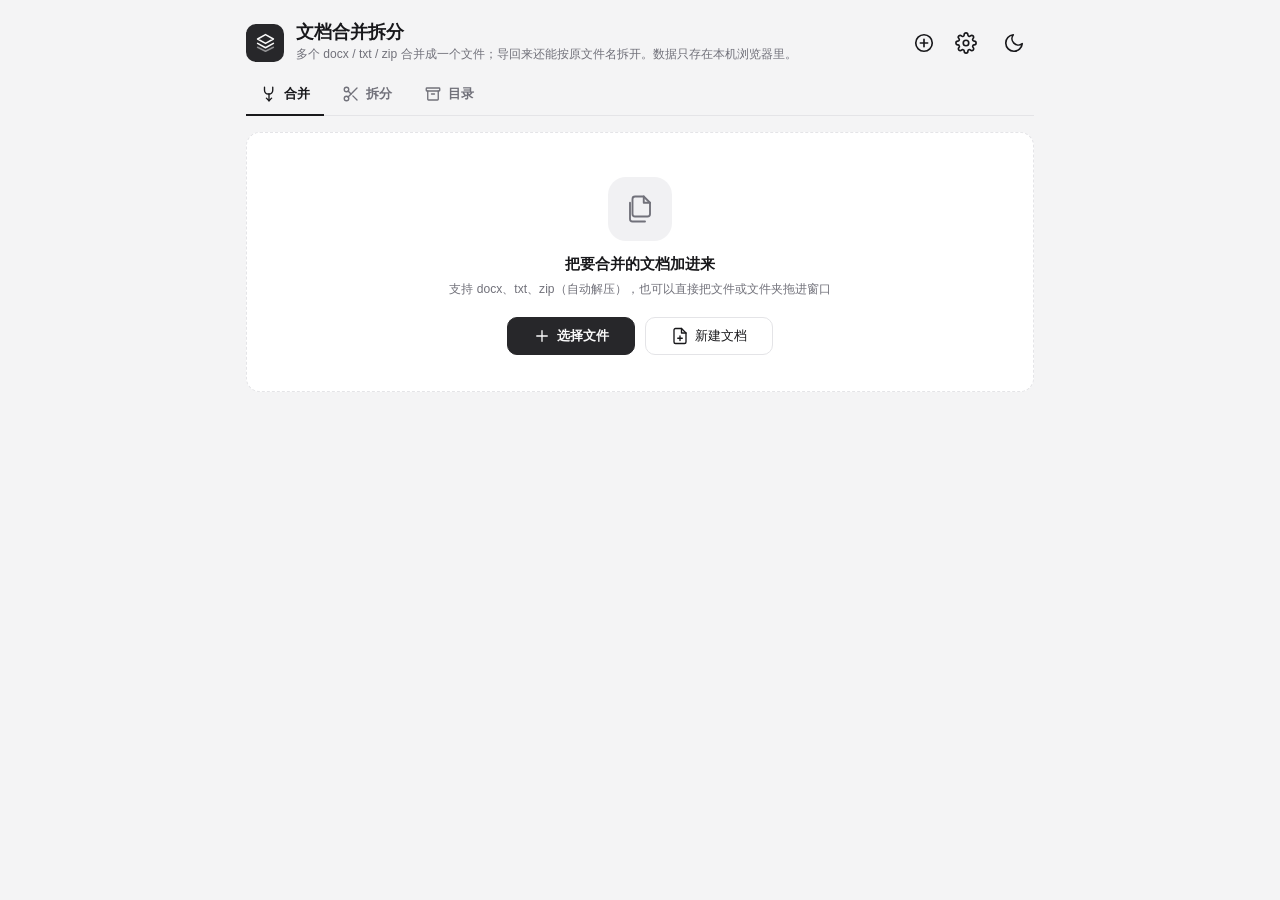
<file: index.html>
<!DOCTYPE html>
<html lang="zh-CN">
<head>
<meta charset="UTF-8">
<meta name="viewport" content="width=device-width, initial-scale=1, viewport-fit=cover">
<title>文档合并拆分</title>
<style>
:root {
  --fs: .93;
  --bg: #f4f4f5;
  --panel: #ffffff;
  --text: #18181b;
  --muted: #71717a;
  --faint: #a1a1aa;
  --border: #e4e4e7;
  --hover: #f4f4f5;
  --press: #ececee;
  --chip: #f1f1f3;
  --chip-strong: #3f3f46;
  --chip-strong-text: #fafafa;
  --primary: #27272a;
  --primary-text: #fafafa;
  --danger: #c4320a;
  --swipe-gray: #a1a1aa;
  --swipe-dark: #52525b;
  --swipe-red: #dc3b2f;
  --shadow: 0 1px 2px rgba(0,0,0,.04), 0 2px 12px rgba(0,0,0,.03);
  --pop-shadow: 0 8px 30px rgba(0,0,0,.16);
  --pre-bg: #fafafa;
  --bar-bg: rgba(255,255,255,.86);
  color-scheme: light;
}
@media (prefers-color-scheme: dark) {
  :root:not([data-theme="light"]) {
    --bg: #0e0e10; --panel: #18181b; --text: #e4e4e7; --muted: #a1a1aa; --faint: #71717a;
    --border: #2a2a2f; --hover: #202024; --press: #26262b; --chip: #26262a; --chip-strong: #d4d4d8; --chip-strong-text: #18181b;
    --primary: #e4e4e7; --primary-text: #18181b; --danger: #f97066;
    --swipe-gray: #52525b; --swipe-dark: #3f3f46; --swipe-red: #c2342a;
    --shadow: 0 1px 2px rgba(0,0,0,.4); --pop-shadow: 0 8px 30px rgba(0,0,0,.5);
    --pre-bg: #131316; --bar-bg: rgba(24,24,27,.86);
    color-scheme: dark;
  }
}
:root[data-theme="dark"] {
  --bg: #0e0e10; --panel: #18181b; --text: #e4e4e7; --muted: #a1a1aa; --faint: #71717a;
  --border: #2a2a2f; --hover: #202024; --press: #26262b; --chip: #26262a; --chip-strong: #d4d4d8; --chip-strong-text: #18181b;
  --primary: #e4e4e7; --primary-text: #18181b; --danger: #f97066;
  --swipe-gray: #52525b; --swipe-dark: #3f3f46; --swipe-red: #c2342a;
  --shadow: 0 1px 2px rgba(0,0,0,.4); --pop-shadow: 0 8px 30px rgba(0,0,0,.5);
  --pre-bg: #131316; --bar-bg: rgba(24,24,27,.86);
  color-scheme: dark;
}
* { box-sizing: border-box; }
html { -webkit-text-size-adjust: 100%; }
body {
  margin: 0; background: var(--bg); color: var(--text);
  font: calc(14px * var(--fs))/1.55 -apple-system, BlinkMacSystemFont, "Segoe UI", "PingFang SC", "Microsoft YaHei", sans-serif;
  -webkit-tap-highlight-color: transparent;
}
body.layer-open { overflow: hidden; }
button { font: inherit; color: inherit; }
svg.i { width: 18px; height: 18px; flex: none; fill: none; stroke: currentColor; stroke-width: 1.8; stroke-linecap: round; stroke-linejoin: round; }
svg.i.lg { width: 30px; height: 30px; stroke-width: 1.5; }
.hidden { display: none !important; }
.muted { color: var(--muted); }
.small { font-size: calc(12px * var(--fs)); }
.spacer { flex: 1; }
.err-text { color: var(--danger); }

/* ---------- 按钮 ---------- */
.btn {
  display: inline-flex; align-items: center; justify-content: center; gap: 6px;
  font-size: calc(14px * var(--fs)); padding: 8px 14px; border-radius: 10px; cursor: pointer; min-height: 38px;
  border: 1px solid var(--border); background: var(--panel); color: var(--text); white-space: nowrap;
}
.btn:hover { background: var(--hover); }
.btn:active { background: var(--press); }
.btn.primary { background: var(--primary); border-color: var(--primary); color: var(--primary-text); font-weight: 600; }
.btn.primary:hover { opacity: .9; }
.btn.danger { color: var(--danger); }
.btn:disabled { opacity: .4; cursor: not-allowed; }
.iconbtn {
  display: inline-flex; align-items: center; justify-content: center; width: 40px; height: 40px; flex: none;
  border: 0; border-radius: 10px; background: none; color: var(--text); cursor: pointer;
}
.iconbtn:hover { background: var(--hover); }
.iconbtn:active { background: var(--press); }
.iconbtn svg.i { width: 22px; height: 22px; }
.textbtn { border: 0; background: none; color: var(--text); font-weight: 600; font-size: calc(14px * var(--fs)); padding: 6px 10px; border-radius: 8px; cursor: pointer; white-space: nowrap; }
.textbtn:hover { background: var(--hover); }
.textbtn:disabled { opacity: .4; }

/* ---------- 外框：顶栏 + 标签栏 ---------- */
.app { max-width: 820px; margin: 0 auto; padding: 0 16px 40px; }
.appbar { display: flex; align-items: center; gap: 8px; padding: 22px 0 10px; }
.brand { display: flex; align-items: center; gap: 12px; flex: 1; min-width: 0; }
.logo { width: 38px; height: 38px; border-radius: 10px; background: var(--primary); color: var(--primary-text); display: flex; align-items: center; justify-content: center; flex: none; }
.logo svg.i { width: 21px; height: 21px; }
.appbar h1 { margin: 0; font-size: calc(19px * var(--fs)); line-height: 1.2; }
.appbar .desc { margin: 2px 0 0; color: var(--muted); font-size: calc(13px * var(--fs)); }
.appbar .page-name { display: none; }
.appbar-actions { display: flex; gap: 2px; }
.tabbar { display: flex; gap: 4px; border-bottom: 1px solid var(--border); margin-bottom: 16px; }
.tab {
  position: relative; display: inline-flex; align-items: center; gap: 6px; border: 0; background: none; color: var(--muted);
  font-weight: 600; padding: 10px 14px; cursor: pointer; border-bottom: 2px solid transparent; margin-bottom: -1px;
}
.tab:hover { color: var(--text); }
.tab.active { color: var(--text); border-bottom-color: var(--text); }
.badge { min-width: 18px; padding: 0 6px; border-radius: 9px; background: var(--chip); color: var(--muted); font-size: calc(11px * var(--fs)); line-height: 18px; text-align: center; font-weight: 600; }
.badge:empty { display: none; }

/* ---------- 列表（像聊天列表） ---------- */
.list-head { display: flex; align-items: center; gap: 8px; min-height: 40px; padding: 4px 4px 6px; color: var(--muted); font-size: calc(13px * var(--fs)); flex-wrap: wrap; }
.list { list-style: none; margin: 0; padding: 0; background: var(--panel); border: 1px solid var(--border); border-radius: 14px; overflow: hidden; }
.list:empty { display: none; }
.row { position: relative; overflow: hidden; }
.row + .row .row-front::before { content: ""; position: absolute; top: 0; left: 66px; right: 0; border-top: 1px solid var(--border); }
.row-back { position: absolute; top: 0; bottom: 0; right: 0; display: flex; visibility: hidden; }
.row.swiped .row-back { visibility: visible; }
.row-back button { border: 0; color: #fff; font-size: calc(14px * var(--fs)); width: 74px; cursor: pointer; }
.row-back .gray { background: var(--swipe-gray); }
.row-back .dark { background: var(--swipe-dark); }
.row-back .red { background: var(--swipe-red); }
.row-front {
  position: relative; display: flex; align-items: center; gap: 12px; padding: 11px 12px; min-height: 64px;
  background: var(--panel); cursor: pointer; user-select: none; -webkit-user-select: none; -webkit-touch-callout: none;
  touch-action: pan-y; transition: transform .22s ease, background .1s;
}
.row-front.pressed { background: var(--press); }
.row-front:focus { outline: none; }
.row-front:focus-visible { outline: 2px solid var(--faint); outline-offset: -2px; }
@media (hover: hover) and (pointer: fine) { .row-front:hover { background: var(--hover); } }
.avatar {
  width: 42px; height: 42px; border-radius: 10px; flex: none; display: flex; align-items: center; justify-content: center;
  font-size: calc(10.5px * var(--fs)); font-weight: 700; letter-spacing: .3px; background: var(--chip); color: var(--muted); border: 1px solid var(--border);
}
.avatar.docx, .avatar.merge { background: var(--chip-strong); color: var(--chip-strong-text); border-color: var(--chip-strong); }
.avatar.err { color: var(--danger); border-color: currentColor; background: transparent; }
.avatar svg.i { width: 20px; height: 20px; }
.row-main { flex: 1; min-width: 0; }
.row-title { font-size: calc(15px * var(--fs)); overflow: hidden; text-overflow: ellipsis; white-space: nowrap; }
.row-sub { font-size: calc(13px * var(--fs)); color: var(--muted); overflow: hidden; text-overflow: ellipsis; white-space: nowrap; margin-top: 1px; }
.row-sub:empty { display: none; }
.row-right { display: flex; flex-direction: column; align-items: flex-end; gap: 4px; font-size: calc(12px * var(--fs)); color: var(--faint); flex: none; align-self: flex-start; padding-top: 2px; }
.row-hover { display: none; gap: 2px; flex: none; }
.row-hover .iconbtn { width: 34px; height: 34px; color: var(--muted); }
.row-hover .iconbtn svg.i { width: 18px; height: 18px; }
@media (hover: hover) and (pointer: fine) {
  .list:not(.sorting) .row-front:hover .row-hover { display: flex; }
  .list:not(.sorting) .row-front:hover .row-right { display: none; }
}
.handle { display: none; align-items: center; justify-content: center; width: 40px; height: 40px; margin: -8px -6px -8px 0; color: var(--faint); touch-action: none; cursor: grab; flex: none; }
.handle svg.i { width: 22px; height: 22px; }
.list.sorting .handle { display: flex; }
.list.sorting .row-right { display: none; }
.row.lifted { z-index: 5; box-shadow: var(--pop-shadow); }
.row.lifted .row-front { background: var(--panel); transition: none; }
.row.drop-before .row-front { box-shadow: inset 0 2px 0 var(--text); }
.row.drop-after .row-front { box-shadow: inset 0 -2px 0 var(--text); }
mark { background: var(--chip-strong); color: var(--chip-strong-text); border-radius: 3px; padding: 0 2px; }

.chips { display: flex; gap: 6px; flex-wrap: wrap; align-items: center; }
.chip { border: 1px solid var(--border); background: var(--panel); border-radius: 999px; padding: 4px 12px; font-size: calc(13px * var(--fs)); color: var(--text); cursor: pointer; }
.chip:hover { background: var(--hover); }
.chip.on { background: var(--primary); color: var(--primary-text); border-color: var(--primary); }

/* ---------- 空状态 / 拖入 ---------- */
.empty-state { text-align: center; padding: 44px 16px 36px; color: var(--muted); background: var(--panel); border: 1.5px dashed var(--border); border-radius: 14px; }
.empty-state .big { width: 64px; height: 64px; border-radius: 18px; background: var(--chip); color: var(--muted); display: inline-flex; align-items: center; justify-content: center; margin-bottom: 12px; }
.empty-state h3 { margin: 0 0 4px; color: var(--text); font-size: calc(16px * var(--fs)); }
.empty-state p { margin: 0 0 18px; font-size: calc(13px * var(--fs)); }
.empty-state .actions { display: flex; gap: 10px; justify-content: center; flex-wrap: wrap; }
.empty-state .actions .btn { min-width: 128px; }
.empty-plain { text-align: center; color: var(--faint); padding: 36px 0; }
.drop-overlay { position: fixed; inset: 0; z-index: 80; display: none; align-items: center; justify-content: center; background: rgba(0,0,0,.35); pointer-events: none; }
.drop-overlay div { background: var(--panel); border: 2px dashed var(--text); border-radius: 16px; padding: 28px 40px; font-size: calc(16px * var(--fs)); font-weight: 600; display: flex; gap: 10px; align-items: center; }
body.dragging-files .drop-overlay { display: flex; }

/* ---------- 搜索 ---------- */
.searchbar { position: relative; display: flex; align-items: center; margin-bottom: 10px; }
.searchbar svg.i { position: absolute; left: 11px; color: var(--faint); pointer-events: none; }
.searchbar input { width: 100%; height: 40px; border: 0; border-radius: 10px; background: var(--chip); color: var(--text); padding: 0 12px 0 36px; font: inherit; font-size: calc(15px * var(--fs)); }
.searchbar input:focus { outline: 2px solid var(--border); }
.foot-info { text-align: center; color: var(--faint); font-size: calc(12px * var(--fs)); padding: 14px 0; }

/* ---------- 底部合并栏（像聊天输入框） ---------- */
.composer {
  position: sticky; bottom: 14px; margin-top: 14px; z-index: 20; display: flex; gap: 8px; align-items: center;
  padding: 8px; background: var(--panel); border: 1px solid var(--border); border-radius: 16px; box-shadow: var(--pop-shadow);
}
.composer input { flex: 1; min-width: 0; height: 40px; border: 0; border-radius: 10px; background: var(--chip); color: var(--text); padding: 0 12px; font: inherit; font-size: calc(15px * var(--fs)); }
.composer input:focus { outline: 2px solid var(--border); }
.fmt-chip { height: 40px; padding: 0 10px; border-radius: 10px; border: 1px solid var(--border); background: var(--panel); font-size: calc(12px * var(--fs)); font-weight: 700; letter-spacing: .4px; cursor: pointer; color: var(--muted); flex: none; }
.sendbtn { height: 40px; padding: 0 16px; border-radius: 10px; border: 0; background: var(--primary); color: var(--primary-text); font-weight: 600; display: inline-flex; align-items: center; gap: 6px; cursor: pointer; flex: none; }
.sendbtn:disabled { opacity: .35; cursor: not-allowed; }

/* ---------- 浮层：页面 / 底部菜单 / 长按菜单 ---------- */
.layer-bg { position: fixed; inset: 0; z-index: 50; display: flex; align-items: center; justify-content: center; padding: 24px; background: rgba(0,0,0,.4); animation: fade .15s; }
.menu-bg { background: transparent; animation: none; padding: 0; display: block; }
.page { width: 100%; max-width: 760px; height: min(880px, 90vh); background: var(--bg); border-radius: 16px; display: flex; flex-direction: column; overflow: hidden; box-shadow: var(--pop-shadow); }
.page-bar { flex: none; display: flex; align-items: center; gap: 4px; height: 54px; padding: 0 6px; background: var(--panel); border-bottom: 1px solid var(--border); }
.page-bar h2 { flex: 1; min-width: 0; margin: 0; text-align: center; font-size: calc(16px * var(--fs)); overflow: hidden; text-overflow: ellipsis; white-space: nowrap; }
.bar-l, .bar-r { min-width: 80px; display: flex; align-items: center; }
.bar-r { justify-content: flex-end; }
.page-body { flex: 1; overflow: auto; padding: 14px; -webkit-overflow-scrolling: touch; overscroll-behavior: contain; }
.page-body.flush { padding: 0; display: flex; flex-direction: column; }
.page-foot { flex: none; display: flex; gap: 8px; padding: 10px 12px; background: var(--panel); border-top: 1px solid var(--border); }
.page-foot .btn { flex: 1; min-height: 44px; }
.sheet-bg { align-items: center; }
.sheet { width: 100%; max-width: 400px; background: var(--panel); border-radius: 16px; padding: 6px; box-shadow: var(--pop-shadow); }
.sheet-title { padding: 10px 14px 8px; font-size: calc(13px * var(--fs)); color: var(--muted); text-align: center; overflow: hidden; text-overflow: ellipsis; white-space: nowrap; }
.sheet-item { display: flex; align-items: center; gap: 12px; width: 100%; border: 0; background: none; font-size: calc(16px * var(--fs)); padding: 13px 16px; border-radius: 10px; cursor: pointer; text-align: left; }
.sheet-item:hover, .sheet-item:active { background: var(--hover); }
.sheet-item .hint { margin-left: auto; color: var(--faint); font-size: calc(13px * var(--fs)); }
.sheet-item.danger { color: var(--danger); }
.sheet-item:disabled { opacity: .35; }
.sheet-item.cancel { justify-content: center; color: var(--muted); border-top: 6px solid var(--bg); border-radius: 0; margin-top: 4px; }
.menu { position: fixed; min-width: 176px; background: var(--panel); border: 1px solid var(--border); border-radius: 12px; padding: 5px; box-shadow: var(--pop-shadow); animation: pop .12s ease-out; }
.menu-item { display: flex; align-items: center; gap: 10px; width: 100%; border: 0; background: none; font-size: calc(15px * var(--fs)); padding: 10px 12px; border-radius: 8px; cursor: pointer; text-align: left; white-space: nowrap; }
.menu-item:hover, .menu-item:active { background: var(--hover); }
.menu-item.danger { color: var(--danger); }
.menu-item:disabled { opacity: .35; }
.menu-sep { height: 1px; background: var(--border); margin: 4px 6px; }
@keyframes fade { from { opacity: 0; } }
@keyframes pop { from { opacity: 0; transform: scale(.96); } }
@keyframes slide { from { transform: translateX(40%); opacity: .4; } }
@keyframes up { from { transform: translateY(40%); } }

/* ---------- 设置（分组单元格） ---------- */
.group-title { font-size: calc(12px * var(--fs)); color: var(--muted); padding: 14px 6px 6px; }
.group { background: var(--panel); border: 1px solid var(--border); border-radius: 14px; overflow: hidden; }
.cell { display: flex; align-items: center; gap: 10px; padding: 12px 14px; min-height: 50px; }
.cell + .cell { border-top: 1px solid var(--border); }
.cell .label { flex: 1; font-size: calc(15px * var(--fs)); }
.cell.col { flex-direction: column; align-items: stretch; }
.cell textarea { width: 100%; font: inherit; font-size: calc(14px * var(--fs)); padding: 10px; border: 1px solid var(--border); border-radius: 10px; background: var(--bg); color: var(--text); resize: vertical; min-height: 80px; }
.group .sheet-item { border-radius: 0; margin: 0; }
.group-note { font-size: calc(12px * var(--fs)); color: var(--muted); padding: 8px 6px 0; }
.switch { appearance: none; -webkit-appearance: none; width: 46px; height: 28px; border-radius: 14px; background: var(--border); position: relative; cursor: pointer; transition: background .15s; flex: none; margin: 0; }
.switch::after { content: ""; position: absolute; top: 3px; left: 3px; width: 22px; height: 22px; border-radius: 50%; background: #fff; box-shadow: 0 1px 3px rgba(0,0,0,.25); transition: transform .15s; }
.switch:checked { background: var(--primary); }
.switch:checked::after { transform: translateX(18px); background: var(--primary-text); }
.seg { display: inline-flex; background: var(--chip); border-radius: 9px; padding: 2px; }
.seg button { border: 0; background: none; padding: 5px 14px; border-radius: 7px; font-size: calc(13px * var(--fs)); font-weight: 600; color: var(--muted); cursor: pointer; }
.seg button.on { background: var(--panel); color: var(--text); box-shadow: 0 1px 3px rgba(0,0,0,.12); }

/* ---------- 编辑 / 预览 ---------- */
.editor-name { display: flex; align-items: center; gap: 10px; padding: 10px 14px; background: var(--panel); border-bottom: 1px solid var(--border); }
.editor-name label { color: var(--muted); font-size: calc(13px * var(--fs)); flex: none; }
.editor-name input { flex: 1; min-width: 0; border: 0; background: none; color: var(--text); font: inherit; font-size: calc(15px * var(--fs)); padding: 6px 0; outline: none; }
.editor-text { flex: 1; width: 100%; border: 0; resize: none; padding: 14px; background: var(--panel); color: var(--text); outline: none; font: calc(15px * var(--fs))/1.7 -apple-system, BlinkMacSystemFont, "PingFang SC", "Microsoft YaHei", sans-serif; }
.editor-count { padding: 6px 14px; font-size: calc(12px * var(--fs)); color: var(--faint); background: var(--panel); border-top: 1px solid var(--border); }
.doc-view { background: var(--panel); border: 1px solid var(--border); border-radius: 14px; padding: 20px 22px; font-size: calc(14px * var(--fs)); line-height: 1.75; }
.doc-view .p { white-space: pre-wrap; word-break: break-word; min-height: 1.75em; }
.doc-view .t { font-size: calc(19px * var(--fs)); font-weight: 700; margin-bottom: 4px; }
.doc-view .meta { color: var(--muted); font-size: calc(13px * var(--fs)); }
.doc-view .b { margin: 18px 0 6px; padding: 4px 10px; background: var(--chip); border-left: 3px solid var(--text); font-weight: 600; font-size: calc(13px * var(--fs)); word-break: break-all; }
.doc-view .e { margin: 6px 0 4px; padding: 2px 10px; color: var(--faint); font-size: calc(12px * var(--fs)); border-left: 3px solid var(--border); word-break: break-all; }
.doc-view .more-note { color: var(--muted); text-align: center; padding: 16px 0 0; }
.summary { display: flex; align-items: center; gap: 12px; padding: 14px; background: var(--panel); border: 1px solid var(--border); border-radius: 14px; margin-bottom: 4px; }
.summary .avatar { width: 48px; height: 48px; }
.summary .s-title { font-size: calc(16px * var(--fs)); font-weight: 600; word-break: break-all; }
.summary .s-sub { font-size: calc(13px * var(--fs)); color: var(--muted); }


/* ---------- 拆分词 / 批注 ---------- */
.marker-card { display: flex; flex-wrap: wrap; align-items: center; gap: 10px; padding: 12px 14px; background: var(--panel); border: 1px solid var(--border); border-radius: 14px; margin: 10px 0 4px; }
.mk-main { flex: 1; min-width: 0; }
.mk-label { font-size: calc(12px * var(--fs)); color: var(--muted); }
.mk-code { font-size: calc(15px * var(--fs)); font-weight: 600; word-break: break-all; }
.mk-hint { flex-basis: 100%; font-size: calc(12px * var(--fs)); color: var(--muted); }
.mk-hint.err-text { color: var(--danger); }
.mk-editor { display: flex; flex-direction: column; gap: 8px; }
.mk-input { width: 100%; height: 42px; border: 1px solid var(--border); border-radius: 10px; background: var(--bg); color: var(--text); padding: 0 12px; font: inherit; font-size: calc(15px * var(--fs)); }
.mk-input:focus { outline: 2px solid var(--border); }
.note-tag { display: inline-block; font-size: calc(11px * var(--fs)); font-weight: 600; padding: 0 5px; margin-right: 6px; border-radius: 4px; line-height: 17px; background: var(--chip-strong); color: var(--chip-strong-text); vertical-align: 1px; }
.row-edit { width: 36px; height: 36px; color: var(--muted); margin: -6px -4px; }
.row-edit svg.i { width: 19px; height: 19px; }
.list.sorting .row-edit { display: none; }
.summary.tappable { cursor: pointer; }
.summary.tappable:hover { background: var(--hover); }
.s-note { margin-top: 4px; font-size: calc(13px * var(--fs)); }
/* ---------- 提示 ---------- */
#toasts { position: fixed; left: 50%; transform: translateX(-50%); bottom: 96px; z-index: 90; display: flex; flex-direction: column; gap: 8px; align-items: center; pointer-events: none; width: max-content; max-width: calc(100% - 32px); }
.toast { background: rgba(24,24,27,.92); color: #fafafa; padding: 10px 16px; border-radius: 10px; font-size: calc(14px * var(--fs)); text-align: center; animation: fade .2s; box-shadow: var(--pop-shadow); }
.toast.err { background: var(--swipe-red); }
.wx-tip { display: flex; gap: 8px; align-items: flex-start; background: var(--chip); border: 1px solid var(--border); border-radius: 12px; padding: 10px 12px; margin: 12px 0 0; font-size: calc(13px * var(--fs)); }
@media (pointer: coarse) { .no-touch { display: none !important; } }

/* ---------- 手机 ---------- */
@media (max-width: 640px) {
  .app { padding: 0 0 calc(76px + env(safe-area-inset-bottom)); }
  .app.with-composer { padding-bottom: calc(140px + env(safe-area-inset-bottom)); }
  .appbar {
    position: sticky; top: 0; z-index: 30; padding: calc(6px + env(safe-area-inset-top)) 8px 6px 16px; min-height: 52px;
    background: var(--bar-bg); -webkit-backdrop-filter: saturate(1.6) blur(16px); backdrop-filter: saturate(1.6) blur(16px);
  }
  .appbar .logo, .appbar .desc, .appbar .app-name { display: none; }
  .appbar .page-name { display: block; font-size: calc(20px * var(--fs)); }
  .wx-tip { margin: 8px 12px 0; }
  .tabbar {
    position: fixed; left: 0; right: 0; bottom: 0; z-index: 30; margin: 0; gap: 0; border-top: 1px solid var(--border); border-bottom: 0;
    background: var(--bar-bg); -webkit-backdrop-filter: saturate(1.6) blur(16px); backdrop-filter: saturate(1.6) blur(16px);
    padding-bottom: env(safe-area-inset-bottom);
  }
  .tab { flex: 1; flex-direction: column; gap: 2px; padding: 7px 0 5px; font-size: calc(11px * var(--fs)); font-weight: 500; border: 0; margin: 0; color: var(--faint); }
  .tab svg.i { width: 24px; height: 24px; }
  .tab.active { color: var(--text); }
  .tab .badge { position: absolute; top: 3px; left: calc(50% + 8px); background: var(--chip-strong); color: var(--chip-strong-text); }
  main { padding: 6px 0 0; }
  .list-head, .searchbar, .chips.filter, .settings-inline { padding-left: 16px; padding-right: 12px; }
  .searchbar { margin: 0 12px 10px; padding: 0; }
  .list { border-radius: 0; border-left: 0; border-right: 0; }
  .empty-state { margin: 8px 12px; }
  .composer {
    position: fixed; left: 0; right: 0; bottom: calc(57px + env(safe-area-inset-bottom)); margin: 0; border-radius: 0;
    border-left: 0; border-right: 0; border-bottom: 0; box-shadow: none; padding: 8px 10px; background: var(--bar-bg);
    -webkit-backdrop-filter: saturate(1.6) blur(16px); backdrop-filter: saturate(1.6) blur(16px);
  }
  input, textarea, select, .composer input, .searchbar input { font-size: max(16px, calc(16px * var(--fs))) !important; }
  .layer-bg { padding: 0; }
  .page-bg { align-items: stretch; background: rgba(0,0,0,.2); }
  .page { max-width: none; height: 100%; border-radius: 0; animation: slide .22s ease-out; }
  .page-bar { padding-top: env(safe-area-inset-top); height: calc(52px + env(safe-area-inset-top)); }
  .page-foot { padding-bottom: calc(10px + env(safe-area-inset-bottom)); }
  .page-body { padding: 12px; }
  .sheet-bg { align-items: flex-end; }
  .sheet { max-width: none; border-radius: 16px 16px 0 0; padding: 6px 8px calc(6px + env(safe-area-inset-bottom)); animation: up .2s ease-out; }
  .doc-view { padding: 16px; border-radius: 12px; }
  #toasts { top: 42%; bottom: auto; }
}
</style>
</head>
<body>
<div class="app" id="app">
  <header class="appbar">
    <div class="brand">
      <div class="logo"><i data-i="layers"></i></div>
      <div>
        <h1 class="app-name">文档合并拆分</h1>
        <h1 class="page-name" id="pageName">合并</h1>
        <p class="desc">多个 docx / txt / zip 合并成一个文件；导回来还能按原文件名拆开。数据只存在本机浏览器里。</p>
      </div>
    </div>
    <div class="appbar-actions" id="appbarActions"></div>
    <button class="iconbtn" id="themeBtn" title="切换深夜模式" aria-label="切换深夜模式"></button>
  </header>
  <div class="wx-tip hidden" id="wxTip"><i data-i="info"></i><span>微信里可能无法下载文件。请点右上角「…」，选「在浏览器打开」。</span></div>

  <nav class="tabbar" id="tabbar">
    <button class="tab active" data-tab="merge"><i data-i="merge"></i><span>合并</span><span class="badge" id="mergeCount"></span></button>
    <button class="tab" data-tab="split"><i data-i="scissors"></i><span>拆分</span></button>
    <button class="tab" data-tab="catalog"><i data-i="archive"></i><span>目录</span><span class="badge" id="catCount"></span></button>
  </nav>

  <main>
    <!-- 合并 -->
    <section id="tab-merge">
      <div class="empty-state" id="mergeEmpty">
        <div class="big"><i data-i="files" data-c="lg"></i></div>
        <h3>把要合并的文档加进来</h3>
        <p>支持 docx、txt、zip（自动解压）<span class="no-touch">，也可以直接把文件或文件夹拖进窗口</span></p>
        <div class="actions">
          <button class="btn primary" id="emptyPick"><i data-i="plus"></i>选择文件</button>
          <button class="btn" id="emptyNew"><i data-i="filePlus"></i>新建文档</button>
        </div>
      </div>
      <div class="list-head hidden" id="mergeHead"></div>
      <ul class="list" id="mergeList"></ul>
      <div class="composer hidden" id="composer">
        <button class="iconbtn" id="openSettings" title="合并设置" aria-label="合并设置"><i data-i="settings"></i></button>
        <input type="text" id="mergeTitle" placeholder="总文件名" enterkeyhint="send" aria-label="总文件名">
        <button class="fmt-chip" id="fmtChip" title="点一下切换 docx / txt">DOCX</button>
        <button class="sendbtn" id="sendBtn"><i data-i="merge"></i>合并</button>
      </div>
    </section>

    <!-- 拆分 -->
    <section id="tab-split" class="hidden">
      <div class="empty-state" id="splitEmpty">
        <div class="big"><i data-i="scissors" data-c="lg"></i></div>
        <h3>导入合并过的文件，按原文件名拆开</h3>
        <p>选用本工具合并出来的 .docx 或 .txt<span class="no-touch">，也可以直接拖进窗口</span></p>
        <div class="actions">
          <button class="btn primary" id="splitPick"><i data-i="upload"></i>选择文件</button>
        </div>
      </div>
      <div class="list-head hidden" id="splitHead"><span>本次导入</span></div>
      <ul class="list" id="splitList"></ul>
    </section>

    <!-- 目录 -->
    <section id="tab-catalog" class="hidden">
      <div class="searchbar"><i data-i="search"></i><input type="search" id="catSearch" placeholder="搜索文件名或文档里的文字" aria-label="搜索"></div>
      <div class="chips filter list-head" id="catFilter">
        <button class="chip on" data-k="all">全部</button>
        <button class="chip" data-k="merge">合并</button>
        <button class="chip" data-k="split">导入拆分</button>
      </div>
      <ul class="list" id="catList"></ul>
      <div class="empty-plain hidden" id="catEmpty"></div>
      <div class="foot-info" id="storageInfo"></div>
    </section>
  </main>
</div>

<input type="file" id="mergeInput" multiple class="hidden">
<input type="file" id="mergeDirInput" webkitdirectory multiple class="hidden">
<input type="file" id="splitInput" accept=".docx,.txt,.md,text/plain,application/vnd.openxmlformats-officedocument.wordprocessingml.document" multiple class="hidden">
<input type="file" id="importCatInput" accept=".json,application/json" class="hidden">
<div class="drop-overlay"><div><i data-i="upload"></i><span id="dropText">松手添加文件</span></div></div>
<div id="toasts"></div>

<script>/*!

JSZip v3.10.1 - A JavaScript class for generating and reading zip files
<http://stuartk.com/jszip>

(c) 2009-2016 Stuart Knightley <stuart [at] stuartk.com>
Dual licenced under the MIT license or GPLv3. See https://raw.github.com/Stuk/jszip/main/LICENSE.markdown.

JSZip uses the library pako released under the MIT license :
https://github.com/nodeca/pako/blob/main/LICENSE
*/

!function(e){if("object"==typeof exports&&"undefined"!=typeof module)module.exports=e();else if("function"==typeof define&&define.amd)define([],e);else{("undefined"!=typeof window?window:"undefined"!=typeof global?global:"undefined"!=typeof self?self:this).JSZip=e()}}(function(){return function s(a,o,h){function u(r,e){if(!o[r]){if(!a[r]){var t="function"==typeof require&&require;if(!e&&t)return t(r,!0);if(l)return l(r,!0);var n=new Error("Cannot find module '"+r+"'");throw n.code="MODULE_NOT_FOUND",n}var i=o[r]={exports:{}};a[r][0].call(i.exports,function(e){var t=a[r][1][e];return u(t||e)},i,i.exports,s,a,o,h)}return o[r].exports}for(var l="function"==typeof require&&require,e=0;e<h.length;e++)u(h[e]);return u}({1:[function(e,t,r){"use strict";var d=e("./utils"),c=e("./support"),p="ABCDEFGHIJKLMNOPQRSTUVWXYZabcdefghijklmnopqrstuvwxyz0123456789+/=";r.encode=function(e){for(var t,r,n,i,s,a,o,h=[],u=0,l=e.length,f=l,c="string"!==d.getTypeOf(e);u<e.length;)f=l-u,n=c?(t=e[u++],r=u<l?e[u++]:0,u<l?e[u++]:0):(t=e.charCodeAt(u++),r=u<l?e.charCodeAt(u++):0,u<l?e.charCodeAt(u++):0),i=t>>2,s=(3&t)<<4|r>>4,a=1<f?(15&r)<<2|n>>6:64,o=2<f?63&n:64,h.push(p.charAt(i)+p.charAt(s)+p.charAt(a)+p.charAt(o));return h.join("")},r.decode=function(e){var t,r,n,i,s,a,o=0,h=0,u="data:";if(e.substr(0,u.length)===u)throw new Error("Invalid base64 input, it looks like a data url.");var l,f=3*(e=e.replace(/[^A-Za-z0-9+/=]/g,"")).length/4;if(e.charAt(e.length-1)===p.charAt(64)&&f--,e.charAt(e.length-2)===p.charAt(64)&&f--,f%1!=0)throw new Error("Invalid base64 input, bad content length.");for(l=c.uint8array?new Uint8Array(0|f):new Array(0|f);o<e.length;)t=p.indexOf(e.charAt(o++))<<2|(i=p.indexOf(e.charAt(o++)))>>4,r=(15&i)<<4|(s=p.indexOf(e.charAt(o++)))>>2,n=(3&s)<<6|(a=p.indexOf(e.charAt(o++))),l[h++]=t,64!==s&&(l[h++]=r),64!==a&&(l[h++]=n);return l}},{"./support":30,"./utils":32}],2:[function(e,t,r){"use strict";var n=e("./external"),i=e("./stream/DataWorker"),s=e("./stream/Crc32Probe"),a=e("./stream/DataLengthProbe");function o(e,t,r,n,i){this.compressedSize=e,this.uncompressedSize=t,this.crc32=r,this.compression=n,this.compressedContent=i}o.prototype={getContentWorker:function(){var e=new i(n.Promise.resolve(this.compressedContent)).pipe(this.compression.uncompressWorker()).pipe(new a("data_length")),t=this;return e.on("end",function(){if(this.streamInfo.data_length!==t.uncompressedSize)throw new Error("Bug : uncompressed data size mismatch")}),e},getCompressedWorker:function(){return new i(n.Promise.resolve(this.compressedContent)).withStreamInfo("compressedSize",this.compressedSize).withStreamInfo("uncompressedSize",this.uncompressedSize).withStreamInfo("crc32",this.crc32).withStreamInfo("compression",this.compression)}},o.createWorkerFrom=function(e,t,r){return e.pipe(new s).pipe(new a("uncompressedSize")).pipe(t.compressWorker(r)).pipe(new a("compressedSize")).withStreamInfo("compression",t)},t.exports=o},{"./external":6,"./stream/Crc32Probe":25,"./stream/DataLengthProbe":26,"./stream/DataWorker":27}],3:[function(e,t,r){"use strict";var n=e("./stream/GenericWorker");r.STORE={magic:"\0\0",compressWorker:function(){return new n("STORE compression")},uncompressWorker:function(){return new n("STORE decompression")}},r.DEFLATE=e("./flate")},{"./flate":7,"./stream/GenericWorker":28}],4:[function(e,t,r){"use strict";var n=e("./utils");var o=function(){for(var e,t=[],r=0;r<256;r++){e=r;for(var n=0;n<8;n++)e=1&e?3988292384^e>>>1:e>>>1;t[r]=e}return t}();t.exports=function(e,t){return void 0!==e&&e.length?"string"!==n.getTypeOf(e)?function(e,t,r,n){var i=o,s=n+r;e^=-1;for(var a=n;a<s;a++)e=e>>>8^i[255&(e^t[a])];return-1^e}(0|t,e,e.length,0):function(e,t,r,n){var i=o,s=n+r;e^=-1;for(var a=n;a<s;a++)e=e>>>8^i[255&(e^t.charCodeAt(a))];return-1^e}(0|t,e,e.length,0):0}},{"./utils":32}],5:[function(e,t,r){"use strict";r.base64=!1,r.binary=!1,r.dir=!1,r.createFolders=!0,r.date=null,r.compression=null,r.compressionOptions=null,r.comment=null,r.unixPermissions=null,r.dosPermissions=null},{}],6:[function(e,t,r){"use strict";var n=null;n="undefined"!=typeof Promise?Promise:e("lie"),t.exports={Promise:n}},{lie:37}],7:[function(e,t,r){"use strict";var n="undefined"!=typeof Uint8Array&&"undefined"!=typeof Uint16Array&&"undefined"!=typeof Uint32Array,i=e("pako"),s=e("./utils"),a=e("./stream/GenericWorker"),o=n?"uint8array":"array";function h(e,t){a.call(this,"FlateWorker/"+e),this._pako=null,this._pakoAction=e,this._pakoOptions=t,this.meta={}}r.magic="\b\0",s.inherits(h,a),h.prototype.processChunk=function(e){this.meta=e.meta,null===this._pako&&this._createPako(),this._pako.push(s.transformTo(o,e.data),!1)},h.prototype.flush=function(){a.prototype.flush.call(this),null===this._pako&&this._createPako(),this._pako.push([],!0)},h.prototype.cleanUp=function(){a.prototype.cleanUp.call(this),this._pako=null},h.prototype._createPako=function(){this._pako=new i[this._pakoAction]({raw:!0,level:this._pakoOptions.level||-1});var t=this;this._pako.onData=function(e){t.push({data:e,meta:t.meta})}},r.compressWorker=function(e){return new h("Deflate",e)},r.uncompressWorker=function(){return new h("Inflate",{})}},{"./stream/GenericWorker":28,"./utils":32,pako:38}],8:[function(e,t,r){"use strict";function A(e,t){var r,n="";for(r=0;r<t;r++)n+=String.fromCharCode(255&e),e>>>=8;return n}function n(e,t,r,n,i,s){var a,o,h=e.file,u=e.compression,l=s!==O.utf8encode,f=I.transformTo("string",s(h.name)),c=I.transformTo("string",O.utf8encode(h.name)),d=h.comment,p=I.transformTo("string",s(d)),m=I.transformTo("string",O.utf8encode(d)),_=c.length!==h.name.length,g=m.length!==d.length,b="",v="",y="",w=h.dir,k=h.date,x={crc32:0,compressedSize:0,uncompressedSize:0};t&&!r||(x.crc32=e.crc32,x.compressedSize=e.compressedSize,x.uncompressedSize=e.uncompressedSize);var S=0;t&&(S|=8),l||!_&&!g||(S|=2048);var z=0,C=0;w&&(z|=16),"UNIX"===i?(C=798,z|=function(e,t){var r=e;return e||(r=t?16893:33204),(65535&r)<<16}(h.unixPermissions,w)):(C=20,z|=function(e){return 63&(e||0)}(h.dosPermissions)),a=k.getUTCHours(),a<<=6,a|=k.getUTCMinutes(),a<<=5,a|=k.getUTCSeconds()/2,o=k.getUTCFullYear()-1980,o<<=4,o|=k.getUTCMonth()+1,o<<=5,o|=k.getUTCDate(),_&&(v=A(1,1)+A(B(f),4)+c,b+="up"+A(v.length,2)+v),g&&(y=A(1,1)+A(B(p),4)+m,b+="uc"+A(y.length,2)+y);var E="";return E+="\n\0",E+=A(S,2),E+=u.magic,E+=A(a,2),E+=A(o,2),E+=A(x.crc32,4),E+=A(x.compressedSize,4),E+=A(x.uncompressedSize,4),E+=A(f.length,2),E+=A(b.length,2),{fileRecord:R.LOCAL_FILE_HEADER+E+f+b,dirRecord:R.CENTRAL_FILE_HEADER+A(C,2)+E+A(p.length,2)+"\0\0\0\0"+A(z,4)+A(n,4)+f+b+p}}var I=e("../utils"),i=e("../stream/GenericWorker"),O=e("../utf8"),B=e("../crc32"),R=e("../signature");function s(e,t,r,n){i.call(this,"ZipFileWorker"),this.bytesWritten=0,this.zipComment=t,this.zipPlatform=r,this.encodeFileName=n,this.streamFiles=e,this.accumulate=!1,this.contentBuffer=[],this.dirRecords=[],this.currentSourceOffset=0,this.entriesCount=0,this.currentFile=null,this._sources=[]}I.inherits(s,i),s.prototype.push=function(e){var t=e.meta.percent||0,r=this.entriesCount,n=this._sources.length;this.accumulate?this.contentBuffer.push(e):(this.bytesWritten+=e.data.length,i.prototype.push.call(this,{data:e.data,meta:{currentFile:this.currentFile,percent:r?(t+100*(r-n-1))/r:100}}))},s.prototype.openedSource=function(e){this.currentSourceOffset=this.bytesWritten,this.currentFile=e.file.name;var t=this.streamFiles&&!e.file.dir;if(t){var r=n(e,t,!1,this.currentSourceOffset,this.zipPlatform,this.encodeFileName);this.push({data:r.fileRecord,meta:{percent:0}})}else this.accumulate=!0},s.prototype.closedSource=function(e){this.accumulate=!1;var t=this.streamFiles&&!e.file.dir,r=n(e,t,!0,this.currentSourceOffset,this.zipPlatform,this.encodeFileName);if(this.dirRecords.push(r.dirRecord),t)this.push({data:function(e){return R.DATA_DESCRIPTOR+A(e.crc32,4)+A(e.compressedSize,4)+A(e.uncompressedSize,4)}(e),meta:{percent:100}});else for(this.push({data:r.fileRecord,meta:{percent:0}});this.contentBuffer.length;)this.push(this.contentBuffer.shift());this.currentFile=null},s.prototype.flush=function(){for(var e=this.bytesWritten,t=0;t<this.dirRecords.length;t++)this.push({data:this.dirRecords[t],meta:{percent:100}});var r=this.bytesWritten-e,n=function(e,t,r,n,i){var s=I.transformTo("string",i(n));return R.CENTRAL_DIRECTORY_END+"\0\0\0\0"+A(e,2)+A(e,2)+A(t,4)+A(r,4)+A(s.length,2)+s}(this.dirRecords.length,r,e,this.zipComment,this.encodeFileName);this.push({data:n,meta:{percent:100}})},s.prototype.prepareNextSource=function(){this.previous=this._sources.shift(),this.openedSource(this.previous.streamInfo),this.isPaused?this.previous.pause():this.previous.resume()},s.prototype.registerPrevious=function(e){this._sources.push(e);var t=this;return e.on("data",function(e){t.processChunk(e)}),e.on("end",function(){t.closedSource(t.previous.streamInfo),t._sources.length?t.prepareNextSource():t.end()}),e.on("error",function(e){t.error(e)}),this},s.prototype.resume=function(){return!!i.prototype.resume.call(this)&&(!this.previous&&this._sources.length?(this.prepareNextSource(),!0):this.previous||this._sources.length||this.generatedError?void 0:(this.end(),!0))},s.prototype.error=function(e){var t=this._sources;if(!i.prototype.error.call(this,e))return!1;for(var r=0;r<t.length;r++)try{t[r].error(e)}catch(e){}return!0},s.prototype.lock=function(){i.prototype.lock.call(this);for(var e=this._sources,t=0;t<e.length;t++)e[t].lock()},t.exports=s},{"../crc32":4,"../signature":23,"../stream/GenericWorker":28,"../utf8":31,"../utils":32}],9:[function(e,t,r){"use strict";var u=e("../compressions"),n=e("./ZipFileWorker");r.generateWorker=function(e,a,t){var o=new n(a.streamFiles,t,a.platform,a.encodeFileName),h=0;try{e.forEach(function(e,t){h++;var r=function(e,t){var r=e||t,n=u[r];if(!n)throw new Error(r+" is not a valid compression method !");return n}(t.options.compression,a.compression),n=t.options.compressionOptions||a.compressionOptions||{},i=t.dir,s=t.date;t._compressWorker(r,n).withStreamInfo("file",{name:e,dir:i,date:s,comment:t.comment||"",unixPermissions:t.unixPermissions,dosPermissions:t.dosPermissions}).pipe(o)}),o.entriesCount=h}catch(e){o.error(e)}return o}},{"../compressions":3,"./ZipFileWorker":8}],10:[function(e,t,r){"use strict";function n(){if(!(this instanceof n))return new n;if(arguments.length)throw new Error("The constructor with parameters has been removed in JSZip 3.0, please check the upgrade guide.");this.files=Object.create(null),this.comment=null,this.root="",this.clone=function(){var e=new n;for(var t in this)"function"!=typeof this[t]&&(e[t]=this[t]);return e}}(n.prototype=e("./object")).loadAsync=e("./load"),n.support=e("./support"),n.defaults=e("./defaults"),n.version="3.10.1",n.loadAsync=function(e,t){return(new n).loadAsync(e,t)},n.external=e("./external"),t.exports=n},{"./defaults":5,"./external":6,"./load":11,"./object":15,"./support":30}],11:[function(e,t,r){"use strict";var u=e("./utils"),i=e("./external"),n=e("./utf8"),s=e("./zipEntries"),a=e("./stream/Crc32Probe"),l=e("./nodejsUtils");function f(n){return new i.Promise(function(e,t){var r=n.decompressed.getContentWorker().pipe(new a);r.on("error",function(e){t(e)}).on("end",function(){r.streamInfo.crc32!==n.decompressed.crc32?t(new Error("Corrupted zip : CRC32 mismatch")):e()}).resume()})}t.exports=function(e,o){var h=this;return o=u.extend(o||{},{base64:!1,checkCRC32:!1,optimizedBinaryString:!1,createFolders:!1,decodeFileName:n.utf8decode}),l.isNode&&l.isStream(e)?i.Promise.reject(new Error("JSZip can't accept a stream when loading a zip file.")):u.prepareContent("the loaded zip file",e,!0,o.optimizedBinaryString,o.base64).then(function(e){var t=new s(o);return t.load(e),t}).then(function(e){var t=[i.Promise.resolve(e)],r=e.files;if(o.checkCRC32)for(var n=0;n<r.length;n++)t.push(f(r[n]));return i.Promise.all(t)}).then(function(e){for(var t=e.shift(),r=t.files,n=0;n<r.length;n++){var i=r[n],s=i.fileNameStr,a=u.resolve(i.fileNameStr);h.file(a,i.decompressed,{binary:!0,optimizedBinaryString:!0,date:i.date,dir:i.dir,comment:i.fileCommentStr.length?i.fileCommentStr:null,unixPermissions:i.unixPermissions,dosPermissions:i.dosPermissions,createFolders:o.createFolders}),i.dir||(h.file(a).unsafeOriginalName=s)}return t.zipComment.length&&(h.comment=t.zipComment),h})}},{"./external":6,"./nodejsUtils":14,"./stream/Crc32Probe":25,"./utf8":31,"./utils":32,"./zipEntries":33}],12:[function(e,t,r){"use strict";var n=e("../utils"),i=e("../stream/GenericWorker");function s(e,t){i.call(this,"Nodejs stream input adapter for "+e),this._upstreamEnded=!1,this._bindStream(t)}n.inherits(s,i),s.prototype._bindStream=function(e){var t=this;(this._stream=e).pause(),e.on("data",function(e){t.push({data:e,meta:{percent:0}})}).on("error",function(e){t.isPaused?this.generatedError=e:t.error(e)}).on("end",function(){t.isPaused?t._upstreamEnded=!0:t.end()})},s.prototype.pause=function(){return!!i.prototype.pause.call(this)&&(this._stream.pause(),!0)},s.prototype.resume=function(){return!!i.prototype.resume.call(this)&&(this._upstreamEnded?this.end():this._stream.resume(),!0)},t.exports=s},{"../stream/GenericWorker":28,"../utils":32}],13:[function(e,t,r){"use strict";var i=e("readable-stream").Readable;function n(e,t,r){i.call(this,t),this._helper=e;var n=this;e.on("data",function(e,t){n.push(e)||n._helper.pause(),r&&r(t)}).on("error",function(e){n.emit("error",e)}).on("end",function(){n.push(null)})}e("../utils").inherits(n,i),n.prototype._read=function(){this._helper.resume()},t.exports=n},{"../utils":32,"readable-stream":16}],14:[function(e,t,r){"use strict";t.exports={isNode:"undefined"!=typeof Buffer,newBufferFrom:function(e,t){if(Buffer.from&&Buffer.from!==Uint8Array.from)return Buffer.from(e,t);if("number"==typeof e)throw new Error('The "data" argument must not be a number');return new Buffer(e,t)},allocBuffer:function(e){if(Buffer.alloc)return Buffer.alloc(e);var t=new Buffer(e);return t.fill(0),t},isBuffer:function(e){return Buffer.isBuffer(e)},isStream:function(e){return e&&"function"==typeof e.on&&"function"==typeof e.pause&&"function"==typeof e.resume}}},{}],15:[function(e,t,r){"use strict";function s(e,t,r){var n,i=u.getTypeOf(t),s=u.extend(r||{},f);s.date=s.date||new Date,null!==s.compression&&(s.compression=s.compression.toUpperCase()),"string"==typeof s.unixPermissions&&(s.unixPermissions=parseInt(s.unixPermissions,8)),s.unixPermissions&&16384&s.unixPermissions&&(s.dir=!0),s.dosPermissions&&16&s.dosPermissions&&(s.dir=!0),s.dir&&(e=g(e)),s.createFolders&&(n=_(e))&&b.call(this,n,!0);var a="string"===i&&!1===s.binary&&!1===s.base64;r&&void 0!==r.binary||(s.binary=!a),(t instanceof c&&0===t.uncompressedSize||s.dir||!t||0===t.length)&&(s.base64=!1,s.binary=!0,t="",s.compression="STORE",i="string");var o=null;o=t instanceof c||t instanceof l?t:p.isNode&&p.isStream(t)?new m(e,t):u.prepareContent(e,t,s.binary,s.optimizedBinaryString,s.base64);var h=new d(e,o,s);this.files[e]=h}var i=e("./utf8"),u=e("./utils"),l=e("./stream/GenericWorker"),a=e("./stream/StreamHelper"),f=e("./defaults"),c=e("./compressedObject"),d=e("./zipObject"),o=e("./generate"),p=e("./nodejsUtils"),m=e("./nodejs/NodejsStreamInputAdapter"),_=function(e){"/"===e.slice(-1)&&(e=e.substring(0,e.length-1));var t=e.lastIndexOf("/");return 0<t?e.substring(0,t):""},g=function(e){return"/"!==e.slice(-1)&&(e+="/"),e},b=function(e,t){return t=void 0!==t?t:f.createFolders,e=g(e),this.files[e]||s.call(this,e,null,{dir:!0,createFolders:t}),this.files[e]};function h(e){return"[object RegExp]"===Object.prototype.toString.call(e)}var n={load:function(){throw new Error("This method has been removed in JSZip 3.0, please check the upgrade guide.")},forEach:function(e){var t,r,n;for(t in this.files)n=this.files[t],(r=t.slice(this.root.length,t.length))&&t.slice(0,this.root.length)===this.root&&e(r,n)},filter:function(r){var n=[];return this.forEach(function(e,t){r(e,t)&&n.push(t)}),n},file:function(e,t,r){if(1!==arguments.length)return e=this.root+e,s.call(this,e,t,r),this;if(h(e)){var n=e;return this.filter(function(e,t){return!t.dir&&n.test(e)})}var i=this.files[this.root+e];return i&&!i.dir?i:null},folder:function(r){if(!r)return this;if(h(r))return this.filter(function(e,t){return t.dir&&r.test(e)});var e=this.root+r,t=b.call(this,e),n=this.clone();return n.root=t.name,n},remove:function(r){r=this.root+r;var e=this.files[r];if(e||("/"!==r.slice(-1)&&(r+="/"),e=this.files[r]),e&&!e.dir)delete this.files[r];else for(var t=this.filter(function(e,t){return t.name.slice(0,r.length)===r}),n=0;n<t.length;n++)delete this.files[t[n].name];return this},generate:function(){throw new Error("This method has been removed in JSZip 3.0, please check the upgrade guide.")},generateInternalStream:function(e){var t,r={};try{if((r=u.extend(e||{},{streamFiles:!1,compression:"STORE",compressionOptions:null,type:"",platform:"DOS",comment:null,mimeType:"application/zip",encodeFileName:i.utf8encode})).type=r.type.toLowerCase(),r.compression=r.compression.toUpperCase(),"binarystring"===r.type&&(r.type="string"),!r.type)throw new Error("No output type specified.");u.checkSupport(r.type),"darwin"!==r.platform&&"freebsd"!==r.platform&&"linux"!==r.platform&&"sunos"!==r.platform||(r.platform="UNIX"),"win32"===r.platform&&(r.platform="DOS");var n=r.comment||this.comment||"";t=o.generateWorker(this,r,n)}catch(e){(t=new l("error")).error(e)}return new a(t,r.type||"string",r.mimeType)},generateAsync:function(e,t){return this.generateInternalStream(e).accumulate(t)},generateNodeStream:function(e,t){return(e=e||{}).type||(e.type="nodebuffer"),this.generateInternalStream(e).toNodejsStream(t)}};t.exports=n},{"./compressedObject":2,"./defaults":5,"./generate":9,"./nodejs/NodejsStreamInputAdapter":12,"./nodejsUtils":14,"./stream/GenericWorker":28,"./stream/StreamHelper":29,"./utf8":31,"./utils":32,"./zipObject":35}],16:[function(e,t,r){"use strict";t.exports=e("stream")},{stream:void 0}],17:[function(e,t,r){"use strict";var n=e("./DataReader");function i(e){n.call(this,e);for(var t=0;t<this.data.length;t++)e[t]=255&e[t]}e("../utils").inherits(i,n),i.prototype.byteAt=function(e){return this.data[this.zero+e]},i.prototype.lastIndexOfSignature=function(e){for(var t=e.charCodeAt(0),r=e.charCodeAt(1),n=e.charCodeAt(2),i=e.charCodeAt(3),s=this.length-4;0<=s;--s)if(this.data[s]===t&&this.data[s+1]===r&&this.data[s+2]===n&&this.data[s+3]===i)return s-this.zero;return-1},i.prototype.readAndCheckSignature=function(e){var t=e.charCodeAt(0),r=e.charCodeAt(1),n=e.charCodeAt(2),i=e.charCodeAt(3),s=this.readData(4);return t===s[0]&&r===s[1]&&n===s[2]&&i===s[3]},i.prototype.readData=function(e){if(this.checkOffset(e),0===e)return[];var t=this.data.slice(this.zero+this.index,this.zero+this.index+e);return this.index+=e,t},t.exports=i},{"../utils":32,"./DataReader":18}],18:[function(e,t,r){"use strict";var n=e("../utils");function i(e){this.data=e,this.length=e.length,this.index=0,this.zero=0}i.prototype={checkOffset:function(e){this.checkIndex(this.index+e)},checkIndex:function(e){if(this.length<this.zero+e||e<0)throw new Error("End of data reached (data length = "+this.length+", asked index = "+e+"). Corrupted zip ?")},setIndex:function(e){this.checkIndex(e),this.index=e},skip:function(e){this.setIndex(this.index+e)},byteAt:function(){},readInt:function(e){var t,r=0;for(this.checkOffset(e),t=this.index+e-1;t>=this.index;t--)r=(r<<8)+this.byteAt(t);return this.index+=e,r},readString:function(e){return n.transformTo("string",this.readData(e))},readData:function(){},lastIndexOfSignature:function(){},readAndCheckSignature:function(){},readDate:function(){var e=this.readInt(4);return new Date(Date.UTC(1980+(e>>25&127),(e>>21&15)-1,e>>16&31,e>>11&31,e>>5&63,(31&e)<<1))}},t.exports=i},{"../utils":32}],19:[function(e,t,r){"use strict";var n=e("./Uint8ArrayReader");function i(e){n.call(this,e)}e("../utils").inherits(i,n),i.prototype.readData=function(e){this.checkOffset(e);var t=this.data.slice(this.zero+this.index,this.zero+this.index+e);return this.index+=e,t},t.exports=i},{"../utils":32,"./Uint8ArrayReader":21}],20:[function(e,t,r){"use strict";var n=e("./DataReader");function i(e){n.call(this,e)}e("../utils").inherits(i,n),i.prototype.byteAt=function(e){return this.data.charCodeAt(this.zero+e)},i.prototype.lastIndexOfSignature=function(e){return this.data.lastIndexOf(e)-this.zero},i.prototype.readAndCheckSignature=function(e){return e===this.readData(4)},i.prototype.readData=function(e){this.checkOffset(e);var t=this.data.slice(this.zero+this.index,this.zero+this.index+e);return this.index+=e,t},t.exports=i},{"../utils":32,"./DataReader":18}],21:[function(e,t,r){"use strict";var n=e("./ArrayReader");function i(e){n.call(this,e)}e("../utils").inherits(i,n),i.prototype.readData=function(e){if(this.checkOffset(e),0===e)return new Uint8Array(0);var t=this.data.subarray(this.zero+this.index,this.zero+this.index+e);return this.index+=e,t},t.exports=i},{"../utils":32,"./ArrayReader":17}],22:[function(e,t,r){"use strict";var n=e("../utils"),i=e("../support"),s=e("./ArrayReader"),a=e("./StringReader"),o=e("./NodeBufferReader"),h=e("./Uint8ArrayReader");t.exports=function(e){var t=n.getTypeOf(e);return n.checkSupport(t),"string"!==t||i.uint8array?"nodebuffer"===t?new o(e):i.uint8array?new h(n.transformTo("uint8array",e)):new s(n.transformTo("array",e)):new a(e)}},{"../support":30,"../utils":32,"./ArrayReader":17,"./NodeBufferReader":19,"./StringReader":20,"./Uint8ArrayReader":21}],23:[function(e,t,r){"use strict";r.LOCAL_FILE_HEADER="PK",r.CENTRAL_FILE_HEADER="PK",r.CENTRAL_DIRECTORY_END="PK",r.ZIP64_CENTRAL_DIRECTORY_LOCATOR="PK",r.ZIP64_CENTRAL_DIRECTORY_END="PK",r.DATA_DESCRIPTOR="PK\b"},{}],24:[function(e,t,r){"use strict";var n=e("./GenericWorker"),i=e("../utils");function s(e){n.call(this,"ConvertWorker to "+e),this.destType=e}i.inherits(s,n),s.prototype.processChunk=function(e){this.push({data:i.transformTo(this.destType,e.data),meta:e.meta})},t.exports=s},{"../utils":32,"./GenericWorker":28}],25:[function(e,t,r){"use strict";var n=e("./GenericWorker"),i=e("../crc32");function s(){n.call(this,"Crc32Probe"),this.withStreamInfo("crc32",0)}e("../utils").inherits(s,n),s.prototype.processChunk=function(e){this.streamInfo.crc32=i(e.data,this.streamInfo.crc32||0),this.push(e)},t.exports=s},{"../crc32":4,"../utils":32,"./GenericWorker":28}],26:[function(e,t,r){"use strict";var n=e("../utils"),i=e("./GenericWorker");function s(e){i.call(this,"DataLengthProbe for "+e),this.propName=e,this.withStreamInfo(e,0)}n.inherits(s,i),s.prototype.processChunk=function(e){if(e){var t=this.streamInfo[this.propName]||0;this.streamInfo[this.propName]=t+e.data.length}i.prototype.processChunk.call(this,e)},t.exports=s},{"../utils":32,"./GenericWorker":28}],27:[function(e,t,r){"use strict";var n=e("../utils"),i=e("./GenericWorker");function s(e){i.call(this,"DataWorker");var t=this;this.dataIsReady=!1,this.index=0,this.max=0,this.data=null,this.type="",this._tickScheduled=!1,e.then(function(e){t.dataIsReady=!0,t.data=e,t.max=e&&e.length||0,t.type=n.getTypeOf(e),t.isPaused||t._tickAndRepeat()},function(e){t.error(e)})}n.inherits(s,i),s.prototype.cleanUp=function(){i.prototype.cleanUp.call(this),this.data=null},s.prototype.resume=function(){return!!i.prototype.resume.call(this)&&(!this._tickScheduled&&this.dataIsReady&&(this._tickScheduled=!0,n.delay(this._tickAndRepeat,[],this)),!0)},s.prototype._tickAndRepeat=function(){this._tickScheduled=!1,this.isPaused||this.isFinished||(this._tick(),this.isFinished||(n.delay(this._tickAndRepeat,[],this),this._tickScheduled=!0))},s.prototype._tick=function(){if(this.isPaused||this.isFinished)return!1;var e=null,t=Math.min(this.max,this.index+16384);if(this.index>=this.max)return this.end();switch(this.type){case"string":e=this.data.substring(this.index,t);break;case"uint8array":e=this.data.subarray(this.index,t);break;case"array":case"nodebuffer":e=this.data.slice(this.index,t)}return this.index=t,this.push({data:e,meta:{percent:this.max?this.index/this.max*100:0}})},t.exports=s},{"../utils":32,"./GenericWorker":28}],28:[function(e,t,r){"use strict";function n(e){this.name=e||"default",this.streamInfo={},this.generatedError=null,this.extraStreamInfo={},this.isPaused=!0,this.isFinished=!1,this.isLocked=!1,this._listeners={data:[],end:[],error:[]},this.previous=null}n.prototype={push:function(e){this.emit("data",e)},end:function(){if(this.isFinished)return!1;this.flush();try{this.emit("end"),this.cleanUp(),this.isFinished=!0}catch(e){this.emit("error",e)}return!0},error:function(e){return!this.isFinished&&(this.isPaused?this.generatedError=e:(this.isFinished=!0,this.emit("error",e),this.previous&&this.previous.error(e),this.cleanUp()),!0)},on:function(e,t){return this._listeners[e].push(t),this},cleanUp:function(){this.streamInfo=this.generatedError=this.extraStreamInfo=null,this._listeners=[]},emit:function(e,t){if(this._listeners[e])for(var r=0;r<this._listeners[e].length;r++)this._listeners[e][r].call(this,t)},pipe:function(e){return e.registerPrevious(this)},registerPrevious:function(e){if(this.isLocked)throw new Error("The stream '"+this+"' has already been used.");this.streamInfo=e.streamInfo,this.mergeStreamInfo(),this.previous=e;var t=this;return e.on("data",function(e){t.processChunk(e)}),e.on("end",function(){t.end()}),e.on("error",function(e){t.error(e)}),this},pause:function(){return!this.isPaused&&!this.isFinished&&(this.isPaused=!0,this.previous&&this.previous.pause(),!0)},resume:function(){if(!this.isPaused||this.isFinished)return!1;var e=this.isPaused=!1;return this.generatedError&&(this.error(this.generatedError),e=!0),this.previous&&this.previous.resume(),!e},flush:function(){},processChunk:function(e){this.push(e)},withStreamInfo:function(e,t){return this.extraStreamInfo[e]=t,this.mergeStreamInfo(),this},mergeStreamInfo:function(){for(var e in this.extraStreamInfo)Object.prototype.hasOwnProperty.call(this.extraStreamInfo,e)&&(this.streamInfo[e]=this.extraStreamInfo[e])},lock:function(){if(this.isLocked)throw new Error("The stream '"+this+"' has already been used.");this.isLocked=!0,this.previous&&this.previous.lock()},toString:function(){var e="Worker "+this.name;return this.previous?this.previous+" -> "+e:e}},t.exports=n},{}],29:[function(e,t,r){"use strict";var h=e("../utils"),i=e("./ConvertWorker"),s=e("./GenericWorker"),u=e("../base64"),n=e("../support"),a=e("../external"),o=null;if(n.nodestream)try{o=e("../nodejs/NodejsStreamOutputAdapter")}catch(e){}function l(e,o){return new a.Promise(function(t,r){var n=[],i=e._internalType,s=e._outputType,a=e._mimeType;e.on("data",function(e,t){n.push(e),o&&o(t)}).on("error",function(e){n=[],r(e)}).on("end",function(){try{var e=function(e,t,r){switch(e){case"blob":return h.newBlob(h.transformTo("arraybuffer",t),r);case"base64":return u.encode(t);default:return h.transformTo(e,t)}}(s,function(e,t){var r,n=0,i=null,s=0;for(r=0;r<t.length;r++)s+=t[r].length;switch(e){case"string":return t.join("");case"array":return Array.prototype.concat.apply([],t);case"uint8array":for(i=new Uint8Array(s),r=0;r<t.length;r++)i.set(t[r],n),n+=t[r].length;return i;case"nodebuffer":return Buffer.concat(t);default:throw new Error("concat : unsupported type '"+e+"'")}}(i,n),a);t(e)}catch(e){r(e)}n=[]}).resume()})}function f(e,t,r){var n=t;switch(t){case"blob":case"arraybuffer":n="uint8array";break;case"base64":n="string"}try{this._internalType=n,this._outputType=t,this._mimeType=r,h.checkSupport(n),this._worker=e.pipe(new i(n)),e.lock()}catch(e){this._worker=new s("error"),this._worker.error(e)}}f.prototype={accumulate:function(e){return l(this,e)},on:function(e,t){var r=this;return"data"===e?this._worker.on(e,function(e){t.call(r,e.data,e.meta)}):this._worker.on(e,function(){h.delay(t,arguments,r)}),this},resume:function(){return h.delay(this._worker.resume,[],this._worker),this},pause:function(){return this._worker.pause(),this},toNodejsStream:function(e){if(h.checkSupport("nodestream"),"nodebuffer"!==this._outputType)throw new Error(this._outputType+" is not supported by this method");return new o(this,{objectMode:"nodebuffer"!==this._outputType},e)}},t.exports=f},{"../base64":1,"../external":6,"../nodejs/NodejsStreamOutputAdapter":13,"../support":30,"../utils":32,"./ConvertWorker":24,"./GenericWorker":28}],30:[function(e,t,r){"use strict";if(r.base64=!0,r.array=!0,r.string=!0,r.arraybuffer="undefined"!=typeof ArrayBuffer&&"undefined"!=typeof Uint8Array,r.nodebuffer="undefined"!=typeof Buffer,r.uint8array="undefined"!=typeof Uint8Array,"undefined"==typeof ArrayBuffer)r.blob=!1;else{var n=new ArrayBuffer(0);try{r.blob=0===new Blob([n],{type:"application/zip"}).size}catch(e){try{var i=new(self.BlobBuilder||self.WebKitBlobBuilder||self.MozBlobBuilder||self.MSBlobBuilder);i.append(n),r.blob=0===i.getBlob("application/zip").size}catch(e){r.blob=!1}}}try{r.nodestream=!!e("readable-stream").Readable}catch(e){r.nodestream=!1}},{"readable-stream":16}],31:[function(e,t,s){"use strict";for(var o=e("./utils"),h=e("./support"),r=e("./nodejsUtils"),n=e("./stream/GenericWorker"),u=new Array(256),i=0;i<256;i++)u[i]=252<=i?6:248<=i?5:240<=i?4:224<=i?3:192<=i?2:1;u[254]=u[254]=1;function a(){n.call(this,"utf-8 decode"),this.leftOver=null}function l(){n.call(this,"utf-8 encode")}s.utf8encode=function(e){return h.nodebuffer?r.newBufferFrom(e,"utf-8"):function(e){var t,r,n,i,s,a=e.length,o=0;for(i=0;i<a;i++)55296==(64512&(r=e.charCodeAt(i)))&&i+1<a&&56320==(64512&(n=e.charCodeAt(i+1)))&&(r=65536+(r-55296<<10)+(n-56320),i++),o+=r<128?1:r<2048?2:r<65536?3:4;for(t=h.uint8array?new Uint8Array(o):new Array(o),i=s=0;s<o;i++)55296==(64512&(r=e.charCodeAt(i)))&&i+1<a&&56320==(64512&(n=e.charCodeAt(i+1)))&&(r=65536+(r-55296<<10)+(n-56320),i++),r<128?t[s++]=r:(r<2048?t[s++]=192|r>>>6:(r<65536?t[s++]=224|r>>>12:(t[s++]=240|r>>>18,t[s++]=128|r>>>12&63),t[s++]=128|r>>>6&63),t[s++]=128|63&r);return t}(e)},s.utf8decode=function(e){return h.nodebuffer?o.transformTo("nodebuffer",e).toString("utf-8"):function(e){var t,r,n,i,s=e.length,a=new Array(2*s);for(t=r=0;t<s;)if((n=e[t++])<128)a[r++]=n;else if(4<(i=u[n]))a[r++]=65533,t+=i-1;else{for(n&=2===i?31:3===i?15:7;1<i&&t<s;)n=n<<6|63&e[t++],i--;1<i?a[r++]=65533:n<65536?a[r++]=n:(n-=65536,a[r++]=55296|n>>10&1023,a[r++]=56320|1023&n)}return a.length!==r&&(a.subarray?a=a.subarray(0,r):a.length=r),o.applyFromCharCode(a)}(e=o.transformTo(h.uint8array?"uint8array":"array",e))},o.inherits(a,n),a.prototype.processChunk=function(e){var t=o.transformTo(h.uint8array?"uint8array":"array",e.data);if(this.leftOver&&this.leftOver.length){if(h.uint8array){var r=t;(t=new Uint8Array(r.length+this.leftOver.length)).set(this.leftOver,0),t.set(r,this.leftOver.length)}else t=this.leftOver.concat(t);this.leftOver=null}var n=function(e,t){var r;for((t=t||e.length)>e.length&&(t=e.length),r=t-1;0<=r&&128==(192&e[r]);)r--;return r<0?t:0===r?t:r+u[e[r]]>t?r:t}(t),i=t;n!==t.length&&(h.uint8array?(i=t.subarray(0,n),this.leftOver=t.subarray(n,t.length)):(i=t.slice(0,n),this.leftOver=t.slice(n,t.length))),this.push({data:s.utf8decode(i),meta:e.meta})},a.prototype.flush=function(){this.leftOver&&this.leftOver.length&&(this.push({data:s.utf8decode(this.leftOver),meta:{}}),this.leftOver=null)},s.Utf8DecodeWorker=a,o.inherits(l,n),l.prototype.processChunk=function(e){this.push({data:s.utf8encode(e.data),meta:e.meta})},s.Utf8EncodeWorker=l},{"./nodejsUtils":14,"./stream/GenericWorker":28,"./support":30,"./utils":32}],32:[function(e,t,a){"use strict";var o=e("./support"),h=e("./base64"),r=e("./nodejsUtils"),u=e("./external");function n(e){return e}function l(e,t){for(var r=0;r<e.length;++r)t[r]=255&e.charCodeAt(r);return t}e("setimmediate"),a.newBlob=function(t,r){a.checkSupport("blob");try{return new Blob([t],{type:r})}catch(e){try{var n=new(self.BlobBuilder||self.WebKitBlobBuilder||self.MozBlobBuilder||self.MSBlobBuilder);return n.append(t),n.getBlob(r)}catch(e){throw new Error("Bug : can't construct the Blob.")}}};var i={stringifyByChunk:function(e,t,r){var n=[],i=0,s=e.length;if(s<=r)return String.fromCharCode.apply(null,e);for(;i<s;)"array"===t||"nodebuffer"===t?n.push(String.fromCharCode.apply(null,e.slice(i,Math.min(i+r,s)))):n.push(String.fromCharCode.apply(null,e.subarray(i,Math.min(i+r,s)))),i+=r;return n.join("")},stringifyByChar:function(e){for(var t="",r=0;r<e.length;r++)t+=String.fromCharCode(e[r]);return t},applyCanBeUsed:{uint8array:function(){try{return o.uint8array&&1===String.fromCharCode.apply(null,new Uint8Array(1)).length}catch(e){return!1}}(),nodebuffer:function(){try{return o.nodebuffer&&1===String.fromCharCode.apply(null,r.allocBuffer(1)).length}catch(e){return!1}}()}};function s(e){var t=65536,r=a.getTypeOf(e),n=!0;if("uint8array"===r?n=i.applyCanBeUsed.uint8array:"nodebuffer"===r&&(n=i.applyCanBeUsed.nodebuffer),n)for(;1<t;)try{return i.stringifyByChunk(e,r,t)}catch(e){t=Math.floor(t/2)}return i.stringifyByChar(e)}function f(e,t){for(var r=0;r<e.length;r++)t[r]=e[r];return t}a.applyFromCharCode=s;var c={};c.string={string:n,array:function(e){return l(e,new Array(e.length))},arraybuffer:function(e){return c.string.uint8array(e).buffer},uint8array:function(e){return l(e,new Uint8Array(e.length))},nodebuffer:function(e){return l(e,r.allocBuffer(e.length))}},c.array={string:s,array:n,arraybuffer:function(e){return new Uint8Array(e).buffer},uint8array:function(e){return new Uint8Array(e)},nodebuffer:function(e){return r.newBufferFrom(e)}},c.arraybuffer={string:function(e){return s(new Uint8Array(e))},array:function(e){return f(new Uint8Array(e),new Array(e.byteLength))},arraybuffer:n,uint8array:function(e){return new Uint8Array(e)},nodebuffer:function(e){return r.newBufferFrom(new Uint8Array(e))}},c.uint8array={string:s,array:function(e){return f(e,new Array(e.length))},arraybuffer:function(e){return e.buffer},uint8array:n,nodebuffer:function(e){return r.newBufferFrom(e)}},c.nodebuffer={string:s,array:function(e){return f(e,new Array(e.length))},arraybuffer:function(e){return c.nodebuffer.uint8array(e).buffer},uint8array:function(e){return f(e,new Uint8Array(e.length))},nodebuffer:n},a.transformTo=function(e,t){if(t=t||"",!e)return t;a.checkSupport(e);var r=a.getTypeOf(t);return c[r][e](t)},a.resolve=function(e){for(var t=e.split("/"),r=[],n=0;n<t.length;n++){var i=t[n];"."===i||""===i&&0!==n&&n!==t.length-1||(".."===i?r.pop():r.push(i))}return r.join("/")},a.getTypeOf=function(e){return"string"==typeof e?"string":"[object Array]"===Object.prototype.toString.call(e)?"array":o.nodebuffer&&r.isBuffer(e)?"nodebuffer":o.uint8array&&e instanceof Uint8Array?"uint8array":o.arraybuffer&&e instanceof ArrayBuffer?"arraybuffer":void 0},a.checkSupport=function(e){if(!o[e.toLowerCase()])throw new Error(e+" is not supported by this platform")},a.MAX_VALUE_16BITS=65535,a.MAX_VALUE_32BITS=-1,a.pretty=function(e){var t,r,n="";for(r=0;r<(e||"").length;r++)n+="\\x"+((t=e.charCodeAt(r))<16?"0":"")+t.toString(16).toUpperCase();return n},a.delay=function(e,t,r){setImmediate(function(){e.apply(r||null,t||[])})},a.inherits=function(e,t){function r(){}r.prototype=t.prototype,e.prototype=new r},a.extend=function(){var e,t,r={};for(e=0;e<arguments.length;e++)for(t in arguments[e])Object.prototype.hasOwnProperty.call(arguments[e],t)&&void 0===r[t]&&(r[t]=arguments[e][t]);return r},a.prepareContent=function(r,e,n,i,s){return u.Promise.resolve(e).then(function(n){return o.blob&&(n instanceof Blob||-1!==["[object File]","[object Blob]"].indexOf(Object.prototype.toString.call(n)))&&"undefined"!=typeof FileReader?new u.Promise(function(t,r){var e=new FileReader;e.onload=function(e){t(e.target.result)},e.onerror=function(e){r(e.target.error)},e.readAsArrayBuffer(n)}):n}).then(function(e){var t=a.getTypeOf(e);return t?("arraybuffer"===t?e=a.transformTo("uint8array",e):"string"===t&&(s?e=h.decode(e):n&&!0!==i&&(e=function(e){return l(e,o.uint8array?new Uint8Array(e.length):new Array(e.length))}(e))),e):u.Promise.reject(new Error("Can't read the data of '"+r+"'. Is it in a supported JavaScript type (String, Blob, ArrayBuffer, etc) ?"))})}},{"./base64":1,"./external":6,"./nodejsUtils":14,"./support":30,setimmediate:54}],33:[function(e,t,r){"use strict";var n=e("./reader/readerFor"),i=e("./utils"),s=e("./signature"),a=e("./zipEntry"),o=e("./support");function h(e){this.files=[],this.loadOptions=e}h.prototype={checkSignature:function(e){if(!this.reader.readAndCheckSignature(e)){this.reader.index-=4;var t=this.reader.readString(4);throw new Error("Corrupted zip or bug: unexpected signature ("+i.pretty(t)+", expected "+i.pretty(e)+")")}},isSignature:function(e,t){var r=this.reader.index;this.reader.setIndex(e);var n=this.reader.readString(4)===t;return this.reader.setIndex(r),n},readBlockEndOfCentral:function(){this.diskNumber=this.reader.readInt(2),this.diskWithCentralDirStart=this.reader.readInt(2),this.centralDirRecordsOnThisDisk=this.reader.readInt(2),this.centralDirRecords=this.reader.readInt(2),this.centralDirSize=this.reader.readInt(4),this.centralDirOffset=this.reader.readInt(4),this.zipCommentLength=this.reader.readInt(2);var e=this.reader.readData(this.zipCommentLength),t=o.uint8array?"uint8array":"array",r=i.transformTo(t,e);this.zipComment=this.loadOptions.decodeFileName(r)},readBlockZip64EndOfCentral:function(){this.zip64EndOfCentralSize=this.reader.readInt(8),this.reader.skip(4),this.diskNumber=this.reader.readInt(4),this.diskWithCentralDirStart=this.reader.readInt(4),this.centralDirRecordsOnThisDisk=this.reader.readInt(8),this.centralDirRecords=this.reader.readInt(8),this.centralDirSize=this.reader.readInt(8),this.centralDirOffset=this.reader.readInt(8),this.zip64ExtensibleData={};for(var e,t,r,n=this.zip64EndOfCentralSize-44;0<n;)e=this.reader.readInt(2),t=this.reader.readInt(4),r=this.reader.readData(t),this.zip64ExtensibleData[e]={id:e,length:t,value:r}},readBlockZip64EndOfCentralLocator:function(){if(this.diskWithZip64CentralDirStart=this.reader.readInt(4),this.relativeOffsetEndOfZip64CentralDir=this.reader.readInt(8),this.disksCount=this.reader.readInt(4),1<this.disksCount)throw new Error("Multi-volumes zip are not supported")},readLocalFiles:function(){var e,t;for(e=0;e<this.files.length;e++)t=this.files[e],this.reader.setIndex(t.localHeaderOffset),this.checkSignature(s.LOCAL_FILE_HEADER),t.readLocalPart(this.reader),t.handleUTF8(),t.processAttributes()},readCentralDir:function(){var e;for(this.reader.setIndex(this.centralDirOffset);this.reader.readAndCheckSignature(s.CENTRAL_FILE_HEADER);)(e=new a({zip64:this.zip64},this.loadOptions)).readCentralPart(this.reader),this.files.push(e);if(this.centralDirRecords!==this.files.length&&0!==this.centralDirRecords&&0===this.files.length)throw new Error("Corrupted zip or bug: expected "+this.centralDirRecords+" records in central dir, got "+this.files.length)},readEndOfCentral:function(){var e=this.reader.lastIndexOfSignature(s.CENTRAL_DIRECTORY_END);if(e<0)throw!this.isSignature(0,s.LOCAL_FILE_HEADER)?new Error("Can't find end of central directory : is this a zip file ? If it is, see https://stuk.github.io/jszip/documentation/howto/read_zip.html"):new Error("Corrupted zip: can't find end of central directory");this.reader.setIndex(e);var t=e;if(this.checkSignature(s.CENTRAL_DIRECTORY_END),this.readBlockEndOfCentral(),this.diskNumber===i.MAX_VALUE_16BITS||this.diskWithCentralDirStart===i.MAX_VALUE_16BITS||this.centralDirRecordsOnThisDisk===i.MAX_VALUE_16BITS||this.centralDirRecords===i.MAX_VALUE_16BITS||this.centralDirSize===i.MAX_VALUE_32BITS||this.centralDirOffset===i.MAX_VALUE_32BITS){if(this.zip64=!0,(e=this.reader.lastIndexOfSignature(s.ZIP64_CENTRAL_DIRECTORY_LOCATOR))<0)throw new Error("Corrupted zip: can't find the ZIP64 end of central directory locator");if(this.reader.setIndex(e),this.checkSignature(s.ZIP64_CENTRAL_DIRECTORY_LOCATOR),this.readBlockZip64EndOfCentralLocator(),!this.isSignature(this.relativeOffsetEndOfZip64CentralDir,s.ZIP64_CENTRAL_DIRECTORY_END)&&(this.relativeOffsetEndOfZip64CentralDir=this.reader.lastIndexOfSignature(s.ZIP64_CENTRAL_DIRECTORY_END),this.relativeOffsetEndOfZip64CentralDir<0))throw new Error("Corrupted zip: can't find the ZIP64 end of central directory");this.reader.setIndex(this.relativeOffsetEndOfZip64CentralDir),this.checkSignature(s.ZIP64_CENTRAL_DIRECTORY_END),this.readBlockZip64EndOfCentral()}var r=this.centralDirOffset+this.centralDirSize;this.zip64&&(r+=20,r+=12+this.zip64EndOfCentralSize);var n=t-r;if(0<n)this.isSignature(t,s.CENTRAL_FILE_HEADER)||(this.reader.zero=n);else if(n<0)throw new Error("Corrupted zip: missing "+Math.abs(n)+" bytes.")},prepareReader:function(e){this.reader=n(e)},load:function(e){this.prepareReader(e),this.readEndOfCentral(),this.readCentralDir(),this.readLocalFiles()}},t.exports=h},{"./reader/readerFor":22,"./signature":23,"./support":30,"./utils":32,"./zipEntry":34}],34:[function(e,t,r){"use strict";var n=e("./reader/readerFor"),s=e("./utils"),i=e("./compressedObject"),a=e("./crc32"),o=e("./utf8"),h=e("./compressions"),u=e("./support");function l(e,t){this.options=e,this.loadOptions=t}l.prototype={isEncrypted:function(){return 1==(1&this.bitFlag)},useUTF8:function(){return 2048==(2048&this.bitFlag)},readLocalPart:function(e){var t,r;if(e.skip(22),this.fileNameLength=e.readInt(2),r=e.readInt(2),this.fileName=e.readData(this.fileNameLength),e.skip(r),-1===this.compressedSize||-1===this.uncompressedSize)throw new Error("Bug or corrupted zip : didn't get enough information from the central directory (compressedSize === -1 || uncompressedSize === -1)");if(null===(t=function(e){for(var t in h)if(Object.prototype.hasOwnProperty.call(h,t)&&h[t].magic===e)return h[t];return null}(this.compressionMethod)))throw new Error("Corrupted zip : compression "+s.pretty(this.compressionMethod)+" unknown (inner file : "+s.transformTo("string",this.fileName)+")");this.decompressed=new i(this.compressedSize,this.uncompressedSize,this.crc32,t,e.readData(this.compressedSize))},readCentralPart:function(e){this.versionMadeBy=e.readInt(2),e.skip(2),this.bitFlag=e.readInt(2),this.compressionMethod=e.readString(2),this.date=e.readDate(),this.crc32=e.readInt(4),this.compressedSize=e.readInt(4),this.uncompressedSize=e.readInt(4);var t=e.readInt(2);if(this.extraFieldsLength=e.readInt(2),this.fileCommentLength=e.readInt(2),this.diskNumberStart=e.readInt(2),this.internalFileAttributes=e.readInt(2),this.externalFileAttributes=e.readInt(4),this.localHeaderOffset=e.readInt(4),this.isEncrypted())throw new Error("Encrypted zip are not supported");e.skip(t),this.readExtraFields(e),this.parseZIP64ExtraField(e),this.fileComment=e.readData(this.fileCommentLength)},processAttributes:function(){this.unixPermissions=null,this.dosPermissions=null;var e=this.versionMadeBy>>8;this.dir=!!(16&this.externalFileAttributes),0==e&&(this.dosPermissions=63&this.externalFileAttributes),3==e&&(this.unixPermissions=this.externalFileAttributes>>16&65535),this.dir||"/"!==this.fileNameStr.slice(-1)||(this.dir=!0)},parseZIP64ExtraField:function(){if(this.extraFields[1]){var e=n(this.extraFields[1].value);this.uncompressedSize===s.MAX_VALUE_32BITS&&(this.uncompressedSize=e.readInt(8)),this.compressedSize===s.MAX_VALUE_32BITS&&(this.compressedSize=e.readInt(8)),this.localHeaderOffset===s.MAX_VALUE_32BITS&&(this.localHeaderOffset=e.readInt(8)),this.diskNumberStart===s.MAX_VALUE_32BITS&&(this.diskNumberStart=e.readInt(4))}},readExtraFields:function(e){var t,r,n,i=e.index+this.extraFieldsLength;for(this.extraFields||(this.extraFields={});e.index+4<i;)t=e.readInt(2),r=e.readInt(2),n=e.readData(r),this.extraFields[t]={id:t,length:r,value:n};e.setIndex(i)},handleUTF8:function(){var e=u.uint8array?"uint8array":"array";if(this.useUTF8())this.fileNameStr=o.utf8decode(this.fileName),this.fileCommentStr=o.utf8decode(this.fileComment);else{var t=this.findExtraFieldUnicodePath();if(null!==t)this.fileNameStr=t;else{var r=s.transformTo(e,this.fileName);this.fileNameStr=this.loadOptions.decodeFileName(r)}var n=this.findExtraFieldUnicodeComment();if(null!==n)this.fileCommentStr=n;else{var i=s.transformTo(e,this.fileComment);this.fileCommentStr=this.loadOptions.decodeFileName(i)}}},findExtraFieldUnicodePath:function(){var e=this.extraFields[28789];if(e){var t=n(e.value);return 1!==t.readInt(1)?null:a(this.fileName)!==t.readInt(4)?null:o.utf8decode(t.readData(e.length-5))}return null},findExtraFieldUnicodeComment:function(){var e=this.extraFields[25461];if(e){var t=n(e.value);return 1!==t.readInt(1)?null:a(this.fileComment)!==t.readInt(4)?null:o.utf8decode(t.readData(e.length-5))}return null}},t.exports=l},{"./compressedObject":2,"./compressions":3,"./crc32":4,"./reader/readerFor":22,"./support":30,"./utf8":31,"./utils":32}],35:[function(e,t,r){"use strict";function n(e,t,r){this.name=e,this.dir=r.dir,this.date=r.date,this.comment=r.comment,this.unixPermissions=r.unixPermissions,this.dosPermissions=r.dosPermissions,this._data=t,this._dataBinary=r.binary,this.options={compression:r.compression,compressionOptions:r.compressionOptions}}var s=e("./stream/StreamHelper"),i=e("./stream/DataWorker"),a=e("./utf8"),o=e("./compressedObject"),h=e("./stream/GenericWorker");n.prototype={internalStream:function(e){var t=null,r="string";try{if(!e)throw new Error("No output type specified.");var n="string"===(r=e.toLowerCase())||"text"===r;"binarystring"!==r&&"text"!==r||(r="string"),t=this._decompressWorker();var i=!this._dataBinary;i&&!n&&(t=t.pipe(new a.Utf8EncodeWorker)),!i&&n&&(t=t.pipe(new a.Utf8DecodeWorker))}catch(e){(t=new h("error")).error(e)}return new s(t,r,"")},async:function(e,t){return this.internalStream(e).accumulate(t)},nodeStream:function(e,t){return this.internalStream(e||"nodebuffer").toNodejsStream(t)},_compressWorker:function(e,t){if(this._data instanceof o&&this._data.compression.magic===e.magic)return this._data.getCompressedWorker();var r=this._decompressWorker();return this._dataBinary||(r=r.pipe(new a.Utf8EncodeWorker)),o.createWorkerFrom(r,e,t)},_decompressWorker:function(){return this._data instanceof o?this._data.getContentWorker():this._data instanceof h?this._data:new i(this._data)}};for(var u=["asText","asBinary","asNodeBuffer","asUint8Array","asArrayBuffer"],l=function(){throw new Error("This method has been removed in JSZip 3.0, please check the upgrade guide.")},f=0;f<u.length;f++)n.prototype[u[f]]=l;t.exports=n},{"./compressedObject":2,"./stream/DataWorker":27,"./stream/GenericWorker":28,"./stream/StreamHelper":29,"./utf8":31}],36:[function(e,l,t){(function(t){"use strict";var r,n,e=t.MutationObserver||t.WebKitMutationObserver;if(e){var i=0,s=new e(u),a=t.document.createTextNode("");s.observe(a,{characterData:!0}),r=function(){a.data=i=++i%2}}else if(t.setImmediate||void 0===t.MessageChannel)r="document"in t&&"onreadystatechange"in t.document.createElement("script")?function(){var e=t.document.createElement("script");e.onreadystatechange=function(){u(),e.onreadystatechange=null,e.parentNode.removeChild(e),e=null},t.document.documentElement.appendChild(e)}:function(){setTimeout(u,0)};else{var o=new t.MessageChannel;o.port1.onmessage=u,r=function(){o.port2.postMessage(0)}}var h=[];function u(){var e,t;n=!0;for(var r=h.length;r;){for(t=h,h=[],e=-1;++e<r;)t[e]();r=h.length}n=!1}l.exports=function(e){1!==h.push(e)||n||r()}}).call(this,"undefined"!=typeof global?global:"undefined"!=typeof self?self:"undefined"!=typeof window?window:{})},{}],37:[function(e,t,r){"use strict";var i=e("immediate");function u(){}var l={},s=["REJECTED"],a=["FULFILLED"],n=["PENDING"];function o(e){if("function"!=typeof e)throw new TypeError("resolver must be a function");this.state=n,this.queue=[],this.outcome=void 0,e!==u&&d(this,e)}function h(e,t,r){this.promise=e,"function"==typeof t&&(this.onFulfilled=t,this.callFulfilled=this.otherCallFulfilled),"function"==typeof r&&(this.onRejected=r,this.callRejected=this.otherCallRejected)}function f(t,r,n){i(function(){var e;try{e=r(n)}catch(e){return l.reject(t,e)}e===t?l.reject(t,new TypeError("Cannot resolve promise with itself")):l.resolve(t,e)})}function c(e){var t=e&&e.then;if(e&&("object"==typeof e||"function"==typeof e)&&"function"==typeof t)return function(){t.apply(e,arguments)}}function d(t,e){var r=!1;function n(e){r||(r=!0,l.reject(t,e))}function i(e){r||(r=!0,l.resolve(t,e))}var s=p(function(){e(i,n)});"error"===s.status&&n(s.value)}function p(e,t){var r={};try{r.value=e(t),r.status="success"}catch(e){r.status="error",r.value=e}return r}(t.exports=o).prototype.finally=function(t){if("function"!=typeof t)return this;var r=this.constructor;return this.then(function(e){return r.resolve(t()).then(function(){return e})},function(e){return r.resolve(t()).then(function(){throw e})})},o.prototype.catch=function(e){return this.then(null,e)},o.prototype.then=function(e,t){if("function"!=typeof e&&this.state===a||"function"!=typeof t&&this.state===s)return this;var r=new this.constructor(u);this.state!==n?f(r,this.state===a?e:t,this.outcome):this.queue.push(new h(r,e,t));return r},h.prototype.callFulfilled=function(e){l.resolve(this.promise,e)},h.prototype.otherCallFulfilled=function(e){f(this.promise,this.onFulfilled,e)},h.prototype.callRejected=function(e){l.reject(this.promise,e)},h.prototype.otherCallRejected=function(e){f(this.promise,this.onRejected,e)},l.resolve=function(e,t){var r=p(c,t);if("error"===r.status)return l.reject(e,r.value);var n=r.value;if(n)d(e,n);else{e.state=a,e.outcome=t;for(var i=-1,s=e.queue.length;++i<s;)e.queue[i].callFulfilled(t)}return e},l.reject=function(e,t){e.state=s,e.outcome=t;for(var r=-1,n=e.queue.length;++r<n;)e.queue[r].callRejected(t);return e},o.resolve=function(e){if(e instanceof this)return e;return l.resolve(new this(u),e)},o.reject=function(e){var t=new this(u);return l.reject(t,e)},o.all=function(e){var r=this;if("[object Array]"!==Object.prototype.toString.call(e))return this.reject(new TypeError("must be an array"));var n=e.length,i=!1;if(!n)return this.resolve([]);var s=new Array(n),a=0,t=-1,o=new this(u);for(;++t<n;)h(e[t],t);return o;function h(e,t){r.resolve(e).then(function(e){s[t]=e,++a!==n||i||(i=!0,l.resolve(o,s))},function(e){i||(i=!0,l.reject(o,e))})}},o.race=function(e){var t=this;if("[object Array]"!==Object.prototype.toString.call(e))return this.reject(new TypeError("must be an array"));var r=e.length,n=!1;if(!r)return this.resolve([]);var i=-1,s=new this(u);for(;++i<r;)a=e[i],t.resolve(a).then(function(e){n||(n=!0,l.resolve(s,e))},function(e){n||(n=!0,l.reject(s,e))});var a;return s}},{immediate:36}],38:[function(e,t,r){"use strict";var n={};(0,e("./lib/utils/common").assign)(n,e("./lib/deflate"),e("./lib/inflate"),e("./lib/zlib/constants")),t.exports=n},{"./lib/deflate":39,"./lib/inflate":40,"./lib/utils/common":41,"./lib/zlib/constants":44}],39:[function(e,t,r){"use strict";var a=e("./zlib/deflate"),o=e("./utils/common"),h=e("./utils/strings"),i=e("./zlib/messages"),s=e("./zlib/zstream"),u=Object.prototype.toString,l=0,f=-1,c=0,d=8;function p(e){if(!(this instanceof p))return new p(e);this.options=o.assign({level:f,method:d,chunkSize:16384,windowBits:15,memLevel:8,strategy:c,to:""},e||{});var t=this.options;t.raw&&0<t.windowBits?t.windowBits=-t.windowBits:t.gzip&&0<t.windowBits&&t.windowBits<16&&(t.windowBits+=16),this.err=0,this.msg="",this.ended=!1,this.chunks=[],this.strm=new s,this.strm.avail_out=0;var r=a.deflateInit2(this.strm,t.level,t.method,t.windowBits,t.memLevel,t.strategy);if(r!==l)throw new Error(i[r]);if(t.header&&a.deflateSetHeader(this.strm,t.header),t.dictionary){var n;if(n="string"==typeof t.dictionary?h.string2buf(t.dictionary):"[object ArrayBuffer]"===u.call(t.dictionary)?new Uint8Array(t.dictionary):t.dictionary,(r=a.deflateSetDictionary(this.strm,n))!==l)throw new Error(i[r]);this._dict_set=!0}}function n(e,t){var r=new p(t);if(r.push(e,!0),r.err)throw r.msg||i[r.err];return r.result}p.prototype.push=function(e,t){var r,n,i=this.strm,s=this.options.chunkSize;if(this.ended)return!1;n=t===~~t?t:!0===t?4:0,"string"==typeof e?i.input=h.string2buf(e):"[object ArrayBuffer]"===u.call(e)?i.input=new Uint8Array(e):i.input=e,i.next_in=0,i.avail_in=i.input.length;do{if(0===i.avail_out&&(i.output=new o.Buf8(s),i.next_out=0,i.avail_out=s),1!==(r=a.deflate(i,n))&&r!==l)return this.onEnd(r),!(this.ended=!0);0!==i.avail_out&&(0!==i.avail_in||4!==n&&2!==n)||("string"===this.options.to?this.onData(h.buf2binstring(o.shrinkBuf(i.output,i.next_out))):this.onData(o.shrinkBuf(i.output,i.next_out)))}while((0<i.avail_in||0===i.avail_out)&&1!==r);return 4===n?(r=a.deflateEnd(this.strm),this.onEnd(r),this.ended=!0,r===l):2!==n||(this.onEnd(l),!(i.avail_out=0))},p.prototype.onData=function(e){this.chunks.push(e)},p.prototype.onEnd=function(e){e===l&&("string"===this.options.to?this.result=this.chunks.join(""):this.result=o.flattenChunks(this.chunks)),this.chunks=[],this.err=e,this.msg=this.strm.msg},r.Deflate=p,r.deflate=n,r.deflateRaw=function(e,t){return(t=t||{}).raw=!0,n(e,t)},r.gzip=function(e,t){return(t=t||{}).gzip=!0,n(e,t)}},{"./utils/common":41,"./utils/strings":42,"./zlib/deflate":46,"./zlib/messages":51,"./zlib/zstream":53}],40:[function(e,t,r){"use strict";var c=e("./zlib/inflate"),d=e("./utils/common"),p=e("./utils/strings"),m=e("./zlib/constants"),n=e("./zlib/messages"),i=e("./zlib/zstream"),s=e("./zlib/gzheader"),_=Object.prototype.toString;function a(e){if(!(this instanceof a))return new a(e);this.options=d.assign({chunkSize:16384,windowBits:0,to:""},e||{});var t=this.options;t.raw&&0<=t.windowBits&&t.windowBits<16&&(t.windowBits=-t.windowBits,0===t.windowBits&&(t.windowBits=-15)),!(0<=t.windowBits&&t.windowBits<16)||e&&e.windowBits||(t.windowBits+=32),15<t.windowBits&&t.windowBits<48&&0==(15&t.windowBits)&&(t.windowBits|=15),this.err=0,this.msg="",this.ended=!1,this.chunks=[],this.strm=new i,this.strm.avail_out=0;var r=c.inflateInit2(this.strm,t.windowBits);if(r!==m.Z_OK)throw new Error(n[r]);this.header=new s,c.inflateGetHeader(this.strm,this.header)}function o(e,t){var r=new a(t);if(r.push(e,!0),r.err)throw r.msg||n[r.err];return r.result}a.prototype.push=function(e,t){var r,n,i,s,a,o,h=this.strm,u=this.options.chunkSize,l=this.options.dictionary,f=!1;if(this.ended)return!1;n=t===~~t?t:!0===t?m.Z_FINISH:m.Z_NO_FLUSH,"string"==typeof e?h.input=p.binstring2buf(e):"[object ArrayBuffer]"===_.call(e)?h.input=new Uint8Array(e):h.input=e,h.next_in=0,h.avail_in=h.input.length;do{if(0===h.avail_out&&(h.output=new d.Buf8(u),h.next_out=0,h.avail_out=u),(r=c.inflate(h,m.Z_NO_FLUSH))===m.Z_NEED_DICT&&l&&(o="string"==typeof l?p.string2buf(l):"[object ArrayBuffer]"===_.call(l)?new Uint8Array(l):l,r=c.inflateSetDictionary(this.strm,o)),r===m.Z_BUF_ERROR&&!0===f&&(r=m.Z_OK,f=!1),r!==m.Z_STREAM_END&&r!==m.Z_OK)return this.onEnd(r),!(this.ended=!0);h.next_out&&(0!==h.avail_out&&r!==m.Z_STREAM_END&&(0!==h.avail_in||n!==m.Z_FINISH&&n!==m.Z_SYNC_FLUSH)||("string"===this.options.to?(i=p.utf8border(h.output,h.next_out),s=h.next_out-i,a=p.buf2string(h.output,i),h.next_out=s,h.avail_out=u-s,s&&d.arraySet(h.output,h.output,i,s,0),this.onData(a)):this.onData(d.shrinkBuf(h.output,h.next_out)))),0===h.avail_in&&0===h.avail_out&&(f=!0)}while((0<h.avail_in||0===h.avail_out)&&r!==m.Z_STREAM_END);return r===m.Z_STREAM_END&&(n=m.Z_FINISH),n===m.Z_FINISH?(r=c.inflateEnd(this.strm),this.onEnd(r),this.ended=!0,r===m.Z_OK):n!==m.Z_SYNC_FLUSH||(this.onEnd(m.Z_OK),!(h.avail_out=0))},a.prototype.onData=function(e){this.chunks.push(e)},a.prototype.onEnd=function(e){e===m.Z_OK&&("string"===this.options.to?this.result=this.chunks.join(""):this.result=d.flattenChunks(this.chunks)),this.chunks=[],this.err=e,this.msg=this.strm.msg},r.Inflate=a,r.inflate=o,r.inflateRaw=function(e,t){return(t=t||{}).raw=!0,o(e,t)},r.ungzip=o},{"./utils/common":41,"./utils/strings":42,"./zlib/constants":44,"./zlib/gzheader":47,"./zlib/inflate":49,"./zlib/messages":51,"./zlib/zstream":53}],41:[function(e,t,r){"use strict";var n="undefined"!=typeof Uint8Array&&"undefined"!=typeof Uint16Array&&"undefined"!=typeof Int32Array;r.assign=function(e){for(var t=Array.prototype.slice.call(arguments,1);t.length;){var r=t.shift();if(r){if("object"!=typeof r)throw new TypeError(r+"must be non-object");for(var n in r)r.hasOwnProperty(n)&&(e[n]=r[n])}}return e},r.shrinkBuf=function(e,t){return e.length===t?e:e.subarray?e.subarray(0,t):(e.length=t,e)};var i={arraySet:function(e,t,r,n,i){if(t.subarray&&e.subarray)e.set(t.subarray(r,r+n),i);else for(var s=0;s<n;s++)e[i+s]=t[r+s]},flattenChunks:function(e){var t,r,n,i,s,a;for(t=n=0,r=e.length;t<r;t++)n+=e[t].length;for(a=new Uint8Array(n),t=i=0,r=e.length;t<r;t++)s=e[t],a.set(s,i),i+=s.length;return a}},s={arraySet:function(e,t,r,n,i){for(var s=0;s<n;s++)e[i+s]=t[r+s]},flattenChunks:function(e){return[].concat.apply([],e)}};r.setTyped=function(e){e?(r.Buf8=Uint8Array,r.Buf16=Uint16Array,r.Buf32=Int32Array,r.assign(r,i)):(r.Buf8=Array,r.Buf16=Array,r.Buf32=Array,r.assign(r,s))},r.setTyped(n)},{}],42:[function(e,t,r){"use strict";var h=e("./common"),i=!0,s=!0;try{String.fromCharCode.apply(null,[0])}catch(e){i=!1}try{String.fromCharCode.apply(null,new Uint8Array(1))}catch(e){s=!1}for(var u=new h.Buf8(256),n=0;n<256;n++)u[n]=252<=n?6:248<=n?5:240<=n?4:224<=n?3:192<=n?2:1;function l(e,t){if(t<65537&&(e.subarray&&s||!e.subarray&&i))return String.fromCharCode.apply(null,h.shrinkBuf(e,t));for(var r="",n=0;n<t;n++)r+=String.fromCharCode(e[n]);return r}u[254]=u[254]=1,r.string2buf=function(e){var t,r,n,i,s,a=e.length,o=0;for(i=0;i<a;i++)55296==(64512&(r=e.charCodeAt(i)))&&i+1<a&&56320==(64512&(n=e.charCodeAt(i+1)))&&(r=65536+(r-55296<<10)+(n-56320),i++),o+=r<128?1:r<2048?2:r<65536?3:4;for(t=new h.Buf8(o),i=s=0;s<o;i++)55296==(64512&(r=e.charCodeAt(i)))&&i+1<a&&56320==(64512&(n=e.charCodeAt(i+1)))&&(r=65536+(r-55296<<10)+(n-56320),i++),r<128?t[s++]=r:(r<2048?t[s++]=192|r>>>6:(r<65536?t[s++]=224|r>>>12:(t[s++]=240|r>>>18,t[s++]=128|r>>>12&63),t[s++]=128|r>>>6&63),t[s++]=128|63&r);return t},r.buf2binstring=function(e){return l(e,e.length)},r.binstring2buf=function(e){for(var t=new h.Buf8(e.length),r=0,n=t.length;r<n;r++)t[r]=e.charCodeAt(r);return t},r.buf2string=function(e,t){var r,n,i,s,a=t||e.length,o=new Array(2*a);for(r=n=0;r<a;)if((i=e[r++])<128)o[n++]=i;else if(4<(s=u[i]))o[n++]=65533,r+=s-1;else{for(i&=2===s?31:3===s?15:7;1<s&&r<a;)i=i<<6|63&e[r++],s--;1<s?o[n++]=65533:i<65536?o[n++]=i:(i-=65536,o[n++]=55296|i>>10&1023,o[n++]=56320|1023&i)}return l(o,n)},r.utf8border=function(e,t){var r;for((t=t||e.length)>e.length&&(t=e.length),r=t-1;0<=r&&128==(192&e[r]);)r--;return r<0?t:0===r?t:r+u[e[r]]>t?r:t}},{"./common":41}],43:[function(e,t,r){"use strict";t.exports=function(e,t,r,n){for(var i=65535&e|0,s=e>>>16&65535|0,a=0;0!==r;){for(r-=a=2e3<r?2e3:r;s=s+(i=i+t[n++]|0)|0,--a;);i%=65521,s%=65521}return i|s<<16|0}},{}],44:[function(e,t,r){"use strict";t.exports={Z_NO_FLUSH:0,Z_PARTIAL_FLUSH:1,Z_SYNC_FLUSH:2,Z_FULL_FLUSH:3,Z_FINISH:4,Z_BLOCK:5,Z_TREES:6,Z_OK:0,Z_STREAM_END:1,Z_NEED_DICT:2,Z_ERRNO:-1,Z_STREAM_ERROR:-2,Z_DATA_ERROR:-3,Z_BUF_ERROR:-5,Z_NO_COMPRESSION:0,Z_BEST_SPEED:1,Z_BEST_COMPRESSION:9,Z_DEFAULT_COMPRESSION:-1,Z_FILTERED:1,Z_HUFFMAN_ONLY:2,Z_RLE:3,Z_FIXED:4,Z_DEFAULT_STRATEGY:0,Z_BINARY:0,Z_TEXT:1,Z_UNKNOWN:2,Z_DEFLATED:8}},{}],45:[function(e,t,r){"use strict";var o=function(){for(var e,t=[],r=0;r<256;r++){e=r;for(var n=0;n<8;n++)e=1&e?3988292384^e>>>1:e>>>1;t[r]=e}return t}();t.exports=function(e,t,r,n){var i=o,s=n+r;e^=-1;for(var a=n;a<s;a++)e=e>>>8^i[255&(e^t[a])];return-1^e}},{}],46:[function(e,t,r){"use strict";var h,c=e("../utils/common"),u=e("./trees"),d=e("./adler32"),p=e("./crc32"),n=e("./messages"),l=0,f=4,m=0,_=-2,g=-1,b=4,i=2,v=8,y=9,s=286,a=30,o=19,w=2*s+1,k=15,x=3,S=258,z=S+x+1,C=42,E=113,A=1,I=2,O=3,B=4;function R(e,t){return e.msg=n[t],t}function T(e){return(e<<1)-(4<e?9:0)}function D(e){for(var t=e.length;0<=--t;)e[t]=0}function F(e){var t=e.state,r=t.pending;r>e.avail_out&&(r=e.avail_out),0!==r&&(c.arraySet(e.output,t.pending_buf,t.pending_out,r,e.next_out),e.next_out+=r,t.pending_out+=r,e.total_out+=r,e.avail_out-=r,t.pending-=r,0===t.pending&&(t.pending_out=0))}function N(e,t){u._tr_flush_block(e,0<=e.block_start?e.block_start:-1,e.strstart-e.block_start,t),e.block_start=e.strstart,F(e.strm)}function U(e,t){e.pending_buf[e.pending++]=t}function P(e,t){e.pending_buf[e.pending++]=t>>>8&255,e.pending_buf[e.pending++]=255&t}function L(e,t){var r,n,i=e.max_chain_length,s=e.strstart,a=e.prev_length,o=e.nice_match,h=e.strstart>e.w_size-z?e.strstart-(e.w_size-z):0,u=e.window,l=e.w_mask,f=e.prev,c=e.strstart+S,d=u[s+a-1],p=u[s+a];e.prev_length>=e.good_match&&(i>>=2),o>e.lookahead&&(o=e.lookahead);do{if(u[(r=t)+a]===p&&u[r+a-1]===d&&u[r]===u[s]&&u[++r]===u[s+1]){s+=2,r++;do{}while(u[++s]===u[++r]&&u[++s]===u[++r]&&u[++s]===u[++r]&&u[++s]===u[++r]&&u[++s]===u[++r]&&u[++s]===u[++r]&&u[++s]===u[++r]&&u[++s]===u[++r]&&s<c);if(n=S-(c-s),s=c-S,a<n){if(e.match_start=t,o<=(a=n))break;d=u[s+a-1],p=u[s+a]}}}while((t=f[t&l])>h&&0!=--i);return a<=e.lookahead?a:e.lookahead}function j(e){var t,r,n,i,s,a,o,h,u,l,f=e.w_size;do{if(i=e.window_size-e.lookahead-e.strstart,e.strstart>=f+(f-z)){for(c.arraySet(e.window,e.window,f,f,0),e.match_start-=f,e.strstart-=f,e.block_start-=f,t=r=e.hash_size;n=e.head[--t],e.head[t]=f<=n?n-f:0,--r;);for(t=r=f;n=e.prev[--t],e.prev[t]=f<=n?n-f:0,--r;);i+=f}if(0===e.strm.avail_in)break;if(a=e.strm,o=e.window,h=e.strstart+e.lookahead,u=i,l=void 0,l=a.avail_in,u<l&&(l=u),r=0===l?0:(a.avail_in-=l,c.arraySet(o,a.input,a.next_in,l,h),1===a.state.wrap?a.adler=d(a.adler,o,l,h):2===a.state.wrap&&(a.adler=p(a.adler,o,l,h)),a.next_in+=l,a.total_in+=l,l),e.lookahead+=r,e.lookahead+e.insert>=x)for(s=e.strstart-e.insert,e.ins_h=e.window[s],e.ins_h=(e.ins_h<<e.hash_shift^e.window[s+1])&e.hash_mask;e.insert&&(e.ins_h=(e.ins_h<<e.hash_shift^e.window[s+x-1])&e.hash_mask,e.prev[s&e.w_mask]=e.head[e.ins_h],e.head[e.ins_h]=s,s++,e.insert--,!(e.lookahead+e.insert<x)););}while(e.lookahead<z&&0!==e.strm.avail_in)}function Z(e,t){for(var r,n;;){if(e.lookahead<z){if(j(e),e.lookahead<z&&t===l)return A;if(0===e.lookahead)break}if(r=0,e.lookahead>=x&&(e.ins_h=(e.ins_h<<e.hash_shift^e.window[e.strstart+x-1])&e.hash_mask,r=e.prev[e.strstart&e.w_mask]=e.head[e.ins_h],e.head[e.ins_h]=e.strstart),0!==r&&e.strstart-r<=e.w_size-z&&(e.match_length=L(e,r)),e.match_length>=x)if(n=u._tr_tally(e,e.strstart-e.match_start,e.match_length-x),e.lookahead-=e.match_length,e.match_length<=e.max_lazy_match&&e.lookahead>=x){for(e.match_length--;e.strstart++,e.ins_h=(e.ins_h<<e.hash_shift^e.window[e.strstart+x-1])&e.hash_mask,r=e.prev[e.strstart&e.w_mask]=e.head[e.ins_h],e.head[e.ins_h]=e.strstart,0!=--e.match_length;);e.strstart++}else e.strstart+=e.match_length,e.match_length=0,e.ins_h=e.window[e.strstart],e.ins_h=(e.ins_h<<e.hash_shift^e.window[e.strstart+1])&e.hash_mask;else n=u._tr_tally(e,0,e.window[e.strstart]),e.lookahead--,e.strstart++;if(n&&(N(e,!1),0===e.strm.avail_out))return A}return e.insert=e.strstart<x-1?e.strstart:x-1,t===f?(N(e,!0),0===e.strm.avail_out?O:B):e.last_lit&&(N(e,!1),0===e.strm.avail_out)?A:I}function W(e,t){for(var r,n,i;;){if(e.lookahead<z){if(j(e),e.lookahead<z&&t===l)return A;if(0===e.lookahead)break}if(r=0,e.lookahead>=x&&(e.ins_h=(e.ins_h<<e.hash_shift^e.window[e.strstart+x-1])&e.hash_mask,r=e.prev[e.strstart&e.w_mask]=e.head[e.ins_h],e.head[e.ins_h]=e.strstart),e.prev_length=e.match_length,e.prev_match=e.match_start,e.match_length=x-1,0!==r&&e.prev_length<e.max_lazy_match&&e.strstart-r<=e.w_size-z&&(e.match_length=L(e,r),e.match_length<=5&&(1===e.strategy||e.match_length===x&&4096<e.strstart-e.match_start)&&(e.match_length=x-1)),e.prev_length>=x&&e.match_length<=e.prev_length){for(i=e.strstart+e.lookahead-x,n=u._tr_tally(e,e.strstart-1-e.prev_match,e.prev_length-x),e.lookahead-=e.prev_length-1,e.prev_length-=2;++e.strstart<=i&&(e.ins_h=(e.ins_h<<e.hash_shift^e.window[e.strstart+x-1])&e.hash_mask,r=e.prev[e.strstart&e.w_mask]=e.head[e.ins_h],e.head[e.ins_h]=e.strstart),0!=--e.prev_length;);if(e.match_available=0,e.match_length=x-1,e.strstart++,n&&(N(e,!1),0===e.strm.avail_out))return A}else if(e.match_available){if((n=u._tr_tally(e,0,e.window[e.strstart-1]))&&N(e,!1),e.strstart++,e.lookahead--,0===e.strm.avail_out)return A}else e.match_available=1,e.strstart++,e.lookahead--}return e.match_available&&(n=u._tr_tally(e,0,e.window[e.strstart-1]),e.match_available=0),e.insert=e.strstart<x-1?e.strstart:x-1,t===f?(N(e,!0),0===e.strm.avail_out?O:B):e.last_lit&&(N(e,!1),0===e.strm.avail_out)?A:I}function M(e,t,r,n,i){this.good_length=e,this.max_lazy=t,this.nice_length=r,this.max_chain=n,this.func=i}function H(){this.strm=null,this.status=0,this.pending_buf=null,this.pending_buf_size=0,this.pending_out=0,this.pending=0,this.wrap=0,this.gzhead=null,this.gzindex=0,this.method=v,this.last_flush=-1,this.w_size=0,this.w_bits=0,this.w_mask=0,this.window=null,this.window_size=0,this.prev=null,this.head=null,this.ins_h=0,this.hash_size=0,this.hash_bits=0,this.hash_mask=0,this.hash_shift=0,this.block_start=0,this.match_length=0,this.prev_match=0,this.match_available=0,this.strstart=0,this.match_start=0,this.lookahead=0,this.prev_length=0,this.max_chain_length=0,this.max_lazy_match=0,this.level=0,this.strategy=0,this.good_match=0,this.nice_match=0,this.dyn_ltree=new c.Buf16(2*w),this.dyn_dtree=new c.Buf16(2*(2*a+1)),this.bl_tree=new c.Buf16(2*(2*o+1)),D(this.dyn_ltree),D(this.dyn_dtree),D(this.bl_tree),this.l_desc=null,this.d_desc=null,this.bl_desc=null,this.bl_count=new c.Buf16(k+1),this.heap=new c.Buf16(2*s+1),D(this.heap),this.heap_len=0,this.heap_max=0,this.depth=new c.Buf16(2*s+1),D(this.depth),this.l_buf=0,this.lit_bufsize=0,this.last_lit=0,this.d_buf=0,this.opt_len=0,this.static_len=0,this.matches=0,this.insert=0,this.bi_buf=0,this.bi_valid=0}function G(e){var t;return e&&e.state?(e.total_in=e.total_out=0,e.data_type=i,(t=e.state).pending=0,t.pending_out=0,t.wrap<0&&(t.wrap=-t.wrap),t.status=t.wrap?C:E,e.adler=2===t.wrap?0:1,t.last_flush=l,u._tr_init(t),m):R(e,_)}function K(e){var t=G(e);return t===m&&function(e){e.window_size=2*e.w_size,D(e.head),e.max_lazy_match=h[e.level].max_lazy,e.good_match=h[e.level].good_length,e.nice_match=h[e.level].nice_length,e.max_chain_length=h[e.level].max_chain,e.strstart=0,e.block_start=0,e.lookahead=0,e.insert=0,e.match_length=e.prev_length=x-1,e.match_available=0,e.ins_h=0}(e.state),t}function Y(e,t,r,n,i,s){if(!e)return _;var a=1;if(t===g&&(t=6),n<0?(a=0,n=-n):15<n&&(a=2,n-=16),i<1||y<i||r!==v||n<8||15<n||t<0||9<t||s<0||b<s)return R(e,_);8===n&&(n=9);var o=new H;return(e.state=o).strm=e,o.wrap=a,o.gzhead=null,o.w_bits=n,o.w_size=1<<o.w_bits,o.w_mask=o.w_size-1,o.hash_bits=i+7,o.hash_size=1<<o.hash_bits,o.hash_mask=o.hash_size-1,o.hash_shift=~~((o.hash_bits+x-1)/x),o.window=new c.Buf8(2*o.w_size),o.head=new c.Buf16(o.hash_size),o.prev=new c.Buf16(o.w_size),o.lit_bufsize=1<<i+6,o.pending_buf_size=4*o.lit_bufsize,o.pending_buf=new c.Buf8(o.pending_buf_size),o.d_buf=1*o.lit_bufsize,o.l_buf=3*o.lit_bufsize,o.level=t,o.strategy=s,o.method=r,K(e)}h=[new M(0,0,0,0,function(e,t){var r=65535;for(r>e.pending_buf_size-5&&(r=e.pending_buf_size-5);;){if(e.lookahead<=1){if(j(e),0===e.lookahead&&t===l)return A;if(0===e.lookahead)break}e.strstart+=e.lookahead,e.lookahead=0;var n=e.block_start+r;if((0===e.strstart||e.strstart>=n)&&(e.lookahead=e.strstart-n,e.strstart=n,N(e,!1),0===e.strm.avail_out))return A;if(e.strstart-e.block_start>=e.w_size-z&&(N(e,!1),0===e.strm.avail_out))return A}return e.insert=0,t===f?(N(e,!0),0===e.strm.avail_out?O:B):(e.strstart>e.block_start&&(N(e,!1),e.strm.avail_out),A)}),new M(4,4,8,4,Z),new M(4,5,16,8,Z),new M(4,6,32,32,Z),new M(4,4,16,16,W),new M(8,16,32,32,W),new M(8,16,128,128,W),new M(8,32,128,256,W),new M(32,128,258,1024,W),new M(32,258,258,4096,W)],r.deflateInit=function(e,t){return Y(e,t,v,15,8,0)},r.deflateInit2=Y,r.deflateReset=K,r.deflateResetKeep=G,r.deflateSetHeader=function(e,t){return e&&e.state?2!==e.state.wrap?_:(e.state.gzhead=t,m):_},r.deflate=function(e,t){var r,n,i,s;if(!e||!e.state||5<t||t<0)return e?R(e,_):_;if(n=e.state,!e.output||!e.input&&0!==e.avail_in||666===n.status&&t!==f)return R(e,0===e.avail_out?-5:_);if(n.strm=e,r=n.last_flush,n.last_flush=t,n.status===C)if(2===n.wrap)e.adler=0,U(n,31),U(n,139),U(n,8),n.gzhead?(U(n,(n.gzhead.text?1:0)+(n.gzhead.hcrc?2:0)+(n.gzhead.extra?4:0)+(n.gzhead.name?8:0)+(n.gzhead.comment?16:0)),U(n,255&n.gzhead.time),U(n,n.gzhead.time>>8&255),U(n,n.gzhead.time>>16&255),U(n,n.gzhead.time>>24&255),U(n,9===n.level?2:2<=n.strategy||n.level<2?4:0),U(n,255&n.gzhead.os),n.gzhead.extra&&n.gzhead.extra.length&&(U(n,255&n.gzhead.extra.length),U(n,n.gzhead.extra.length>>8&255)),n.gzhead.hcrc&&(e.adler=p(e.adler,n.pending_buf,n.pending,0)),n.gzindex=0,n.status=69):(U(n,0),U(n,0),U(n,0),U(n,0),U(n,0),U(n,9===n.level?2:2<=n.strategy||n.level<2?4:0),U(n,3),n.status=E);else{var a=v+(n.w_bits-8<<4)<<8;a|=(2<=n.strategy||n.level<2?0:n.level<6?1:6===n.level?2:3)<<6,0!==n.strstart&&(a|=32),a+=31-a%31,n.status=E,P(n,a),0!==n.strstart&&(P(n,e.adler>>>16),P(n,65535&e.adler)),e.adler=1}if(69===n.status)if(n.gzhead.extra){for(i=n.pending;n.gzindex<(65535&n.gzhead.extra.length)&&(n.pending!==n.pending_buf_size||(n.gzhead.hcrc&&n.pending>i&&(e.adler=p(e.adler,n.pending_buf,n.pending-i,i)),F(e),i=n.pending,n.pending!==n.pending_buf_size));)U(n,255&n.gzhead.extra[n.gzindex]),n.gzindex++;n.gzhead.hcrc&&n.pending>i&&(e.adler=p(e.adler,n.pending_buf,n.pending-i,i)),n.gzindex===n.gzhead.extra.length&&(n.gzindex=0,n.status=73)}else n.status=73;if(73===n.status)if(n.gzhead.name){i=n.pending;do{if(n.pending===n.pending_buf_size&&(n.gzhead.hcrc&&n.pending>i&&(e.adler=p(e.adler,n.pending_buf,n.pending-i,i)),F(e),i=n.pending,n.pending===n.pending_buf_size)){s=1;break}s=n.gzindex<n.gzhead.name.length?255&n.gzhead.name.charCodeAt(n.gzindex++):0,U(n,s)}while(0!==s);n.gzhead.hcrc&&n.pending>i&&(e.adler=p(e.adler,n.pending_buf,n.pending-i,i)),0===s&&(n.gzindex=0,n.status=91)}else n.status=91;if(91===n.status)if(n.gzhead.comment){i=n.pending;do{if(n.pending===n.pending_buf_size&&(n.gzhead.hcrc&&n.pending>i&&(e.adler=p(e.adler,n.pending_buf,n.pending-i,i)),F(e),i=n.pending,n.pending===n.pending_buf_size)){s=1;break}s=n.gzindex<n.gzhead.comment.length?255&n.gzhead.comment.charCodeAt(n.gzindex++):0,U(n,s)}while(0!==s);n.gzhead.hcrc&&n.pending>i&&(e.adler=p(e.adler,n.pending_buf,n.pending-i,i)),0===s&&(n.status=103)}else n.status=103;if(103===n.status&&(n.gzhead.hcrc?(n.pending+2>n.pending_buf_size&&F(e),n.pending+2<=n.pending_buf_size&&(U(n,255&e.adler),U(n,e.adler>>8&255),e.adler=0,n.status=E)):n.status=E),0!==n.pending){if(F(e),0===e.avail_out)return n.last_flush=-1,m}else if(0===e.avail_in&&T(t)<=T(r)&&t!==f)return R(e,-5);if(666===n.status&&0!==e.avail_in)return R(e,-5);if(0!==e.avail_in||0!==n.lookahead||t!==l&&666!==n.status){var o=2===n.strategy?function(e,t){for(var r;;){if(0===e.lookahead&&(j(e),0===e.lookahead)){if(t===l)return A;break}if(e.match_length=0,r=u._tr_tally(e,0,e.window[e.strstart]),e.lookahead--,e.strstart++,r&&(N(e,!1),0===e.strm.avail_out))return A}return e.insert=0,t===f?(N(e,!0),0===e.strm.avail_out?O:B):e.last_lit&&(N(e,!1),0===e.strm.avail_out)?A:I}(n,t):3===n.strategy?function(e,t){for(var r,n,i,s,a=e.window;;){if(e.lookahead<=S){if(j(e),e.lookahead<=S&&t===l)return A;if(0===e.lookahead)break}if(e.match_length=0,e.lookahead>=x&&0<e.strstart&&(n=a[i=e.strstart-1])===a[++i]&&n===a[++i]&&n===a[++i]){s=e.strstart+S;do{}while(n===a[++i]&&n===a[++i]&&n===a[++i]&&n===a[++i]&&n===a[++i]&&n===a[++i]&&n===a[++i]&&n===a[++i]&&i<s);e.match_length=S-(s-i),e.match_length>e.lookahead&&(e.match_length=e.lookahead)}if(e.match_length>=x?(r=u._tr_tally(e,1,e.match_length-x),e.lookahead-=e.match_length,e.strstart+=e.match_length,e.match_length=0):(r=u._tr_tally(e,0,e.window[e.strstart]),e.lookahead--,e.strstart++),r&&(N(e,!1),0===e.strm.avail_out))return A}return e.insert=0,t===f?(N(e,!0),0===e.strm.avail_out?O:B):e.last_lit&&(N(e,!1),0===e.strm.avail_out)?A:I}(n,t):h[n.level].func(n,t);if(o!==O&&o!==B||(n.status=666),o===A||o===O)return 0===e.avail_out&&(n.last_flush=-1),m;if(o===I&&(1===t?u._tr_align(n):5!==t&&(u._tr_stored_block(n,0,0,!1),3===t&&(D(n.head),0===n.lookahead&&(n.strstart=0,n.block_start=0,n.insert=0))),F(e),0===e.avail_out))return n.last_flush=-1,m}return t!==f?m:n.wrap<=0?1:(2===n.wrap?(U(n,255&e.adler),U(n,e.adler>>8&255),U(n,e.adler>>16&255),U(n,e.adler>>24&255),U(n,255&e.total_in),U(n,e.total_in>>8&255),U(n,e.total_in>>16&255),U(n,e.total_in>>24&255)):(P(n,e.adler>>>16),P(n,65535&e.adler)),F(e),0<n.wrap&&(n.wrap=-n.wrap),0!==n.pending?m:1)},r.deflateEnd=function(e){var t;return e&&e.state?(t=e.state.status)!==C&&69!==t&&73!==t&&91!==t&&103!==t&&t!==E&&666!==t?R(e,_):(e.state=null,t===E?R(e,-3):m):_},r.deflateSetDictionary=function(e,t){var r,n,i,s,a,o,h,u,l=t.length;if(!e||!e.state)return _;if(2===(s=(r=e.state).wrap)||1===s&&r.status!==C||r.lookahead)return _;for(1===s&&(e.adler=d(e.adler,t,l,0)),r.wrap=0,l>=r.w_size&&(0===s&&(D(r.head),r.strstart=0,r.block_start=0,r.insert=0),u=new c.Buf8(r.w_size),c.arraySet(u,t,l-r.w_size,r.w_size,0),t=u,l=r.w_size),a=e.avail_in,o=e.next_in,h=e.input,e.avail_in=l,e.next_in=0,e.input=t,j(r);r.lookahead>=x;){for(n=r.strstart,i=r.lookahead-(x-1);r.ins_h=(r.ins_h<<r.hash_shift^r.window[n+x-1])&r.hash_mask,r.prev[n&r.w_mask]=r.head[r.ins_h],r.head[r.ins_h]=n,n++,--i;);r.strstart=n,r.lookahead=x-1,j(r)}return r.strstart+=r.lookahead,r.block_start=r.strstart,r.insert=r.lookahead,r.lookahead=0,r.match_length=r.prev_length=x-1,r.match_available=0,e.next_in=o,e.input=h,e.avail_in=a,r.wrap=s,m},r.deflateInfo="pako deflate (from Nodeca project)"},{"../utils/common":41,"./adler32":43,"./crc32":45,"./messages":51,"./trees":52}],47:[function(e,t,r){"use strict";t.exports=function(){this.text=0,this.time=0,this.xflags=0,this.os=0,this.extra=null,this.extra_len=0,this.name="",this.comment="",this.hcrc=0,this.done=!1}},{}],48:[function(e,t,r){"use strict";t.exports=function(e,t){var r,n,i,s,a,o,h,u,l,f,c,d,p,m,_,g,b,v,y,w,k,x,S,z,C;r=e.state,n=e.next_in,z=e.input,i=n+(e.avail_in-5),s=e.next_out,C=e.output,a=s-(t-e.avail_out),o=s+(e.avail_out-257),h=r.dmax,u=r.wsize,l=r.whave,f=r.wnext,c=r.window,d=r.hold,p=r.bits,m=r.lencode,_=r.distcode,g=(1<<r.lenbits)-1,b=(1<<r.distbits)-1;e:do{p<15&&(d+=z[n++]<<p,p+=8,d+=z[n++]<<p,p+=8),v=m[d&g];t:for(;;){if(d>>>=y=v>>>24,p-=y,0===(y=v>>>16&255))C[s++]=65535&v;else{if(!(16&y)){if(0==(64&y)){v=m[(65535&v)+(d&(1<<y)-1)];continue t}if(32&y){r.mode=12;break e}e.msg="invalid literal/length code",r.mode=30;break e}w=65535&v,(y&=15)&&(p<y&&(d+=z[n++]<<p,p+=8),w+=d&(1<<y)-1,d>>>=y,p-=y),p<15&&(d+=z[n++]<<p,p+=8,d+=z[n++]<<p,p+=8),v=_[d&b];r:for(;;){if(d>>>=y=v>>>24,p-=y,!(16&(y=v>>>16&255))){if(0==(64&y)){v=_[(65535&v)+(d&(1<<y)-1)];continue r}e.msg="invalid distance code",r.mode=30;break e}if(k=65535&v,p<(y&=15)&&(d+=z[n++]<<p,(p+=8)<y&&(d+=z[n++]<<p,p+=8)),h<(k+=d&(1<<y)-1)){e.msg="invalid distance too far back",r.mode=30;break e}if(d>>>=y,p-=y,(y=s-a)<k){if(l<(y=k-y)&&r.sane){e.msg="invalid distance too far back",r.mode=30;break e}if(S=c,(x=0)===f){if(x+=u-y,y<w){for(w-=y;C[s++]=c[x++],--y;);x=s-k,S=C}}else if(f<y){if(x+=u+f-y,(y-=f)<w){for(w-=y;C[s++]=c[x++],--y;);if(x=0,f<w){for(w-=y=f;C[s++]=c[x++],--y;);x=s-k,S=C}}}else if(x+=f-y,y<w){for(w-=y;C[s++]=c[x++],--y;);x=s-k,S=C}for(;2<w;)C[s++]=S[x++],C[s++]=S[x++],C[s++]=S[x++],w-=3;w&&(C[s++]=S[x++],1<w&&(C[s++]=S[x++]))}else{for(x=s-k;C[s++]=C[x++],C[s++]=C[x++],C[s++]=C[x++],2<(w-=3););w&&(C[s++]=C[x++],1<w&&(C[s++]=C[x++]))}break}}break}}while(n<i&&s<o);n-=w=p>>3,d&=(1<<(p-=w<<3))-1,e.next_in=n,e.next_out=s,e.avail_in=n<i?i-n+5:5-(n-i),e.avail_out=s<o?o-s+257:257-(s-o),r.hold=d,r.bits=p}},{}],49:[function(e,t,r){"use strict";var I=e("../utils/common"),O=e("./adler32"),B=e("./crc32"),R=e("./inffast"),T=e("./inftrees"),D=1,F=2,N=0,U=-2,P=1,n=852,i=592;function L(e){return(e>>>24&255)+(e>>>8&65280)+((65280&e)<<8)+((255&e)<<24)}function s(){this.mode=0,this.last=!1,this.wrap=0,this.havedict=!1,this.flags=0,this.dmax=0,this.check=0,this.total=0,this.head=null,this.wbits=0,this.wsize=0,this.whave=0,this.wnext=0,this.window=null,this.hold=0,this.bits=0,this.length=0,this.offset=0,this.extra=0,this.lencode=null,this.distcode=null,this.lenbits=0,this.distbits=0,this.ncode=0,this.nlen=0,this.ndist=0,this.have=0,this.next=null,this.lens=new I.Buf16(320),this.work=new I.Buf16(288),this.lendyn=null,this.distdyn=null,this.sane=0,this.back=0,this.was=0}function a(e){var t;return e&&e.state?(t=e.state,e.total_in=e.total_out=t.total=0,e.msg="",t.wrap&&(e.adler=1&t.wrap),t.mode=P,t.last=0,t.havedict=0,t.dmax=32768,t.head=null,t.hold=0,t.bits=0,t.lencode=t.lendyn=new I.Buf32(n),t.distcode=t.distdyn=new I.Buf32(i),t.sane=1,t.back=-1,N):U}function o(e){var t;return e&&e.state?((t=e.state).wsize=0,t.whave=0,t.wnext=0,a(e)):U}function h(e,t){var r,n;return e&&e.state?(n=e.state,t<0?(r=0,t=-t):(r=1+(t>>4),t<48&&(t&=15)),t&&(t<8||15<t)?U:(null!==n.window&&n.wbits!==t&&(n.window=null),n.wrap=r,n.wbits=t,o(e))):U}function u(e,t){var r,n;return e?(n=new s,(e.state=n).window=null,(r=h(e,t))!==N&&(e.state=null),r):U}var l,f,c=!0;function j(e){if(c){var t;for(l=new I.Buf32(512),f=new I.Buf32(32),t=0;t<144;)e.lens[t++]=8;for(;t<256;)e.lens[t++]=9;for(;t<280;)e.lens[t++]=7;for(;t<288;)e.lens[t++]=8;for(T(D,e.lens,0,288,l,0,e.work,{bits:9}),t=0;t<32;)e.lens[t++]=5;T(F,e.lens,0,32,f,0,e.work,{bits:5}),c=!1}e.lencode=l,e.lenbits=9,e.distcode=f,e.distbits=5}function Z(e,t,r,n){var i,s=e.state;return null===s.window&&(s.wsize=1<<s.wbits,s.wnext=0,s.whave=0,s.window=new I.Buf8(s.wsize)),n>=s.wsize?(I.arraySet(s.window,t,r-s.wsize,s.wsize,0),s.wnext=0,s.whave=s.wsize):(n<(i=s.wsize-s.wnext)&&(i=n),I.arraySet(s.window,t,r-n,i,s.wnext),(n-=i)?(I.arraySet(s.window,t,r-n,n,0),s.wnext=n,s.whave=s.wsize):(s.wnext+=i,s.wnext===s.wsize&&(s.wnext=0),s.whave<s.wsize&&(s.whave+=i))),0}r.inflateReset=o,r.inflateReset2=h,r.inflateResetKeep=a,r.inflateInit=function(e){return u(e,15)},r.inflateInit2=u,r.inflate=function(e,t){var r,n,i,s,a,o,h,u,l,f,c,d,p,m,_,g,b,v,y,w,k,x,S,z,C=0,E=new I.Buf8(4),A=[16,17,18,0,8,7,9,6,10,5,11,4,12,3,13,2,14,1,15];if(!e||!e.state||!e.output||!e.input&&0!==e.avail_in)return U;12===(r=e.state).mode&&(r.mode=13),a=e.next_out,i=e.output,h=e.avail_out,s=e.next_in,n=e.input,o=e.avail_in,u=r.hold,l=r.bits,f=o,c=h,x=N;e:for(;;)switch(r.mode){case P:if(0===r.wrap){r.mode=13;break}for(;l<16;){if(0===o)break e;o--,u+=n[s++]<<l,l+=8}if(2&r.wrap&&35615===u){E[r.check=0]=255&u,E[1]=u>>>8&255,r.check=B(r.check,E,2,0),l=u=0,r.mode=2;break}if(r.flags=0,r.head&&(r.head.done=!1),!(1&r.wrap)||(((255&u)<<8)+(u>>8))%31){e.msg="incorrect header check",r.mode=30;break}if(8!=(15&u)){e.msg="unknown compression method",r.mode=30;break}if(l-=4,k=8+(15&(u>>>=4)),0===r.wbits)r.wbits=k;else if(k>r.wbits){e.msg="invalid window size",r.mode=30;break}r.dmax=1<<k,e.adler=r.check=1,r.mode=512&u?10:12,l=u=0;break;case 2:for(;l<16;){if(0===o)break e;o--,u+=n[s++]<<l,l+=8}if(r.flags=u,8!=(255&r.flags)){e.msg="unknown compression method",r.mode=30;break}if(57344&r.flags){e.msg="unknown header flags set",r.mode=30;break}r.head&&(r.head.text=u>>8&1),512&r.flags&&(E[0]=255&u,E[1]=u>>>8&255,r.check=B(r.check,E,2,0)),l=u=0,r.mode=3;case 3:for(;l<32;){if(0===o)break e;o--,u+=n[s++]<<l,l+=8}r.head&&(r.head.time=u),512&r.flags&&(E[0]=255&u,E[1]=u>>>8&255,E[2]=u>>>16&255,E[3]=u>>>24&255,r.check=B(r.check,E,4,0)),l=u=0,r.mode=4;case 4:for(;l<16;){if(0===o)break e;o--,u+=n[s++]<<l,l+=8}r.head&&(r.head.xflags=255&u,r.head.os=u>>8),512&r.flags&&(E[0]=255&u,E[1]=u>>>8&255,r.check=B(r.check,E,2,0)),l=u=0,r.mode=5;case 5:if(1024&r.flags){for(;l<16;){if(0===o)break e;o--,u+=n[s++]<<l,l+=8}r.length=u,r.head&&(r.head.extra_len=u),512&r.flags&&(E[0]=255&u,E[1]=u>>>8&255,r.check=B(r.check,E,2,0)),l=u=0}else r.head&&(r.head.extra=null);r.mode=6;case 6:if(1024&r.flags&&(o<(d=r.length)&&(d=o),d&&(r.head&&(k=r.head.extra_len-r.length,r.head.extra||(r.head.extra=new Array(r.head.extra_len)),I.arraySet(r.head.extra,n,s,d,k)),512&r.flags&&(r.check=B(r.check,n,d,s)),o-=d,s+=d,r.length-=d),r.length))break e;r.length=0,r.mode=7;case 7:if(2048&r.flags){if(0===o)break e;for(d=0;k=n[s+d++],r.head&&k&&r.length<65536&&(r.head.name+=String.fromCharCode(k)),k&&d<o;);if(512&r.flags&&(r.check=B(r.check,n,d,s)),o-=d,s+=d,k)break e}else r.head&&(r.head.name=null);r.length=0,r.mode=8;case 8:if(4096&r.flags){if(0===o)break e;for(d=0;k=n[s+d++],r.head&&k&&r.length<65536&&(r.head.comment+=String.fromCharCode(k)),k&&d<o;);if(512&r.flags&&(r.check=B(r.check,n,d,s)),o-=d,s+=d,k)break e}else r.head&&(r.head.comment=null);r.mode=9;case 9:if(512&r.flags){for(;l<16;){if(0===o)break e;o--,u+=n[s++]<<l,l+=8}if(u!==(65535&r.check)){e.msg="header crc mismatch",r.mode=30;break}l=u=0}r.head&&(r.head.hcrc=r.flags>>9&1,r.head.done=!0),e.adler=r.check=0,r.mode=12;break;case 10:for(;l<32;){if(0===o)break e;o--,u+=n[s++]<<l,l+=8}e.adler=r.check=L(u),l=u=0,r.mode=11;case 11:if(0===r.havedict)return e.next_out=a,e.avail_out=h,e.next_in=s,e.avail_in=o,r.hold=u,r.bits=l,2;e.adler=r.check=1,r.mode=12;case 12:if(5===t||6===t)break e;case 13:if(r.last){u>>>=7&l,l-=7&l,r.mode=27;break}for(;l<3;){if(0===o)break e;o--,u+=n[s++]<<l,l+=8}switch(r.last=1&u,l-=1,3&(u>>>=1)){case 0:r.mode=14;break;case 1:if(j(r),r.mode=20,6!==t)break;u>>>=2,l-=2;break e;case 2:r.mode=17;break;case 3:e.msg="invalid block type",r.mode=30}u>>>=2,l-=2;break;case 14:for(u>>>=7&l,l-=7&l;l<32;){if(0===o)break e;o--,u+=n[s++]<<l,l+=8}if((65535&u)!=(u>>>16^65535)){e.msg="invalid stored block lengths",r.mode=30;break}if(r.length=65535&u,l=u=0,r.mode=15,6===t)break e;case 15:r.mode=16;case 16:if(d=r.length){if(o<d&&(d=o),h<d&&(d=h),0===d)break e;I.arraySet(i,n,s,d,a),o-=d,s+=d,h-=d,a+=d,r.length-=d;break}r.mode=12;break;case 17:for(;l<14;){if(0===o)break e;o--,u+=n[s++]<<l,l+=8}if(r.nlen=257+(31&u),u>>>=5,l-=5,r.ndist=1+(31&u),u>>>=5,l-=5,r.ncode=4+(15&u),u>>>=4,l-=4,286<r.nlen||30<r.ndist){e.msg="too many length or distance symbols",r.mode=30;break}r.have=0,r.mode=18;case 18:for(;r.have<r.ncode;){for(;l<3;){if(0===o)break e;o--,u+=n[s++]<<l,l+=8}r.lens[A[r.have++]]=7&u,u>>>=3,l-=3}for(;r.have<19;)r.lens[A[r.have++]]=0;if(r.lencode=r.lendyn,r.lenbits=7,S={bits:r.lenbits},x=T(0,r.lens,0,19,r.lencode,0,r.work,S),r.lenbits=S.bits,x){e.msg="invalid code lengths set",r.mode=30;break}r.have=0,r.mode=19;case 19:for(;r.have<r.nlen+r.ndist;){for(;g=(C=r.lencode[u&(1<<r.lenbits)-1])>>>16&255,b=65535&C,!((_=C>>>24)<=l);){if(0===o)break e;o--,u+=n[s++]<<l,l+=8}if(b<16)u>>>=_,l-=_,r.lens[r.have++]=b;else{if(16===b){for(z=_+2;l<z;){if(0===o)break e;o--,u+=n[s++]<<l,l+=8}if(u>>>=_,l-=_,0===r.have){e.msg="invalid bit length repeat",r.mode=30;break}k=r.lens[r.have-1],d=3+(3&u),u>>>=2,l-=2}else if(17===b){for(z=_+3;l<z;){if(0===o)break e;o--,u+=n[s++]<<l,l+=8}l-=_,k=0,d=3+(7&(u>>>=_)),u>>>=3,l-=3}else{for(z=_+7;l<z;){if(0===o)break e;o--,u+=n[s++]<<l,l+=8}l-=_,k=0,d=11+(127&(u>>>=_)),u>>>=7,l-=7}if(r.have+d>r.nlen+r.ndist){e.msg="invalid bit length repeat",r.mode=30;break}for(;d--;)r.lens[r.have++]=k}}if(30===r.mode)break;if(0===r.lens[256]){e.msg="invalid code -- missing end-of-block",r.mode=30;break}if(r.lenbits=9,S={bits:r.lenbits},x=T(D,r.lens,0,r.nlen,r.lencode,0,r.work,S),r.lenbits=S.bits,x){e.msg="invalid literal/lengths set",r.mode=30;break}if(r.distbits=6,r.distcode=r.distdyn,S={bits:r.distbits},x=T(F,r.lens,r.nlen,r.ndist,r.distcode,0,r.work,S),r.distbits=S.bits,x){e.msg="invalid distances set",r.mode=30;break}if(r.mode=20,6===t)break e;case 20:r.mode=21;case 21:if(6<=o&&258<=h){e.next_out=a,e.avail_out=h,e.next_in=s,e.avail_in=o,r.hold=u,r.bits=l,R(e,c),a=e.next_out,i=e.output,h=e.avail_out,s=e.next_in,n=e.input,o=e.avail_in,u=r.hold,l=r.bits,12===r.mode&&(r.back=-1);break}for(r.back=0;g=(C=r.lencode[u&(1<<r.lenbits)-1])>>>16&255,b=65535&C,!((_=C>>>24)<=l);){if(0===o)break e;o--,u+=n[s++]<<l,l+=8}if(g&&0==(240&g)){for(v=_,y=g,w=b;g=(C=r.lencode[w+((u&(1<<v+y)-1)>>v)])>>>16&255,b=65535&C,!(v+(_=C>>>24)<=l);){if(0===o)break e;o--,u+=n[s++]<<l,l+=8}u>>>=v,l-=v,r.back+=v}if(u>>>=_,l-=_,r.back+=_,r.length=b,0===g){r.mode=26;break}if(32&g){r.back=-1,r.mode=12;break}if(64&g){e.msg="invalid literal/length code",r.mode=30;break}r.extra=15&g,r.mode=22;case 22:if(r.extra){for(z=r.extra;l<z;){if(0===o)break e;o--,u+=n[s++]<<l,l+=8}r.length+=u&(1<<r.extra)-1,u>>>=r.extra,l-=r.extra,r.back+=r.extra}r.was=r.length,r.mode=23;case 23:for(;g=(C=r.distcode[u&(1<<r.distbits)-1])>>>16&255,b=65535&C,!((_=C>>>24)<=l);){if(0===o)break e;o--,u+=n[s++]<<l,l+=8}if(0==(240&g)){for(v=_,y=g,w=b;g=(C=r.distcode[w+((u&(1<<v+y)-1)>>v)])>>>16&255,b=65535&C,!(v+(_=C>>>24)<=l);){if(0===o)break e;o--,u+=n[s++]<<l,l+=8}u>>>=v,l-=v,r.back+=v}if(u>>>=_,l-=_,r.back+=_,64&g){e.msg="invalid distance code",r.mode=30;break}r.offset=b,r.extra=15&g,r.mode=24;case 24:if(r.extra){for(z=r.extra;l<z;){if(0===o)break e;o--,u+=n[s++]<<l,l+=8}r.offset+=u&(1<<r.extra)-1,u>>>=r.extra,l-=r.extra,r.back+=r.extra}if(r.offset>r.dmax){e.msg="invalid distance too far back",r.mode=30;break}r.mode=25;case 25:if(0===h)break e;if(d=c-h,r.offset>d){if((d=r.offset-d)>r.whave&&r.sane){e.msg="invalid distance too far back",r.mode=30;break}p=d>r.wnext?(d-=r.wnext,r.wsize-d):r.wnext-d,d>r.length&&(d=r.length),m=r.window}else m=i,p=a-r.offset,d=r.length;for(h<d&&(d=h),h-=d,r.length-=d;i[a++]=m[p++],--d;);0===r.length&&(r.mode=21);break;case 26:if(0===h)break e;i[a++]=r.length,h--,r.mode=21;break;case 27:if(r.wrap){for(;l<32;){if(0===o)break e;o--,u|=n[s++]<<l,l+=8}if(c-=h,e.total_out+=c,r.total+=c,c&&(e.adler=r.check=r.flags?B(r.check,i,c,a-c):O(r.check,i,c,a-c)),c=h,(r.flags?u:L(u))!==r.check){e.msg="incorrect data check",r.mode=30;break}l=u=0}r.mode=28;case 28:if(r.wrap&&r.flags){for(;l<32;){if(0===o)break e;o--,u+=n[s++]<<l,l+=8}if(u!==(4294967295&r.total)){e.msg="incorrect length check",r.mode=30;break}l=u=0}r.mode=29;case 29:x=1;break e;case 30:x=-3;break e;case 31:return-4;case 32:default:return U}return e.next_out=a,e.avail_out=h,e.next_in=s,e.avail_in=o,r.hold=u,r.bits=l,(r.wsize||c!==e.avail_out&&r.mode<30&&(r.mode<27||4!==t))&&Z(e,e.output,e.next_out,c-e.avail_out)?(r.mode=31,-4):(f-=e.avail_in,c-=e.avail_out,e.total_in+=f,e.total_out+=c,r.total+=c,r.wrap&&c&&(e.adler=r.check=r.flags?B(r.check,i,c,e.next_out-c):O(r.check,i,c,e.next_out-c)),e.data_type=r.bits+(r.last?64:0)+(12===r.mode?128:0)+(20===r.mode||15===r.mode?256:0),(0==f&&0===c||4===t)&&x===N&&(x=-5),x)},r.inflateEnd=function(e){if(!e||!e.state)return U;var t=e.state;return t.window&&(t.window=null),e.state=null,N},r.inflateGetHeader=function(e,t){var r;return e&&e.state?0==(2&(r=e.state).wrap)?U:((r.head=t).done=!1,N):U},r.inflateSetDictionary=function(e,t){var r,n=t.length;return e&&e.state?0!==(r=e.state).wrap&&11!==r.mode?U:11===r.mode&&O(1,t,n,0)!==r.check?-3:Z(e,t,n,n)?(r.mode=31,-4):(r.havedict=1,N):U},r.inflateInfo="pako inflate (from Nodeca project)"},{"../utils/common":41,"./adler32":43,"./crc32":45,"./inffast":48,"./inftrees":50}],50:[function(e,t,r){"use strict";var D=e("../utils/common"),F=[3,4,5,6,7,8,9,10,11,13,15,17,19,23,27,31,35,43,51,59,67,83,99,115,131,163,195,227,258,0,0],N=[16,16,16,16,16,16,16,16,17,17,17,17,18,18,18,18,19,19,19,19,20,20,20,20,21,21,21,21,16,72,78],U=[1,2,3,4,5,7,9,13,17,25,33,49,65,97,129,193,257,385,513,769,1025,1537,2049,3073,4097,6145,8193,12289,16385,24577,0,0],P=[16,16,16,16,17,17,18,18,19,19,20,20,21,21,22,22,23,23,24,24,25,25,26,26,27,27,28,28,29,29,64,64];t.exports=function(e,t,r,n,i,s,a,o){var h,u,l,f,c,d,p,m,_,g=o.bits,b=0,v=0,y=0,w=0,k=0,x=0,S=0,z=0,C=0,E=0,A=null,I=0,O=new D.Buf16(16),B=new D.Buf16(16),R=null,T=0;for(b=0;b<=15;b++)O[b]=0;for(v=0;v<n;v++)O[t[r+v]]++;for(k=g,w=15;1<=w&&0===O[w];w--);if(w<k&&(k=w),0===w)return i[s++]=20971520,i[s++]=20971520,o.bits=1,0;for(y=1;y<w&&0===O[y];y++);for(k<y&&(k=y),b=z=1;b<=15;b++)if(z<<=1,(z-=O[b])<0)return-1;if(0<z&&(0===e||1!==w))return-1;for(B[1]=0,b=1;b<15;b++)B[b+1]=B[b]+O[b];for(v=0;v<n;v++)0!==t[r+v]&&(a[B[t[r+v]]++]=v);if(d=0===e?(A=R=a,19):1===e?(A=F,I-=257,R=N,T-=257,256):(A=U,R=P,-1),b=y,c=s,S=v=E=0,l=-1,f=(C=1<<(x=k))-1,1===e&&852<C||2===e&&592<C)return 1;for(;;){for(p=b-S,_=a[v]<d?(m=0,a[v]):a[v]>d?(m=R[T+a[v]],A[I+a[v]]):(m=96,0),h=1<<b-S,y=u=1<<x;i[c+(E>>S)+(u-=h)]=p<<24|m<<16|_|0,0!==u;);for(h=1<<b-1;E&h;)h>>=1;if(0!==h?(E&=h-1,E+=h):E=0,v++,0==--O[b]){if(b===w)break;b=t[r+a[v]]}if(k<b&&(E&f)!==l){for(0===S&&(S=k),c+=y,z=1<<(x=b-S);x+S<w&&!((z-=O[x+S])<=0);)x++,z<<=1;if(C+=1<<x,1===e&&852<C||2===e&&592<C)return 1;i[l=E&f]=k<<24|x<<16|c-s|0}}return 0!==E&&(i[c+E]=b-S<<24|64<<16|0),o.bits=k,0}},{"../utils/common":41}],51:[function(e,t,r){"use strict";t.exports={2:"need dictionary",1:"stream end",0:"","-1":"file error","-2":"stream error","-3":"data error","-4":"insufficient memory","-5":"buffer error","-6":"incompatible version"}},{}],52:[function(e,t,r){"use strict";var i=e("../utils/common"),o=0,h=1;function n(e){for(var t=e.length;0<=--t;)e[t]=0}var s=0,a=29,u=256,l=u+1+a,f=30,c=19,_=2*l+1,g=15,d=16,p=7,m=256,b=16,v=17,y=18,w=[0,0,0,0,0,0,0,0,1,1,1,1,2,2,2,2,3,3,3,3,4,4,4,4,5,5,5,5,0],k=[0,0,0,0,1,1,2,2,3,3,4,4,5,5,6,6,7,7,8,8,9,9,10,10,11,11,12,12,13,13],x=[0,0,0,0,0,0,0,0,0,0,0,0,0,0,0,0,2,3,7],S=[16,17,18,0,8,7,9,6,10,5,11,4,12,3,13,2,14,1,15],z=new Array(2*(l+2));n(z);var C=new Array(2*f);n(C);var E=new Array(512);n(E);var A=new Array(256);n(A);var I=new Array(a);n(I);var O,B,R,T=new Array(f);function D(e,t,r,n,i){this.static_tree=e,this.extra_bits=t,this.extra_base=r,this.elems=n,this.max_length=i,this.has_stree=e&&e.length}function F(e,t){this.dyn_tree=e,this.max_code=0,this.stat_desc=t}function N(e){return e<256?E[e]:E[256+(e>>>7)]}function U(e,t){e.pending_buf[e.pending++]=255&t,e.pending_buf[e.pending++]=t>>>8&255}function P(e,t,r){e.bi_valid>d-r?(e.bi_buf|=t<<e.bi_valid&65535,U(e,e.bi_buf),e.bi_buf=t>>d-e.bi_valid,e.bi_valid+=r-d):(e.bi_buf|=t<<e.bi_valid&65535,e.bi_valid+=r)}function L(e,t,r){P(e,r[2*t],r[2*t+1])}function j(e,t){for(var r=0;r|=1&e,e>>>=1,r<<=1,0<--t;);return r>>>1}function Z(e,t,r){var n,i,s=new Array(g+1),a=0;for(n=1;n<=g;n++)s[n]=a=a+r[n-1]<<1;for(i=0;i<=t;i++){var o=e[2*i+1];0!==o&&(e[2*i]=j(s[o]++,o))}}function W(e){var t;for(t=0;t<l;t++)e.dyn_ltree[2*t]=0;for(t=0;t<f;t++)e.dyn_dtree[2*t]=0;for(t=0;t<c;t++)e.bl_tree[2*t]=0;e.dyn_ltree[2*m]=1,e.opt_len=e.static_len=0,e.last_lit=e.matches=0}function M(e){8<e.bi_valid?U(e,e.bi_buf):0<e.bi_valid&&(e.pending_buf[e.pending++]=e.bi_buf),e.bi_buf=0,e.bi_valid=0}function H(e,t,r,n){var i=2*t,s=2*r;return e[i]<e[s]||e[i]===e[s]&&n[t]<=n[r]}function G(e,t,r){for(var n=e.heap[r],i=r<<1;i<=e.heap_len&&(i<e.heap_len&&H(t,e.heap[i+1],e.heap[i],e.depth)&&i++,!H(t,n,e.heap[i],e.depth));)e.heap[r]=e.heap[i],r=i,i<<=1;e.heap[r]=n}function K(e,t,r){var n,i,s,a,o=0;if(0!==e.last_lit)for(;n=e.pending_buf[e.d_buf+2*o]<<8|e.pending_buf[e.d_buf+2*o+1],i=e.pending_buf[e.l_buf+o],o++,0===n?L(e,i,t):(L(e,(s=A[i])+u+1,t),0!==(a=w[s])&&P(e,i-=I[s],a),L(e,s=N(--n),r),0!==(a=k[s])&&P(e,n-=T[s],a)),o<e.last_lit;);L(e,m,t)}function Y(e,t){var r,n,i,s=t.dyn_tree,a=t.stat_desc.static_tree,o=t.stat_desc.has_stree,h=t.stat_desc.elems,u=-1;for(e.heap_len=0,e.heap_max=_,r=0;r<h;r++)0!==s[2*r]?(e.heap[++e.heap_len]=u=r,e.depth[r]=0):s[2*r+1]=0;for(;e.heap_len<2;)s[2*(i=e.heap[++e.heap_len]=u<2?++u:0)]=1,e.depth[i]=0,e.opt_len--,o&&(e.static_len-=a[2*i+1]);for(t.max_code=u,r=e.heap_len>>1;1<=r;r--)G(e,s,r);for(i=h;r=e.heap[1],e.heap[1]=e.heap[e.heap_len--],G(e,s,1),n=e.heap[1],e.heap[--e.heap_max]=r,e.heap[--e.heap_max]=n,s[2*i]=s[2*r]+s[2*n],e.depth[i]=(e.depth[r]>=e.depth[n]?e.depth[r]:e.depth[n])+1,s[2*r+1]=s[2*n+1]=i,e.heap[1]=i++,G(e,s,1),2<=e.heap_len;);e.heap[--e.heap_max]=e.heap[1],function(e,t){var r,n,i,s,a,o,h=t.dyn_tree,u=t.max_code,l=t.stat_desc.static_tree,f=t.stat_desc.has_stree,c=t.stat_desc.extra_bits,d=t.stat_desc.extra_base,p=t.stat_desc.max_length,m=0;for(s=0;s<=g;s++)e.bl_count[s]=0;for(h[2*e.heap[e.heap_max]+1]=0,r=e.heap_max+1;r<_;r++)p<(s=h[2*h[2*(n=e.heap[r])+1]+1]+1)&&(s=p,m++),h[2*n+1]=s,u<n||(e.bl_count[s]++,a=0,d<=n&&(a=c[n-d]),o=h[2*n],e.opt_len+=o*(s+a),f&&(e.static_len+=o*(l[2*n+1]+a)));if(0!==m){do{for(s=p-1;0===e.bl_count[s];)s--;e.bl_count[s]--,e.bl_count[s+1]+=2,e.bl_count[p]--,m-=2}while(0<m);for(s=p;0!==s;s--)for(n=e.bl_count[s];0!==n;)u<(i=e.heap[--r])||(h[2*i+1]!==s&&(e.opt_len+=(s-h[2*i+1])*h[2*i],h[2*i+1]=s),n--)}}(e,t),Z(s,u,e.bl_count)}function X(e,t,r){var n,i,s=-1,a=t[1],o=0,h=7,u=4;for(0===a&&(h=138,u=3),t[2*(r+1)+1]=65535,n=0;n<=r;n++)i=a,a=t[2*(n+1)+1],++o<h&&i===a||(o<u?e.bl_tree[2*i]+=o:0!==i?(i!==s&&e.bl_tree[2*i]++,e.bl_tree[2*b]++):o<=10?e.bl_tree[2*v]++:e.bl_tree[2*y]++,s=i,u=(o=0)===a?(h=138,3):i===a?(h=6,3):(h=7,4))}function V(e,t,r){var n,i,s=-1,a=t[1],o=0,h=7,u=4;for(0===a&&(h=138,u=3),n=0;n<=r;n++)if(i=a,a=t[2*(n+1)+1],!(++o<h&&i===a)){if(o<u)for(;L(e,i,e.bl_tree),0!=--o;);else 0!==i?(i!==s&&(L(e,i,e.bl_tree),o--),L(e,b,e.bl_tree),P(e,o-3,2)):o<=10?(L(e,v,e.bl_tree),P(e,o-3,3)):(L(e,y,e.bl_tree),P(e,o-11,7));s=i,u=(o=0)===a?(h=138,3):i===a?(h=6,3):(h=7,4)}}n(T);var q=!1;function J(e,t,r,n){P(e,(s<<1)+(n?1:0),3),function(e,t,r,n){M(e),n&&(U(e,r),U(e,~r)),i.arraySet(e.pending_buf,e.window,t,r,e.pending),e.pending+=r}(e,t,r,!0)}r._tr_init=function(e){q||(function(){var e,t,r,n,i,s=new Array(g+1);for(n=r=0;n<a-1;n++)for(I[n]=r,e=0;e<1<<w[n];e++)A[r++]=n;for(A[r-1]=n,n=i=0;n<16;n++)for(T[n]=i,e=0;e<1<<k[n];e++)E[i++]=n;for(i>>=7;n<f;n++)for(T[n]=i<<7,e=0;e<1<<k[n]-7;e++)E[256+i++]=n;for(t=0;t<=g;t++)s[t]=0;for(e=0;e<=143;)z[2*e+1]=8,e++,s[8]++;for(;e<=255;)z[2*e+1]=9,e++,s[9]++;for(;e<=279;)z[2*e+1]=7,e++,s[7]++;for(;e<=287;)z[2*e+1]=8,e++,s[8]++;for(Z(z,l+1,s),e=0;e<f;e++)C[2*e+1]=5,C[2*e]=j(e,5);O=new D(z,w,u+1,l,g),B=new D(C,k,0,f,g),R=new D(new Array(0),x,0,c,p)}(),q=!0),e.l_desc=new F(e.dyn_ltree,O),e.d_desc=new F(e.dyn_dtree,B),e.bl_desc=new F(e.bl_tree,R),e.bi_buf=0,e.bi_valid=0,W(e)},r._tr_stored_block=J,r._tr_flush_block=function(e,t,r,n){var i,s,a=0;0<e.level?(2===e.strm.data_type&&(e.strm.data_type=function(e){var t,r=4093624447;for(t=0;t<=31;t++,r>>>=1)if(1&r&&0!==e.dyn_ltree[2*t])return o;if(0!==e.dyn_ltree[18]||0!==e.dyn_ltree[20]||0!==e.dyn_ltree[26])return h;for(t=32;t<u;t++)if(0!==e.dyn_ltree[2*t])return h;return o}(e)),Y(e,e.l_desc),Y(e,e.d_desc),a=function(e){var t;for(X(e,e.dyn_ltree,e.l_desc.max_code),X(e,e.dyn_dtree,e.d_desc.max_code),Y(e,e.bl_desc),t=c-1;3<=t&&0===e.bl_tree[2*S[t]+1];t--);return e.opt_len+=3*(t+1)+5+5+4,t}(e),i=e.opt_len+3+7>>>3,(s=e.static_len+3+7>>>3)<=i&&(i=s)):i=s=r+5,r+4<=i&&-1!==t?J(e,t,r,n):4===e.strategy||s===i?(P(e,2+(n?1:0),3),K(e,z,C)):(P(e,4+(n?1:0),3),function(e,t,r,n){var i;for(P(e,t-257,5),P(e,r-1,5),P(e,n-4,4),i=0;i<n;i++)P(e,e.bl_tree[2*S[i]+1],3);V(e,e.dyn_ltree,t-1),V(e,e.dyn_dtree,r-1)}(e,e.l_desc.max_code+1,e.d_desc.max_code+1,a+1),K(e,e.dyn_ltree,e.dyn_dtree)),W(e),n&&M(e)},r._tr_tally=function(e,t,r){return e.pending_buf[e.d_buf+2*e.last_lit]=t>>>8&255,e.pending_buf[e.d_buf+2*e.last_lit+1]=255&t,e.pending_buf[e.l_buf+e.last_lit]=255&r,e.last_lit++,0===t?e.dyn_ltree[2*r]++:(e.matches++,t--,e.dyn_ltree[2*(A[r]+u+1)]++,e.dyn_dtree[2*N(t)]++),e.last_lit===e.lit_bufsize-1},r._tr_align=function(e){P(e,2,3),L(e,m,z),function(e){16===e.bi_valid?(U(e,e.bi_buf),e.bi_buf=0,e.bi_valid=0):8<=e.bi_valid&&(e.pending_buf[e.pending++]=255&e.bi_buf,e.bi_buf>>=8,e.bi_valid-=8)}(e)}},{"../utils/common":41}],53:[function(e,t,r){"use strict";t.exports=function(){this.input=null,this.next_in=0,this.avail_in=0,this.total_in=0,this.output=null,this.next_out=0,this.avail_out=0,this.total_out=0,this.msg="",this.state=null,this.data_type=2,this.adler=0}},{}],54:[function(e,t,r){(function(e){!function(r,n){"use strict";if(!r.setImmediate){var i,s,t,a,o=1,h={},u=!1,l=r.document,e=Object.getPrototypeOf&&Object.getPrototypeOf(r);e=e&&e.setTimeout?e:r,i="[object process]"==={}.toString.call(r.process)?function(e){process.nextTick(function(){c(e)})}:function(){if(r.postMessage&&!r.importScripts){var e=!0,t=r.onmessage;return r.onmessage=function(){e=!1},r.postMessage("","*"),r.onmessage=t,e}}()?(a="setImmediate$"+Math.random()+"$",r.addEventListener?r.addEventListener("message",d,!1):r.attachEvent("onmessage",d),function(e){r.postMessage(a+e,"*")}):r.MessageChannel?((t=new MessageChannel).port1.onmessage=function(e){c(e.data)},function(e){t.port2.postMessage(e)}):l&&"onreadystatechange"in l.createElement("script")?(s=l.documentElement,function(e){var t=l.createElement("script");t.onreadystatechange=function(){c(e),t.onreadystatechange=null,s.removeChild(t),t=null},s.appendChild(t)}):function(e){setTimeout(c,0,e)},e.setImmediate=function(e){"function"!=typeof e&&(e=new Function(""+e));for(var t=new Array(arguments.length-1),r=0;r<t.length;r++)t[r]=arguments[r+1];var n={callback:e,args:t};return h[o]=n,i(o),o++},e.clearImmediate=f}function f(e){delete h[e]}function c(e){if(u)setTimeout(c,0,e);else{var t=h[e];if(t){u=!0;try{!function(e){var t=e.callback,r=e.args;switch(r.length){case 0:t();break;case 1:t(r[0]);break;case 2:t(r[0],r[1]);break;case 3:t(r[0],r[1],r[2]);break;default:t.apply(n,r)}}(t)}finally{f(e),u=!1}}}}function d(e){e.source===r&&"string"==typeof e.data&&0===e.data.indexOf(a)&&c(+e.data.slice(a.length))}}("undefined"==typeof self?void 0===e?this:e:self)}).call(this,"undefined"!=typeof global?global:"undefined"!=typeof self?self:"undefined"!=typeof window?window:{})},{}]},{},[10])(10)});</script>
<script>
'use strict';

// ---------- 小工具 ----------
const $ = (sel, root = document) => root.querySelector(sel);
const h = (tag, attrs = {}, ...kids) => {
  const el = document.createElement(tag);
  for (const [k, v] of Object.entries(attrs)) {
    if (v == null || v === false) continue;
    if (k === 'class') el.className = v;
    else if (k.startsWith('on')) el.addEventListener(k.slice(2), v);
    else el.setAttribute(k, v === true ? '' : v);
  }
  for (const kid of kids.flat()) if (kid != null && kid !== false) el.append(kid);
  return el;
};
const uid = () => Date.now().toString(36) + Math.random().toString(36).slice(2, 8);
const pad = n => String(n).padStart(2, '0');
const stamp = (d = new Date()) => `${d.getFullYear()}${pad(d.getMonth() + 1)}${pad(d.getDate())}_${pad(d.getHours())}${pad(d.getMinutes())}`;
const fmtTime = t => { const d = new Date(t); return `${d.getFullYear()}-${pad(d.getMonth() + 1)}-${pad(d.getDate())} ${pad(d.getHours())}:${pad(d.getMinutes())}`; };
const fmtChars = n => n >= 10000 ? (n / 10000).toFixed(1) + ' 万字' : n + ' 字';
const fmtBytes = n => n < 1024 ? n + ' B' : n < 1048576 ? (n / 1024).toFixed(1) + ' KB' : (n / 1048576).toFixed(1) + ' MB';
const extOf = name => { const m = /\.([^./\\]+)$/.exec(name); return m ? m[1].toLowerCase() : ''; };
const stripExt = name => name.replace(/\.[^./\\]+$/, '');
const baseName = path => path.split(/[\\/]/).pop();
const safeName = s => (s || '').replace(/[\\/:*?"<>|\x00-\x1F]/g, '_').trim() || '未命名';
const TEXT_EXTS = new Set(['txt', 'md', 'markdown', 'csv', 'tsv', 'log', 'json', 'xml', 'html', 'htm', 'srt', 'ini', 'yaml', 'yml']);
const typeOf = name => { const e = extOf(name); return e === 'docx' ? 'docx' : 'txt'; };

// ---------- 图标（内联 SVG，线条风格） ----------
const ICONS = {
  layers: '<path d="M12 3 3 8l9 5 9-5-9-5Z"/><path d="m3 13 9 5 9-5"/><path d="m3 17.5 9 4.5 9-4.5" opacity=".5"/>',
  merge: '<path d="M6 3v4a5 5 0 0 0 5 5h1a5 5 0 0 0 5-5V3"/><path d="M12 12v9"/><path d="m8.5 17.5 3.5 3.5 3.5-3.5"/>',
  scissors: '<circle cx="6" cy="6" r="3"/><circle cx="6" cy="18" r="3"/><path d="M20 4 8.12 15.88"/><path d="M14.47 14.48 20 20"/><path d="M8.12 8.12 12 12"/>',
  archive: '<rect x="3" y="4" width="18" height="4" rx="1"/><path d="M5 8v11a1 1 0 0 0 1 1h12a1 1 0 0 0 1-1V8"/><path d="M10 12h4"/>',
  upload: '<path d="M12 15V3"/><path d="m7 8 5-5 5 5"/><path d="M21 15v4a2 2 0 0 1-2 2H5a2 2 0 0 1-2-2v-4"/>',
  download: '<path d="M12 3v12"/><path d="m7 10 5 5 5-5"/><path d="M21 15v4a2 2 0 0 1-2 2H5a2 2 0 0 1-2-2v-4"/>',
  plus: '<path d="M12 5v14"/><path d="M5 12h14"/>',
  folder: '<path d="M4 20h16a2 2 0 0 0 2-2V8a2 2 0 0 0-2-2h-7.9a2 2 0 0 1-1.69-.9l-.81-1.2A2 2 0 0 0 7.93 3H4a2 2 0 0 0-2 2v13a2 2 0 0 0 2 2Z"/>',
  sort: '<path d="m3 16 4 4 4-4"/><path d="M7 20V4"/><path d="M15 4h6"/><path d="M15 9h4"/><path d="M15 14h2"/>',
  trash: '<path d="M3 6h18"/><path d="M8 6V4a1 1 0 0 1 1-1h6a1 1 0 0 1 1 1v2"/><path d="M19 6l-1 14a2 2 0 0 1-2 1H8a2 2 0 0 1-2-1L5 6"/>',
  search: '<circle cx="11" cy="11" r="7"/><path d="m20 20-3.5-3.5"/>',
  sun: '<circle cx="12" cy="12" r="4"/><path d="M12 2v2M12 20v2M4.93 4.93l1.41 1.41M17.66 17.66l1.41 1.41M2 12h2M20 12h2M6.34 17.66l-1.41 1.41M19.07 4.93l-1.41 1.41"/>',
  moon: '<path d="M21 12.8A9 9 0 1 1 11.2 3a7 7 0 0 0 9.8 9.8Z"/>',
  chevron: '<path d="m9 6 6 6-6 6"/>',
  up: '<path d="m18 15-6-6-6 6"/>',
  down: '<path d="m6 9 6 6 6-6"/>',
  x: '<path d="M18 6 6 18"/><path d="m6 6 12 12"/>',
  eye: '<path d="M2 12s3.6-7 10-7 10 7 10 7-3.6 7-10 7S2 12 2 12Z"/><circle cx="12" cy="12" r="3"/>',
  grip: '<circle cx="9" cy="6" r="1"/><circle cx="15" cy="6" r="1"/><circle cx="9" cy="12" r="1"/><circle cx="15" cy="12" r="1"/><circle cx="9" cy="18" r="1"/><circle cx="15" cy="18" r="1"/>',
  top: '<path d="M5 3h14"/><path d="m7 12 5-5 5 5"/><path d="M12 7v14"/>',
  filePlus: '<path d="M14 2H6a2 2 0 0 0-2 2v16a2 2 0 0 0 2 2h12a2 2 0 0 0 2-2V8Z"/><path d="M14 2v6h6"/><path d="M12 12v6M9 15h6"/>',
  more: '<circle cx="5" cy="12" r="1.2"/><circle cx="12" cy="12" r="1.2"/><circle cx="19" cy="12" r="1.2"/>',
  share: '<path d="M4 12v7a2 2 0 0 0 2 2h12a2 2 0 0 0 2-2v-7"/><path d="m16 6-4-4-4 4"/><path d="M12 2v13"/>',
  undo: '<path d="M3 7v6h6"/><path d="M21 17a9 9 0 0 0-15-6.7L3 13"/>',
  info: '<circle cx="12" cy="12" r="9"/><path d="M12 16v-4M12 8h.01"/>',
  back: '<path d="m15 18-6-6 6-6"/>',
  handle: '<path d="M4 9h16M4 15h16"/>',
  settings: '<circle cx="12" cy="12" r="3"/><path d="M19.4 15a1.65 1.65 0 0 0 .33 1.82l.06.06a2 2 0 1 1-2.83 2.83l-.06-.06a1.65 1.65 0 0 0-1.82-.33 1.65 1.65 0 0 0-1 1.51V21a2 2 0 1 1-4 0v-.09A1.65 1.65 0 0 0 9 19.4a1.65 1.65 0 0 0-1.82.33l-.06.06a2 2 0 1 1-2.83-2.83l.06-.06A1.65 1.65 0 0 0 4.68 15a1.65 1.65 0 0 0-1.51-1H3a2 2 0 1 1 0-4h.09A1.65 1.65 0 0 0 4.6 9a1.65 1.65 0 0 0-.33-1.82l-.06-.06a2 2 0 1 1 2.83-2.83l.06.06A1.65 1.65 0 0 0 9 4.68a1.65 1.65 0 0 0 1-1.51V3a2 2 0 1 1 4 0v.09a1.65 1.65 0 0 0 1 1.51 1.65 1.65 0 0 0 1.82-.33l.06-.06a2 2 0 1 1 2.83 2.83l-.06.06A1.65 1.65 0 0 0 19.4 9a1.65 1.65 0 0 0 1.51 1H21a2 2 0 1 1 0 4h-.09a1.65 1.65 0 0 0-1.51 1Z"/>',
  plusCircle: '<circle cx="12" cy="12" r="9"/><path d="M12 8v8M8 12h8"/>',
  check: '<path d="M20 6 9 17l-5-5"/>',
  zip: '<path d="M14 2H6a2 2 0 0 0-2 2v16a2 2 0 0 0 2 2h12a2 2 0 0 0 2-2V8Z"/><path d="M14 2v6h6"/><path d="M10 6h1M10 9h1M10 12h1M10 15v3h1v-3Z"/>',
  file: '<path d="M14 2H6a2 2 0 0 0-2 2v16a2 2 0 0 0 2 2h12a2 2 0 0 0 2-2V8Z"/><path d="M14 2v6h6"/><path d="M8 13h8M8 17h5"/>',
  files: '<path d="M15 2H8a2 2 0 0 0-2 2v12a2 2 0 0 0 2 2h10a2 2 0 0 0 2-2V7Z"/><path d="M15 2v5h5"/><path d="M4 7v13a2 2 0 0 0 2 2h10"/>',
  edit: '<path d="M12 20h9"/><path d="M16.5 3.5a2.12 2.12 0 0 1 3 3L7 19l-4 1 1-4Z"/>',
  copy: '<rect x="9" y="9" width="12" height="12" rx="2"/><path d="M5 15H4a2 2 0 0 1-2-2V4a2 2 0 0 1 2-2h9a2 2 0 0 1 2 2v1"/>',
  save: '<path d="M19 21H5a2 2 0 0 1-2-2V5a2 2 0 0 1 2-2h11l5 5v11a2 2 0 0 1-2 2Z"/><path d="M17 21v-8H7v8M7 3v5h8"/>',
  inbox: '<path d="M22 12h-6l-2 3h-4l-2-3H2"/><path d="M5.45 5.11 2 12v6a2 2 0 0 0 2 2h16a2 2 0 0 0 2-2v-6l-3.45-6.89A2 2 0 0 0 16.76 4H7.24a2 2 0 0 0-1.79 1.11Z"/>',
};
function icon(name, cls = '') {
  const t = document.createElement('template');
  t.innerHTML = `<svg class="i ${cls}" viewBox="0 0 24 24" aria-hidden="true">${ICONS[name] || ''}</svg>`;
  return t.content.firstChild;
}
const ibtn = (cls, name, label, attrs = {}) => h('button', { class: 'btn ' + cls, ...attrs }, icon(name), label);

function toast(msg, isErr) {
  const el = h('div', { class: 'toast' + (isErr ? ' err' : '') }, msg);
  $('#toasts').append(el);
  while ($('#toasts').children.length > 2) $('#toasts').firstChild.remove();
  setTimeout(() => el.remove(), isErr ? 5000 : 2600);
}

function saveBlob(blob, name) {
  const a = h('a', { href: URL.createObjectURL(blob), download: name });
  document.body.append(a); a.click(); a.remove();
  setTimeout(() => URL.revokeObjectURL(a.href), 10000);
}

// 先按 UTF-8 严格解码，失败再按 GB18030（兼容 GBK 的中文 txt）
function decodeText(bytes) {
  const u8 = bytes instanceof Uint8Array ? bytes : new Uint8Array(bytes);
  if (u8[0] === 0xFF && u8[1] === 0xFE) return new TextDecoder('utf-16le').decode(u8.subarray(2));
  if (u8[0] === 0xFE && u8[1] === 0xFF) return new TextDecoder('utf-16be').decode(u8.subarray(2));
  try { return new TextDecoder('utf-8', { fatal: true }).decode(u8).replace(/^﻿/, ''); }
  catch { return new TextDecoder('gb18030').decode(u8); }
}
const normalizeNL = s => s.replace(/\r\n?/g, '\n');

// ---------- DOCX 读写 ----------
const W_NS = 'http://schemas.openxmlformats.org/wordprocessingml/2006/main';
const SKIP_IN_PARA = new Set(['pPr', 'rPr', 'Fallback', 'txbxContent', 'delText', 'instrText']);

async function docxToText(data) {
  const zip = await JSZip.loadAsync(data);
  const f = zip.file('word/document.xml');
  if (!f) throw new Error('不是有效的 docx');
  const doc = new DOMParser().parseFromString(await f.async('string'), 'application/xml');
  if (doc.getElementsByTagName('parsererror').length) throw new Error('docx 内容解析失败');
  const body = doc.getElementsByTagNameNS(W_NS, 'body')[0];
  const lines = [];
  const paraText = p => {
    let s = '';
    (function rec(n) {
      for (const el of n.children) {
        const ln = el.localName;
        if (SKIP_IN_PARA.has(ln)) continue;
        if (el.namespaceURI === W_NS) {
          if (ln === 't') { s += el.textContent; continue; }
          if (ln === 'tab') { s += '\t'; continue; }
          if (ln === 'br' || ln === 'cr') { s += '\n'; continue; }
          if (ln === 'noBreakHyphen') { s += '-'; continue; }
        }
        rec(el);
      }
    })(p);
    return s;
  };
  (function walk(n) {
    for (const el of n.children) {
      const ln = el.localName;
      if (ln === 'sectPr' || ln === 'Fallback') continue;
      if (el.namespaceURI === W_NS && ln === 'p') lines.push(paraText(el));
      else walk(el);
    }
  })(body);
  return lines.join('\n');
}

const xmlEsc = s => s
  .replace(/[\x00-\x08\x0B\x0C\x0E-\x1F￾￿]/g, '')
  .replace(/&/g, '&amp;').replace(/</g, '&lt;').replace(/>/g, '&gt;');

const PARA_STYLE = {
  plain: { p: '', r: '' },
  title: { p: '<w:spacing w:after="120"/>', r: '<w:b/><w:sz w:val="36"/><w:szCs w:val="36"/>' },
  meta: { p: '', r: '<w:color w:val="6B7280"/><w:sz w:val="20"/><w:szCs w:val="20"/>' },
  begin: { p: '<w:keepNext/><w:shd w:val="clear" w:color="auto" w:fill="DEEAF6"/><w:spacing w:before="360" w:after="120"/>', r: '<w:b/><w:color w:val="1F4E79"/>' },
  end: { p: '<w:shd w:val="clear" w:color="auto" w:fill="F2F2F2"/><w:spacing w:before="120" w:after="120"/>', r: '<w:color w:val="7F7F7F"/><w:sz w:val="18"/><w:szCs w:val="18"/>' },
};

function paraXml(text, kind = 'plain') {
  const st = PARA_STYLE[kind];
  const rPr = st.r ? `<w:rPr>${st.r}</w:rPr>` : '';
  const runs = text.split('\t').map(t => t ? `<w:r>${rPr}<w:t xml:space="preserve">${xmlEsc(t)}</w:t></w:r>` : '')
    .join(`<w:r>${rPr}<w:tab/></w:r>`);
  return `<w:p>${st.p ? `<w:pPr>${st.p}</w:pPr>` : ''}${runs}</w:p>`;
}

// paras: [{ text, kind }]，一项一个段落
async function buildDocx(paras) {
  const zip = new JSZip();
  zip.file('[Content_Types].xml', '<?xml version="1.0" encoding="UTF-8" standalone="yes"?>' +
    '<Types xmlns="http://schemas.openxmlformats.org/package/2006/content-types">' +
    '<Default Extension="rels" ContentType="application/vnd.openxmlformats-package.relationships+xml"/>' +
    '<Default Extension="xml" ContentType="application/xml"/>' +
    '<Override PartName="/word/document.xml" ContentType="application/vnd.openxmlformats-officedocument.wordprocessingml.document.main+xml"/>' +
    '<Override PartName="/word/styles.xml" ContentType="application/vnd.openxmlformats-officedocument.wordprocessingml.styles+xml"/>' +
    '</Types>');
  zip.file('_rels/.rels', '<?xml version="1.0" encoding="UTF-8" standalone="yes"?>' +
    '<Relationships xmlns="http://schemas.openxmlformats.org/package/2006/relationships">' +
    '<Relationship Id="rId1" Type="http://schemas.openxmlformats.org/officeDocument/2006/relationships/officeDocument" Target="word/document.xml"/>' +
    '</Relationships>');
  zip.file('word/_rels/document.xml.rels', '<?xml version="1.0" encoding="UTF-8" standalone="yes"?>' +
    '<Relationships xmlns="http://schemas.openxmlformats.org/package/2006/relationships">' +
    '<Relationship Id="rId1" Type="http://schemas.openxmlformats.org/officeDocument/2006/relationships/styles" Target="styles.xml"/>' +
    '</Relationships>');
  zip.file('word/styles.xml', '<?xml version="1.0" encoding="UTF-8" standalone="yes"?>' +
    `<w:styles xmlns:w="${W_NS}"><w:docDefaults><w:rPrDefault><w:rPr>` +
    '<w:rFonts w:ascii="Calibri" w:hAnsi="Calibri" w:eastAsia="Microsoft YaHei" w:cs="Calibri"/>' +
    '<w:sz w:val="21"/><w:szCs w:val="21"/><w:lang w:val="en-US" w:eastAsia="zh-CN"/>' +
    '</w:rPr></w:rPrDefault><w:pPrDefault><w:pPr><w:spacing w:after="0" w:line="320" w:lineRule="auto"/></w:pPr></w:pPrDefault></w:docDefaults>' +
    '<w:style w:type="paragraph" w:default="1" w:styleId="Normal"><w:name w:val="Normal"/><w:qFormat/></w:style>' +
    '</w:styles>');
  zip.file('word/document.xml', '<?xml version="1.0" encoding="UTF-8" standalone="yes"?>' +
    `<w:document xmlns:w="${W_NS}"><w:body>` +
    paras.map(p => paraXml(p.text, p.kind)).join('') +
    '<w:sectPr><w:pgSz w:w="11906" w:h="16838"/><w:pgMar w:top="1440" w:right="1440" w:bottom="1440" w:left="1440" w:header="720" w:footer="720" w:gutter="0"/></w:sectPr>' +
    '</w:body></w:document>');
  return zip.generateAsync({
    type: 'blob', compression: 'DEFLATE',
    mimeType: 'application/vnd.openxmlformats-officedocument.wordprocessingml.document',
  });
}

const textToDocx = text => buildDocx(text.split('\n').map(t => ({ text: t })));
const txtBlob = text => new Blob(['﻿' + text.replace(/\n/g, '\r\n')], { type: 'text/plain;charset=utf-8' });

// ---------- 合并 / 拆分格式 ----------
const TITLE_PREFIX = '【文档合集】';
// 拆分词：每个文件开头的那一行，{文件名} 会换成真正的文件名。“经典”是最早的 <<<<< 开始/结束 >>>>> 格式
const NAME_TOKEN = '{文件名}';
const CLASSIC = '经典';
const MARKER_PRESETS = ['═════ {文件名} ═════', '✦ {文件名} ✦', '—— {文件名} ——', '### {文件名}', '【{文件名}】', CLASSIC];
const DEFAULT_MARKER = MARKER_PRESETS[0];
const beginLine = (i, n, name) => `<<<<<<<<<< 文件 ${i}/${n} 开始：${name} >>>>>>>>>>`;
const endLine = (i, n, name) => `<<<<<<<<<< 文件 ${i}/${n} 结束：${name} >>>>>>>>>>`;
const BEGIN_RE = /^\s*<{3,}\s*文件\s*\d+\s*\/\s*\d+\s*开始\s*[:：]\s*(.*?)\s*>{3,}\s*$/;
const END_RE = /^\s*<{3,}\s*文件\s*\d+\s*\/\s*\d+\s*结束\s*[:：]\s*(.*?)\s*>{3,}\s*$/;
const DECLARE_PREFIX = '拆分词：';
const DECLARE_RE = /^\s*拆分词\s*[:：]\s*(.+?)\s*$/;
const reEsc = s => s.replace(/[.*+?^${}()|[\]\\]/g, '\\$&');
const oneLine = s => String(s || '').replace(/\s*\n\s*/g, ' ').trim();

// 整理用户输入的拆分词：去掉“拆分词：”前缀；没写 {文件名} 就放在最后；只有 {文件名} 没有别的字不算
function normMarker(m) {
  m = String(m || '').replace(/^\s*拆分词\s*[:：]\s*/, '').trim();
  if (!m) return '';
  if (m.startsWith(CLASSIC)) return CLASSIC;
  if (!m.includes(NAME_TOKEN)) m += ' ' + NAME_TOKEN;
  return m.replace(NAME_TOKEN, '').trim() ? m : '';
}
const sepLine = (marker, name) => marker.replace(NAME_TOKEN, () => name);

// 返回一个函数：这一行是分隔行就返回文件名，不是就返回 null
function markerMatcher(marker) {
  if (marker === CLASSIC) return line => { const m = BEGIN_RE.exec(line); return m ? m[1] : null; };
  const i = marker.indexOf(NAME_TOKEN);
  const pre = marker.slice(0, i).trim(), suf = marker.slice(i + NAME_TOKEN.length).trim();
  const re = new RegExp('^\\s*' + reEsc(pre) + '\\s*(.*?)\\s*' + reEsc(suf) + '\\s*$');
  return line => { const m = re.exec(line); return m ? m[1] : null; };
}

// 合并文件开头放什么：标题+统计、拆分词、说明文字、目录，都可以关掉
const DEFAULT_INTRO = '本文件由「文档合并拆分」工具生成，导回工具即可按原文件名拆开。';
const DEFAULT_HEADER = { title: true, declare: true, toc: true, intro: DEFAULT_INTRO };

// 生成合并内容：返回段落数组，txt 直接按行拼接，docx 每行一个段落
function mergedParas(title, files, header = DEFAULT_HEADER, marker = DEFAULT_MARKER) {
  const n = files.length;
  const paras = [];
  if (header.title) {
    paras.push({ text: TITLE_PREFIX + title, kind: 'title' });
    paras.push({ text: `共 ${n} 个文件 · 生成于 ${fmtTime(Date.now())}`, kind: 'meta' });
  }
  if (header.declare !== false) paras.push({ text: DECLARE_PREFIX + marker, kind: 'meta' });
  if (header.intro && header.intro.trim()) {
    for (const line of normalizeNL(header.intro.trim()).split('\n')) paras.push({ text: line, kind: 'meta' });
  }
  if (header.toc) {
    paras.push({ text: '目录：', kind: 'meta' });
    files.forEach((f, i) => paras.push({ text: `${i + 1}. ${f.name}` + (oneLine(f.note) ? `　（${oneLine(f.note)}）` : ''), kind: 'meta' }));
  }
  if (paras.length) paras.push({ text: '' });
  files.forEach((f, i) => {
    paras.push({ text: marker === CLASSIC ? beginLine(i + 1, n, f.name) : sepLine(marker, f.name), kind: 'begin' });
    for (const line of normalizeNL(f.text).split('\n')) paras.push({ text: line });
    if (marker === CLASSIC) paras.push({ text: endLine(i + 1, n, f.name), kind: 'end' });
    paras.push({ text: '' });
  });
  return paras;
}

async function mergedBlob(title, files, format, header, marker) {
  const paras = mergedParas(title, files, header, marker);
  return format === 'docx' ? buildDocx(paras) : txtBlob(paras.map(p => p.text).join('\n'));
}

// 检查合并结果能不能原样拆回来：除了真正的分隔行，别的行都不能长得像分隔行
function mergeProblem(title, files, header, marker) {
  if (!marker) return '拆分词不能为空';
  const match = markerMatcher(marker);
  let i = -1;
  for (const p of mergedParas(title, files, header, marker)) {
    if (p.kind === 'begin') { i++; if (match(p.text) !== files[i].name.trim()) return `文件名「${files[i].name}」和拆分词冲突，请改一下文件名或拆分词`; continue; }
    if (p.kind === 'end') continue;
    if (match(p.text) != null || (marker === CLASSIC && END_RE.test(p.text))) {
      const where = i < 0 ? '开头的说明 / 目录' : `「${files[i].name}」`;
      return `${where}里有一行「${p.text.slice(0, 24)}」和拆分词长得一样，拆分会出错。换一个拆分词就好`;
    }
  }
  return null;
}

// 猜拆分词：先看开头有没有写“拆分词：xxx”，再看是不是经典格式，最后试常用的拆分词。sure 表示是写明了的
function detectMarker(lines, candidates) {
  for (const l of lines.slice(0, 400)) {
    const m = DECLARE_RE.exec(l);
    if (m && normMarker(m[1])) return { marker: normMarker(m[1]), sure: true };
  }
  if (lines.some(l => BEGIN_RE.test(l))) return { marker: CLASSIC, sure: true };
  let best = null, bestN = 0;
  for (const mk of candidates) {
    if (mk === CLASSIC) continue;
    const match = markerMatcher(mk), n = lines.filter(l => match(l) != null).length;
    if (n > bestN) { best = mk; bestN = n; }
  }
  return { marker: best, sure: false };
}

function parseMerged(text, marker, candidates = MARKER_PRESETS) {
  const lines = normalizeNL(text).split('\n');
  let sure = true;
  if (marker) marker = normMarker(marker);
  else ({ marker, sure } = detectMarker(lines, candidates));
  if (!marker) return { marker: null, sure: false, title: null, files: [] };
  const match = markerMatcher(marker);
  let title = null, cur = null, inToc = false;
  const files = [], notes = [];
  for (const line of lines) {
    const name = match(line);
    if (name != null) {
      if (cur) files.push(cur);
      cur = { name: name || `文件${files.length + 1}.txt`, lines: [] };
    } else if (cur) {
      if (marker === CLASSIC && END_RE.test(line)) { files.push(cur); cur = null; }
      else cur.lines.push(line);
    } else if (!files.length) {
      // 第一个文件之前：标题和目录（目录里括号里的是批注）
      if (title == null && line.startsWith(TITLE_PREFIX)) title = line.slice(TITLE_PREFIX.length).trim();
      else if (/^\s*目录[:：]\s*$/.test(line)) inToc = true;
      else if (inToc) {
        const m = /^(\d+)\.\s(.*?)(?:　（(.*)）)?$/.exec(line);
        if (m) notes[+m[1] - 1] = m[3] || ''; else inToc = false;
      }
    }
  }
  if (cur) files.push(cur);
  return {
    marker, sure, title,
    files: files.map((f, i) => {
      // 自定义拆分词的格式里，每个文件后面会多一个空行
      if (marker !== CLASSIC && f.lines.length && f.lines[f.lines.length - 1] === '') f.lines.pop();
      const out = { name: f.name, text: f.lines.join('\n') };
      if (notes[i]) out.note = notes[i];
      return out;
    }),
  };
}

// 目标格式：orig 按原扩展名；txt / docx 强制
function outputOf(name, mode) {
  const ext = extOf(name);
  const t = mode === 'orig' ? typeOf(name) : mode;
  let out = name;
  if (t === 'docx' && ext !== 'docx') out = (ext === 'txt' ? stripExt(name) : name) + '.docx';
  if (t === 'txt' && ext === 'docx') out = stripExt(name) + '.txt';
  if (t === 'txt' && !ext) out = name + '.txt';
  return { type: t, name: out };
}

async function fileBlob(f, mode) {
  const o = outputOf(f.name, mode);
  return { name: o.name, blob: o.type === 'docx' ? await textToDocx(f.text) : txtBlob(f.text) };
}

async function downloadFile(f, mode) {
  const { name, blob } = await fileBlob(f, mode);
  saveBlob(blob, safeName(baseName(name)));
}

async function downloadZip(title, files, mode) {
  const zip = new JSZip();
  const used = new Set();
  for (const f of files) {
    const { name, blob } = await fileBlob(f, mode);
    let path = name.split(/[\\/]/).filter(s => s && s !== '..' && s !== '.').map(safeName).join('/') || '未命名.txt';
    if (used.has(path.toLowerCase())) {
      const e = extOf(path), b = e ? path.slice(0, -(e.length + 1)) : path;
      let k = 2;
      while (used.has(`${b} (${k})${e ? '.' + e : ''}`.toLowerCase())) k++;
      path = `${b} (${k})${e ? '.' + e : ''}`;
    }
    used.add(path.toLowerCase());
    zip.file(path, blob);
  }
  saveBlob(await zip.generateAsync({ type: 'blob', compression: 'DEFLATE' }), safeName(title) + '.zip');
}

// ---------- 读取上传的文件 ----------
// 返回 [{ name, text, type, size, error? }]
async function readInputFile(name, data) {
  const ext = extOf(name);
  const size = data.byteLength ?? data.size ?? 0;
  if (ext === 'zip') {
    const zip = await JSZip.loadAsync(data, {
      decodeFileName: bytes => decodeText(bytes), // 兼容 Windows 下 GBK 编码的中文文件名
    });
    const out = [];
    const entries = [];
    zip.forEach((path, entry) => entries.push([path, entry]));
    entries.sort((a, b) => a[0].localeCompare(b[0], 'zh-CN', { numeric: true }));
    for (const [path, entry] of entries) {
      if (entry.dir || /(^|\/)(__MACOSX|\.DS_Store)(\/|$)/.test(path) || baseName(path).startsWith('._') || baseName(path).startsWith('~$')) continue;
      out.push(...await readInputFile(path, await entry.async('uint8array')));
    }
    return out;
  }
  try {
    if (ext === 'docx') return [{ name, type: 'docx', size, text: await docxToText(data) }];
    if (TEXT_EXTS.has(ext)) return [{ name, type: 'txt', size, text: normalizeNL(decodeText(new Uint8Array(data))) }];
    if (ext === 'doc') return [{ name, type: 'err', size, error: '旧版 .doc 不支持，请先另存为 .docx' }];
    return [{ name, type: 'err', size, error: '不支持的文件类型' }];
  } catch (e) {
    return [{ name, type: 'err', size, error: e.message || '读取失败' }];
  }
}

// ---------- 目录（IndexedDB） ----------
const DB = (() => {
  let dbp = null, memory = null;
  const open = () => dbp || (dbp = new Promise((res, rej) => {
    const req = indexedDB.open('doc-merge-split', 1);
    req.onupgradeneeded = () => req.result.createObjectStore('records', { keyPath: 'id' });
    req.onsuccess = () => res(req.result);
    req.onerror = () => rej(req.error);
  }));
  const tx = async (mode, fn) => {
    if (memory) return fn(null);
    const db = await open();
    return new Promise((res, rej) => {
      const t = db.transaction('records', mode);
      const r = fn(t.objectStore('records'));
      t.oncomplete = () => res(r && r.result);
      t.onerror = () => rej(t.error);
    });
  };
  return {
    async init() {
      try { await open(); } catch { memory = new Map(); toast('浏览器不允许本地存储，目录只在本次打开期间有效', true); }
    },
    all: () => memory ? Promise.resolve([...memory.values()]) : tx('readonly', s => s.getAll()),
    put: rec => memory ? (memory.set(rec.id, rec), Promise.resolve()) : tx('readwrite', s => s.put(rec)),
    del: id => memory ? (memory.delete(id), Promise.resolve()) : tx('readwrite', s => s.delete(id)),
    clear: () => memory ? (memory.clear(), Promise.resolve()) : tx('readwrite', s => s.clear()),
  };
})();


const isTouch = () => matchMedia('(pointer: coarse)').matches;
const relTime = t => {
  const d = new Date(t), now = new Date(), same = (a, b) => a.toDateString() === b.toDateString();
  if (same(d, now)) return `${pad(d.getHours())}:${pad(d.getMinutes())}`;
  const y = new Date(now); y.setDate(now.getDate() - 1);
  if (same(d, y)) return '昨天';
  if (d.getFullYear() === now.getFullYear()) return `${d.getMonth() + 1}月${d.getDate()}日`;
  return `${d.getFullYear()}/${d.getMonth() + 1}/${d.getDate()}`;
};
const firstLine = text => (text.split('\n').find(l => l.trim()) || '').trim();
const run = fn => async (...args) => { try { await fn(...args); } catch (e) { console.error(e); toast(e.message || '操作失败', true); } };

// ---------- 浮层：页面 / 底部菜单 / 长按菜单。手机返回键会关掉最上面一层 ----------
const layers = [];
let armed = false, ignorePop = false;
const arm = () => { if (!armed) { history.pushState({ dmsLayer: 1 }, ''); armed = true; } };
window.addEventListener('popstate', () => {
  armed = false;
  if (ignorePop) { ignorePop = false; if (layers.length) arm(); return; }
  const top = layers[layers.length - 1];
  if (top) top.close(false, true);
  if (layers.length) arm();
});
document.addEventListener('keydown', e => {
  const top = layers[layers.length - 1];
  if (!top) return;
  if (e.key === 'Escape') top.close();
  else if (top.onKey) top.onKey(e);
});

function openLayer(kind, build) {
  const bg = h('div', { class: `layer-bg ${kind}-bg` });
  const api = {
    beforeClose: null, onKey: null,
    close(force, fromPop) {
      if (!layers.includes(api)) return;
      if (!force && api.beforeClose && !api.beforeClose()) return;
      layers.splice(layers.indexOf(api), 1);
      bg.remove();
      if (!layers.length) {
        document.body.classList.remove('layer-open');
        if (!fromPop && armed) { armed = false; ignorePop = true; history.back(); }
      }
    },
  };
  // 长按松手时那一下“点击”不算数，要等手指重新按下
  let fresh = true;
  bg.addEventListener('pointerdown', () => { fresh = false; }, true);
  bg.addEventListener('click', e => { if (fresh) { e.stopPropagation(); e.preventDefault(); } }, true);
  bg.addEventListener('click', e => { if (e.target === bg) api.close(); });
  build(bg, api);
  document.body.append(bg);
  document.body.classList.add('layer-open');
  layers.push(api);
  arm();
  return api;
}

// 全屏页面（电脑上是居中的大窗口）：build(api) 返回 { right, body, foot }
function openPage(title, build) {
  return openLayer('page', (bg, api) => {
    const titleEl = h('h2', {}, title);
    api.setTitle = t => { titleEl.textContent = t; };
    const { right = [], body, foot } = build(api);
    bg.append(h('div', { class: 'page', role: 'dialog', 'aria-label': title },
      h('div', { class: 'page-bar' },
        h('div', { class: 'bar-l' }, h('button', { class: 'iconbtn', title: '返回', 'aria-label': '返回', onclick: () => api.close() }, icon('back'))),
        titleEl,
        h('div', { class: 'bar-r' }, right)),
      body, foot || null));
  });
}

// 底部弹出的操作菜单（像微信点“…”出来的那种）
function sheet(title, items) {
  openLayer('sheet', (bg, api) => {
    bg.append(h('div', { class: 'sheet', role: 'menu' },
      title ? h('div', { class: 'sheet-title' }, title) : null,
      items.filter(Boolean).map(a => h('button', {
        class: 'sheet-item' + (a.danger ? ' danger' : ''), disabled: a.disabled, role: 'menuitem',
        onclick: () => { api.close(true); a.run(); },
      }, a.icon ? icon(a.icon) : null, a.label, a.hint ? h('span', { class: 'hint' }, a.hint) : null)),
      h('button', { class: 'sheet-item cancel', onclick: () => api.close(true) }, '取消')));
  });
}

// 长按 / 右键 / “+”弹出的小菜单，出现在手指或鼠标旁边
function popMenu(x, y, items) {
  openLayer('menu', (bg, api) => {
    const m = h('div', { class: 'menu', role: 'menu' }, items.filter(Boolean).map(a => a === '-' ? h('div', { class: 'menu-sep' }) :
      h('button', { class: 'menu-item' + (a.danger ? ' danger' : ''), disabled: a.disabled, role: 'menuitem', onclick: () => { api.close(true); a.run(); } },
        a.icon ? icon(a.icon) : null, a.label)));
    bg.append(m);
    bg.addEventListener('contextmenu', e => { e.preventDefault(); api.close(true); });
    requestAnimationFrame(() => {
      const r = m.getBoundingClientRect();
      m.style.left = Math.max(8, Math.min(x, innerWidth - r.width - 8)) + 'px';
      m.style.top = (y + r.height > innerHeight - 8 ? Math.max(8, y - r.height) : y) + 'px';
    });
  });
}
const menuAt = (el, items) => { const r = el.getBoundingClientRect(); popMenu(r.right - 180, r.bottom + 4, items); };

// ---------- 列表行：点开、左滑、长按、右键 ----------
let openSwipe = null;
const hideBack = li => setTimeout(() => { if (openSwipe !== li) li.classList.remove('swiped'); }, 260);
const closeSwipe = () => {
  if (!openSwipe) return;
  const li = openSwipe;
  li.querySelector('.row-front').style.transform = ''; openSwipe = null; hideBack(li);
};
document.addEventListener('pointerdown', e => { if (openSwipe && !openSwipe.contains(e.target)) closeSwipe(); }, true);

function listRow({ avatar, title, sub, right, onTap, edit, menu, swipe = [], hover = [] }) {
  const back = h('div', { class: 'row-back' }, swipe.map(s => h('button', { class: s.cls || 'gray', onclick: e => { e.stopPropagation(); closeSwipe(); s.run(); } }, s.label)));
  const front = h('div', { class: 'row-front', tabindex: '0' },
    avatar,
    h('div', { class: 'row-main' }, h('div', { class: 'row-title' }, title), h('div', { class: 'row-sub' }, sub || '')),
    right ? h('div', { class: 'row-right' }, right) : null,
    hover.length || menu ? h('div', { class: 'row-hover' },
      hover.map(a => h('button', { class: 'iconbtn', title: a.label, 'aria-label': a.label, onclick: e => { e.stopPropagation(); a.run(); } }, icon(a.icon))),
      menu ? h('button', { class: 'iconbtn', title: '更多', 'aria-label': '更多', onclick: e => { e.stopPropagation(); menuAt(e.currentTarget, menu()); } }, icon('more')) : null) : null,
    edit ? h('button', { class: 'iconbtn row-edit', title: '编辑', 'aria-label': '编辑', onclick: e => { e.stopPropagation(); edit(); } }, icon('edit')) : null,
    h('span', { class: 'handle', title: '按住拖动', 'aria-label': '拖动排序' }, icon('handle')));
  const li = h('li', { class: 'row' }, swipe.length ? back : null, front);

  let sx = 0, sy = 0, base = 0, x = 0, timer = null, swiping = false, moved = false, longFired = false;
  const backW = () => back.offsetWidth;
  front.addEventListener('pointerdown', e => {
    if (e.target.closest('.handle, button') || li.parentNode?.classList.contains('sorting')) return;
    sx = e.clientX; sy = e.clientY; moved = swiping = longFired = false;
    base = openSwipe === li ? -backW() : 0; x = base;
    front.classList.add('pressed');
    if (e.pointerType !== 'mouse' && menu) {
      timer = setTimeout(() => {
        longFired = true; front.classList.remove('pressed');
        if (navigator.vibrate) navigator.vibrate(12);
        closeSwipe(); popMenu(sx, sy, menu());
      }, 480);
    }
  });
  front.addEventListener('pointermove', e => {
    if (!front.classList.contains('pressed') && !swiping) return;
    const dx = e.clientX - sx, dy = e.clientY - sy;
    if (!swiping && (Math.abs(dx) > 8 || Math.abs(dy) > 8)) {
      clearTimeout(timer); front.classList.remove('pressed'); moved = true;
      if (swipe.length && e.pointerType !== 'mouse' && Math.abs(dx) > Math.abs(dy)) {
        swiping = true; li.classList.add('swiped'); front.setPointerCapture(e.pointerId); front.style.transition = 'none';
        if (openSwipe && openSwipe !== li) closeSwipe();
      }
    }
    if (swiping) { x = Math.max(-backW() - 40, Math.min(0, base + dx)); front.style.transform = `translateX(${x}px)`; }
  });
  const end = () => {
    clearTimeout(timer); front.classList.remove('pressed');
    if (!swiping) return;
    swiping = false; front.style.transition = '';
    if (x < -backW() / 2) { front.style.transform = `translateX(${-backW()}px)`; openSwipe = li; }
    else { front.style.transform = ''; if (openSwipe === li) openSwipe = null; hideBack(li); }
  };
  front.addEventListener('pointerup', end);
  front.addEventListener('pointercancel', end);
  front.addEventListener('pointerleave', e => { if (e.pointerType === 'mouse' && !swiping) { clearTimeout(timer); front.classList.remove('pressed'); } });
  front.addEventListener('click', e => {
    if (e.target.closest('button, .handle') || li.parentNode?.classList.contains('sorting')) return;
    if (longFired || moved) return;
    if (openSwipe) { closeSwipe(); return; }
    onTap && onTap();
  });
  front.addEventListener('keydown', e => { if (e.key === 'Enter' && onTap) onTap(); });
  front.addEventListener('contextmenu', e => {
    e.preventDefault(); clearTimeout(timer);
    if (longFired || !menu) return;
    longFired = true; closeSwipe(); popMenu(e.clientX, e.clientY, menu());
  });
  return li;
}

const fileAvatar = type => h('div', { class: 'avatar ' + type }, type === 'err' ? '!' : type.toUpperCase());

// ---------- 排序模式：按住右边的把手拖 ----------
function makeSortable(ul, onMove) {
  ul.addEventListener('pointerdown', e => {
    const handle = e.target.closest('.handle');
    if (!handle || !ul.classList.contains('sorting') || (e.pointerType === 'mouse' && e.button !== 0)) return;
    const li = handle.closest('li'), items = [...ul.children], from = items.indexOf(li);
    if (from < 0 || items.length < 2) return;
    e.preventDefault();
    handle.setPointerCapture(e.pointerId);
    const scroller = ul.closest('.page-body') || document.scrollingElement;
    const startY = e.clientY, startScroll = scroller.scrollTop;
    let to = from, lastY = e.clientY, raf = 0;
    li.classList.add('lifted');
    const update = () => {
      li.style.transform = `translateY(${lastY - startY + scroller.scrollTop - startScroll}px)`;
      to = items.length;
      for (let k = 0; k < items.length; k++) {
        if (items[k] === li) continue;
        const r = items[k].getBoundingClientRect();
        if (lastY < r.top + r.height / 2) { to = k; break; }
      }
      items.forEach(x => x.classList.remove('drop-before', 'drop-after'));
      const target = to < items.length ? items[to] : items[items.length - 1];
      if (target !== li) target.classList.add(to < items.length ? 'drop-before' : 'drop-after');
    };
    const tick = () => {
      const box = scroller === document.scrollingElement ? { top: 0, bottom: innerHeight } : scroller.getBoundingClientRect();
      const v = lastY < box.top + 70 ? -10 : lastY > box.bottom - 90 ? 10 : 0;
      if (v) { scroller.scrollTop += v; update(); }
      raf = requestAnimationFrame(tick);
    };
    raf = requestAnimationFrame(tick);
    const move = ev => { lastY = ev.clientY; update(); };
    const end = () => {
      cancelAnimationFrame(raf);
      handle.removeEventListener('pointermove', move);
      handle.removeEventListener('pointerup', end);
      handle.removeEventListener('pointercancel', end);
      li.classList.remove('lifted'); li.style.transform = '';
      items.forEach(x => x.classList.remove('drop-before', 'drop-after'));
      onMove(from, to > from ? to - 1 : to);
    };
    handle.addEventListener('pointermove', move);
    handle.addEventListener('pointerup', end);
    handle.addEventListener('pointercancel', end);
  });
}

const arrMove = (arr, from, to) => { const [x] = arr.splice(from, 1); arr.splice(to, 0, x); };
const sorters = {
  name: (a, b) => a.name.localeCompare(b.name, 'zh-CN', { numeric: true }),
  'name-desc': (a, b) => b.name.localeCompare(a.name, 'zh-CN', { numeric: true }),
  type: (a, b) => (typeOf(a.name) === 'docx' ? 0 : 1) - (typeOf(b.name) === 'docx' ? 0 : 1) || sorters.name(a, b),
};
function sortArr(arr, how) { if (how === 'reverse') arr.reverse(); else arr.sort(sorters[how]); }

// 列表上方那一行：“N 个文件 … 排序”，排序模式下换成快捷排序 + 完成
function listHead(el, { count, sorting, onSortMode, onSort }) {
  el.classList.remove('hidden');
  el.replaceChildren(...(sorting
    ? [h('div', { class: 'chips' },
        [['name', '名称 A→Z'], ['name-desc', '名称 Z→A'], ['type', 'docx 在前'], ['reverse', '倒序']].map(([k, l]) => h('button', { class: 'chip', onclick: () => onSort(k) }, l))),
      h('span', { class: 'spacer' }),
      h('button', { class: 'textbtn', onclick: () => onSortMode(false) }, '完成')]
    : [h('span', {}, count), h('span', { class: 'spacer' }),
      h('button', { class: 'textbtn', onclick: () => onSortMode(true) }, '排序')]));
}

// ---------- 编辑页：改名字、批注和内容 ----------
function openEditor({ name, text, note = '', heading = '编辑' }, onSave) {
  const nameIn = h('input', { type: 'text', value: name, placeholder: '比如 须知.txt', enterkeyhint: 'next', 'aria-label': '文件名' });
  const noteIn = h('input', { type: 'text', value: note || '', placeholder: '可不填，比如：第 3 个注入 / 深度 4', enterkeyhint: 'next', 'aria-label': '批注' });
  const ta = h('textarea', { class: 'editor-text', spellcheck: 'false', placeholder: '在这里输入内容…', 'aria-label': '内容' });
  ta.value = text;
  const count = h('div', { class: 'editor-count' }, fmtChars(text.length));
  ta.addEventListener('input', () => { count.textContent = fmtChars(ta.value.length); });
  nameIn.addEventListener('keydown', e => { if (e.key === 'Enter') { e.preventDefault(); noteIn.focus(); } });
  noteIn.addEventListener('keydown', e => { if (e.key === 'Enter') { e.preventDefault(); ta.focus(); } });
  openPage(heading, api => {
    const save = () => {
      const n = nameIn.value.replace(/[\r\n]+/g, ' ').trim();
      if (!n) { toast('文件名不能为空', true); nameIn.focus(); return; }
      onSave(n, normalizeNL(ta.value), oneLine(noteIn.value));
      api.close(true);
    };
    api.beforeClose = () => (nameIn.value === name && ta.value === text && noteIn.value === (note || '')) || confirm('有修改还没保存，确定放弃？');
    api.onKey = e => { if ((e.ctrlKey || e.metaKey) && e.key.toLowerCase() === 's') { e.preventDefault(); save(); } };
    return {
      right: [h('button', { class: 'textbtn', onclick: save }, '保存')],
      body: h('div', { class: 'page-body flush' },
        h('div', { class: 'editor-name' }, h('label', {}, '文件名'), nameIn),
        h('div', { class: 'editor-name' }, h('label', {}, '批注'), noteIn),
        ta, count),
    };
  });
  if (!isTouch()) (name ? ta : nameIn).focus();
}

// ---------- 拆分词 ----------
async function copyText(text, msg = '已复制') {
  try { await navigator.clipboard.writeText(text); toast(msg); }
  catch { prompt('长按复制下面的内容：', text); }
}
const copyMarker = marker => copyText(DECLARE_PREFIX + marker, '拆分词已复制，分享文件时一起发给对方');
const markerShown = m => m === CLASSIC ? '经典（<<<<< 开始 / 结束 >>>>>）' : m;

// 显示拆分词 + 一键复制
function markerCard(marker, hint) {
  return h('div', { class: 'marker-card' },
    h('div', { class: 'mk-main' }, h('div', { class: 'mk-label' }, '拆分词'), h('div', { class: 'mk-code' }, markerShown(marker))),
    ibtn('', 'copy', '复制', { onclick: () => copyMarker(marker) }),
    hint ? h('div', { class: 'mk-hint' }, hint) : null);
}

// 输入拆分词：带效果预览和常用写法
function markerInput(value, onChange, { debounce = 0 } = {}) {
  const inp = h('input', { type: 'text', class: 'mk-input', value: value === CLASSIC ? CLASSIC : value, placeholder: '比如 ✦ {文件名} ✦', spellcheck: 'false', 'aria-label': '拆分词' });
  const prev = h('div', { class: 'mk-hint' });
  let timer;
  const paint = () => {
    const m = normMarker(inp.value);
    prev.textContent = m ? '效果：' + (m === CLASSIC ? beginLine(1, 3, '须知.txt') : sepLine(m, '须知.txt')) : '还没填拆分词';
  };
  const fire = () => { paint(); clearTimeout(timer); timer = setTimeout(() => onChange(normMarker(inp.value)), debounce); };
  inp.addEventListener('input', fire);
  const chips = h('div', { class: 'chips' }, [...new Set([...settings.markerHistory, ...MARKER_PRESETS])].slice(0, 9).map(m =>
    h('button', { class: 'chip', onclick: () => { inp.value = m; fire(); } }, m === CLASSIC ? '经典' : m)));
  paint();
  return h('div', { class: 'mk-editor' }, inp, prev,
    h('div', { class: 'mk-hint' }, '{文件名} 会换成每个文件的名字，不写就放在最后。常用：'), chips);
}

// ---------- 合并预览 ----------
const PREVIEW_LIMIT = 6000;
function previewMerged(title, files, header, marker, foot) {
  const paras = mergedParas(title, files, header, marker);
  const view = h('div', { class: 'doc-view' });
  let buf = [];
  const flush = () => { if (buf.length) { view.append(h('div', { class: 'p' }, buf.join('\n'))); buf = []; } };
  for (const p of paras.slice(0, PREVIEW_LIMIT)) {
    if (!p.kind || p.kind === 'plain') { buf.push(p.text); continue; }
    flush();
    view.append(h('div', { class: { title: 't', meta: 'meta', begin: 'b', end: 'e' }[p.kind] }, p.text));
  }
  flush();
  if (paras.length > PREVIEW_LIMIT) view.append(h('div', { class: 'more-note' }, `……后面还有 ${paras.length - PREVIEW_LIMIT} 行没显示，下载的文件是完整的。`));
  const total = files.reduce((n, f) => n + f.text.length, 0);
  openPage('预览', api => ({
    body: h('div', { class: 'page-body' },
      markerCard(marker, '分享合并文件时，把拆分词一起告诉对方。对方导入时如果没自动认出来，输入它就能拆开。'),
      h('div', { class: 'list-head' }, `${title} · ${files.length} 个文件 · ${fmtChars(total)}`), view),
    foot: h('div', { class: 'page-foot' }, foot.filter(Boolean).map(b =>
      ibtn(b.primary ? 'primary' : '', b.icon, b.label, { onclick: () => b.run(api) }))),
  }));
}

// 手机上可以直接分享给其他 App（微信、网盘等）
const canShareFiles = () => {
  try { return !!(navigator.canShare && navigator.canShare({ files: [new File(['x'], 'x.txt', { type: 'text/plain' })] })); } catch { return false; }
};
async function shareBlob(blob, name) {
  try { await navigator.share({ files: [new File([blob], name, { type: blob.type })], title: name }); }
  catch (e) { if (e.name !== 'AbortError') { toast('分享失败，已改为下载', true); saveBlob(blob, name); } }
}

function snippet(text, q) {
  const i = text.toLowerCase().indexOf(q);
  if (i < 0) return null;
  const start = Math.max(0, i - 10), flat = s => s.replace(/\s+/g, ' ');
  return h('span', {}, (start ? '…' : '') + flat(text.slice(start, i)), h('mark', {}, text.slice(i, i + q.length)), flat(text.slice(i + q.length, i + q.length + 40)));
}
const noteTag = note => note ? h('span', {}, h('span', { class: 'note-tag' }, '批注'), note) : null;
const fileSub = f => f.note
  ? h('span', {}, noteTag(f.note), ' · ' + fmtChars(f.text.length))
  : `${fmtChars(f.text.length)} · ${firstLine(f.text) || '（空）'}`;

// ---------- 记录（目录里的一条） ----------
const headerOf = rec => rec.header || DEFAULT_HEADER;
const markerOf = rec => rec.marker || CLASSIC; // 早期的记录用的是经典格式
const recSaved = new Set(); // 已经在目录里的记录 id

async function persistRec(rec) {
  if (!recSaved.has(rec.id)) return;
  await DB.put(rec);
  refreshCatalog();
}

async function recBlob(rec, fmt) {
  const problem = mergeProblem(rec.title, rec.files, headerOf(rec), markerOf(rec));
  if (problem) throw new Error(problem);
  return mergedBlob(rec.title, rec.files, fmt, headerOf(rec), markerOf(rec));
}
const dlMerged = (rec, fmt) => run(async () => saveBlob(await recBlob(rec, fmt), safeName(rec.title) + '.' + fmt));
const shareMerged = (rec, fmt) => run(async () => shareBlob(await recBlob(rec, fmt), safeName(rec.title) + '.' + fmt));

function downloadSheet(rec) {
  sheet('下载合并文件', [
    { icon: 'download', label: '下载 docx', run: dlMerged(rec, 'docx') },
    { icon: 'download', label: '下载 txt', run: dlMerged(rec, 'txt') },
    canShareFiles() ? { icon: 'share', label: '分享给其他 App（docx）', run: shareMerged(rec, 'docx') } : null,
    { icon: 'copy', label: '复制拆分词', hint: markerShown(markerOf(rec)), run: () => copyMarker(markerOf(rec)) },
  ]);
}

function fileDownloadSheet(f) {
  sheet('下载「' + baseName(f.name) + '」', [
    { icon: 'download', label: '原格式', hint: baseName(outputOf(f.name, 'orig').name), run: run(() => downloadFile(f, 'orig')) },
    { icon: 'download', label: '存成 txt', hint: baseName(outputOf(f.name, 'txt').name), run: run(() => downloadFile(f, 'txt')) },
    { icon: 'download', label: '存成 docx', hint: baseName(outputOf(f.name, 'docx').name), run: run(() => downloadFile(f, 'docx')) },
  ]);
}

// 改记录的名字、批注、拆分词
function openRecordInfo(rec, after) {
  const titleIn = h('input', { type: 'text', class: 'mk-input', value: rec.title, 'aria-label': '名称' });
  const noteIn = h('textarea', { rows: '4', placeholder: '比如：按 1→5 的顺序注入；第 2 个放在角色卡后面', 'aria-label': '批注' });
  noteIn.value = rec.note || '';
  let marker = markerOf(rec);
  openPage('编辑信息', api => {
    const save = run(async () => {
      const t = titleIn.value.trim();
      if (!t) { toast('名称不能为空', true); return; }
      if (!marker) { toast('拆分词不能为空', true); return; }
      Object.assign(rec, { title: t, note: noteIn.value.trim(), marker });
      await persistRec(rec);
      api.close(true); toast('已保存'); after && after();
    });
    api.beforeClose = () => (titleIn.value === rec.title && noteIn.value === (rec.note || '') && marker === markerOf(rec)) || confirm('有修改还没保存，确定放弃？');
    return {
      right: [h('button', { class: 'textbtn', onclick: save }, '保存')],
      body: h('div', { class: 'page-body' },
        h('div', { class: 'group-title' }, '名称'),
        h('div', { class: 'group' }, h('div', { class: 'cell col' }, titleIn)),
        h('div', { class: 'group-title' }, '批注'),
        h('div', { class: 'group' }, h('div', { class: 'cell col' }, noteIn)),
        h('div', { class: 'group-note' }, '写给自己或别人看的说明，比如注入顺序。每个文件也可以单独写批注（点文件右边的笔）。'),
        h('div', { class: 'group-title' }, '拆分词（下载合并文件时用）'),
        h('div', { class: 'group' }, h('div', { class: 'cell col' }, markerInput(marker, m => { marker = m; })))),
    };
  });
}

const deleteRec = (rec, after) => run(async () => {
  if (!confirm(`从目录删除「${rec.title}」？`)) return;
  await DB.del(rec.id); recSaved.delete(rec.id);
  toast('已删除'); refreshCatalog(); after && after();
});
const loadRecToMerge = rec => {
  addToMerge(rec.files.map(f => ({ ...f, type: typeOf(f.name) })), rec.title);
  closeAllLayers(); switchTab('merge'); toast('已载入合并区，可以增删后重新合并');
};
function closeAllLayers() { while (layers.length) layers[layers.length - 1].close(true); }

function recMenu(rec, refresh) {
  return [
    { icon: 'eye', label: '打开', run: () => openRecord(rec, { onChange: refresh }) },
    { icon: 'edit', label: '编辑信息 / 批注', run: () => openRecordInfo(rec, refresh) },
    { icon: 'download', label: '下载合并文件', run: () => downloadSheet(rec) },
    { icon: 'zip', label: '打包 zip', run: run(() => downloadZip(rec.title, rec.files, 'orig')) },
    { icon: 'copy', label: '复制拆分词', run: () => copyMarker(markerOf(rec)) },
    { icon: 'merge', label: '载入合并区', run: () => loadRecToMerge(rec) },
    recSaved.has(rec.id) ? '-' : null,
    recSaved.has(rec.id) ? { icon: 'trash', label: '删除', danger: true, run: deleteRec(rec, refresh) } : null,
  ];
}

function recRow(rec, { query = '', refresh } = {}) {
  let sub = rec.note ? noteTag(rec.note) : rec.files.map(f => baseName(f.name)).join('、');
  if (query && !rec.title.toLowerCase().includes(query)) {
    const inName = rec.files.find(f => f.name.toLowerCase().includes(query));
    const inNote = !inName && [rec, ...rec.files].find(x => (x.note || '').toLowerCase().includes(query));
    const inText = !inName && !inNote && rec.files.find(f => f.text.toLowerCase().includes(query));
    if (inNote) sub = h('span', {}, h('span', { class: 'note-tag' }, '批注'), snippet(inNote.note, query));
    else if (inText) sub = h('span', {}, baseName(inText.name) + '：', snippet(inText.text, query));
  }
  return listRow({
    avatar: h('div', { class: 'avatar ' + rec.kind }, icon(rec.kind === 'merge' ? 'files' : 'inbox')),
    title: rec.title,
    sub: recSaved.has(rec.id) ? sub : h('span', {}, h('span', { class: 'err-text' }, '未记录 · '), sub),
    right: [h('span', {}, relTime(rec.createdAt)), h('span', {}, rec.files.length + ' 个')],
    onTap: () => openRecord(rec, { onChange: refresh }),
    menu: () => recMenu(rec, refresh),
    swipe: [
      { label: '编辑', cls: 'gray', run: () => openRecordInfo(rec, refresh) },
      recSaved.has(rec.id) ? { label: '删除', cls: 'red', run: deleteRec(rec, refresh) } : null,
    ].filter(Boolean),
    hover: [{ icon: 'download', label: '下载合并文件', run: () => downloadSheet(rec) }],
  });
}

// 打开一条记录：里面一个个文件，可以编辑、批注、排序、删除、下载
function openRecord(rec, { onChange } = {}) {
  let sorting = false;
  const list = h('ul', { class: 'list' });
  const head = h('div', { class: 'list-head' });
  const summary = h('div', { class: 'summary tappable', title: '编辑名称和批注', onclick: () => openRecordInfo(rec, () => { render(); onChange && onChange(); }) });
  const mkBox = h('div');
  let pageApi;
  const changed = run(async () => { render(); await persistRec(rec); onChange && onChange(); });
  const move = (from, to) => { if (from !== to) { arrMove(rec.files, from, to); changed(); } else render(); };
  const removeFile = i => run(async () => {
    const f = rec.files[i];
    if (rec.files.length === 1) {
      if (recSaved.has(rec.id) && confirm('这是最后一个文件，删掉后整条记录也会删除，确定？')) {
        await DB.del(rec.id); recSaved.delete(rec.id); refreshCatalog(); onChange && onChange(); pageApi.close(true);
      }
      return;
    }
    if (!confirm(`删除「${baseName(f.name)}」？`)) return;
    rec.files.splice(i, 1); changed(); toast('已删除');
  });
  const render = () => {
    pageApi && pageApi.setTitle(rec.title);
    const total = rec.files.reduce((n, f) => n + f.text.length, 0);
    summary.replaceChildren(
      h('div', { class: 'avatar ' + rec.kind }, icon(rec.kind === 'merge' ? 'files' : 'inbox')),
      h('div', { class: 'row-main' },
        h('div', { class: 's-title' }, rec.title),
        h('div', { class: 's-sub' }, `${rec.kind === 'merge' ? '合并' : '导入拆分'} · ${fmtTime(rec.createdAt)} · ${fmtChars(total)}`, recSaved.has(rec.id) ? '' : ' · 未记录到目录'),
        h('div', { class: 's-note' }, rec.note ? noteTag(rec.note) : h('span', { class: 'muted' }, '点这里写批注，比如注入顺序'))),
      h('span', { class: 'row-edit iconbtn', 'aria-hidden': 'true' }, icon('edit')));
    mkBox.replaceChildren(markerCard(markerOf(rec)));
    listHead(head, {
      count: `${rec.files.length} 个文件`, sorting,
      onSortMode: v => { sorting = v; render(); },
      onSort: k => { sortArr(rec.files, k); changed(); },
    });
    list.classList.toggle('sorting', sorting);
    list.replaceChildren(...rec.files.map((f, i) => {
      const edit = () => openEditor(f, (name, text, note) => { rec.files[i] = { name, text, ...(note ? { note } : {}) }; changed(); toast('已保存'); });
      return listRow({
        avatar: fileAvatar(typeOf(f.name)),
        title: f.name,
        sub: fileSub(f),
        right: [h('span', {}, i + 1)],
        onTap: edit, edit,
        menu: () => [
          { icon: 'edit', label: '编辑内容 / 批注', run: edit },
          { icon: 'download', label: '下载这个文件', run: () => fileDownloadSheet(f) },
          '-',
          { icon: 'top', label: '置顶', disabled: i === 0, run: () => move(i, 0) },
          { icon: 'up', label: '上移', disabled: i === 0, run: () => move(i, i - 1) },
          { icon: 'down', label: '下移', disabled: i === rec.files.length - 1, run: () => move(i, i + 1) },
          '-',
          { icon: 'trash', label: '删除', danger: true, run: removeFile(i) },
        ],
        swipe: [{ label: '置顶', cls: 'gray', run: () => move(i, 0) }, { label: '删除', cls: 'red', run: removeFile(i) }],
        hover: [{ icon: 'download', label: '下载', run: () => fileDownloadSheet(f) }, { icon: 'top', label: '置顶', run: () => move(i, 0) }],
      });
    }));
  };
  makeSortable(list, move);
  pageApi = openPage(rec.title, api => ({
    right: [h('button', { class: 'iconbtn', title: '更多', 'aria-label': '更多', onclick: () => sheet(rec.title, [
      recSaved.has(rec.id) ? null : { icon: 'save', label: '记录到目录', run: run(async () => { recSaved.add(rec.id); await DB.put(rec); refreshCatalog(); onChange && onChange(); render(); toast('已记录到目录'); }) },
      { icon: 'edit', label: '编辑名称 / 批注 / 拆分词', run: () => openRecordInfo(rec, () => { render(); onChange && onChange(); }) },
      { icon: 'merge', label: '载入合并区（可以再加文件）', run: () => loadRecToMerge(rec) },
      recSaved.has(rec.id) ? { icon: 'trash', label: '删除这条记录', danger: true, run: deleteRec(rec, () => { api.close(true); onChange && onChange(); }) } : null,
    ]) }, icon('more'))],
    body: h('div', { class: 'page-body' }, summary, mkBox, head, list),
    foot: h('div', { class: 'page-foot' },
      ibtn('', 'eye', '预览', { onclick: () => {
        const problem = mergeProblem(rec.title, rec.files, headerOf(rec), markerOf(rec));
        if (problem) { toast(problem, true); return; }
        previewMerged(rec.title, rec.files, headerOf(rec), markerOf(rec), [
          canShareFiles() ? { icon: 'share', label: '分享', run: () => shareMerged(rec, 'docx')() } : null,
          { icon: 'download', label: '下载', primary: true, run: () => downloadSheet(rec) },
        ]);
      } }),
      ibtn('', 'zip', '打包 zip', { onclick: run(() => downloadZip(rec.title, rec.files, 'orig')) }),
      ibtn('primary', 'download', '下载合并', { onclick: () => downloadSheet(rec) })),
  }));
  render();
}

// ---------- 设置 ----------
const FONT_LEVELS = [['小', 0.86], ['标准', 0.93], ['大', 1.03], ['特大', 1.15]];
function loadSettings() {
  let s = {};
  try { s = JSON.parse(localStorage.getItem('dms-settings') || '{}'); } catch {}
  const header = { ...DEFAULT_HEADER, ...(s.header || {}) };
  if (/分隔行/.test(header.intro)) header.intro = DEFAULT_INTRO; // 旧版默认说明
  return {
    format: s.format === 'txt' ? 'txt' : 'docx',
    save: s.save !== false,
    header,
    marker: normMarker(s.marker) || DEFAULT_MARKER,
    markerHistory: Array.isArray(s.markerHistory) ? s.markerHistory.filter(normMarker).slice(0, 6) : [],
    fs: FONT_LEVELS.some(([, v]) => v === s.fs) ? s.fs : 0.93,
    splitSave: s.splitSave !== false,
  };
}
let settings = loadSettings();
function saveSettings() {
  try { localStorage.setItem('dms-settings', JSON.stringify(settings)); } catch {}
  $('#fmtChip').textContent = settings.format.toUpperCase();
  document.documentElement.style.setProperty('--fs', settings.fs);
}
function rememberMarker(m) {
  if (!m || MARKER_PRESETS.includes(m)) return;
  settings.markerHistory = [m, ...settings.markerHistory.filter(x => x !== m)].slice(0, 6);
  saveSettings();
}
const markerCandidates = () => [...settings.markerHistory, ...MARKER_PRESETS];

const sw = (checked, onchange) => { const el = h('input', { type: 'checkbox', class: 'switch' }); el.checked = checked; el.addEventListener('change', () => onchange(el.checked)); return el; };
function segCtl(options, value, onPick) {
  const seg = h('div', { class: 'seg' });
  const paint = v => seg.replaceChildren(...options.map(([label, val]) => h('button', { class: val === v ? 'on' : '', onclick: () => { onPick(val); paint(val); } }, label)));
  paint(value);
  return seg;
}

function openAppSettings() {
  openPage('设置', () => ({
    body: h('div', { class: 'page-body' },
      h('div', { class: 'group-title' }, '显示'),
      h('div', { class: 'group' },
        h('div', { class: 'cell' }, h('span', { class: 'label' }, '字体大小'), segCtl(FONT_LEVELS, settings.fs, v => { settings.fs = v; saveSettings(); })),
        h('div', { class: 'cell' }, h('span', { class: 'label' }, '外观'), segCtl([['跟随系统', ''], ['浅色', 'light'], ['深色', 'dark']], themePref(), setTheme)),
        h('div', { class: 'cell col' }, h('span', { class: 'muted small' }, '预览'), h('div', { class: 'row-title' }, '须知.txt'), h('div', { class: 'row-sub' }, '这是一段示例文字，调到自己看着舒服的大小。'))),
      h('div', { class: 'group-title' }, '拆分'),
      h('div', { class: 'group' },
        h('label', { class: 'cell' }, h('span', { class: 'label' }, '导入后自动记录到目录'), sw(settings.splitSave, v => { settings.splitSave = v; saveSettings(); }))),
      h('div', { class: 'group-title' }, '数据'),
      h('div', { class: 'group' },
        h('button', { class: 'cell sheet-item', onclick: exportCatalog }, icon('download'), '导出目录备份'),
        h('button', { class: 'cell sheet-item', onclick: () => $('#importCatInput').click() }, icon('upload'), '导入备份')),
      h('div', { class: 'group-note' }, '所有记录只存在这个浏览器里，换手机、换浏览器或清理浏览器数据前，记得先导出备份。')),
  }));
}

// ---------- 合并 ----------
let mergeItems = [];
let mergeSorting = false;
let titleTouched = false;

function addToMerge(items, title) {
  mergeItems.push(...items.map(it => ({ ...it, id: uid() })));
  if (title && (!titleTouched || !$('#mergeTitle').value.trim())) { $('#mergeTitle').value = title; titleTouched = true; }
  renderMerge();
}

function editMergeItem(it) {
  openEditor(it, (name, text, note) => { Object.assign(it, { name, text, note, type: typeOf(name) }); renderMerge(); toast('已保存'); });
}

function newDoc() {
  openEditor({ name: '须知.txt', text: '', heading: '新建文档' }, (name, text, note) => {
    mergeItems.unshift({ id: uid(), name, text, note, type: typeOf(name) });
    renderMerge(); toast('已放到最前面');
  });
}

function moveMerge(from, to) { if (from !== to) arrMove(mergeItems, from, to); renderMerge(); }
const removeMerge = i => () => { mergeItems.splice(i, 1); renderMerge(); };

function renderMerge() {
  const n = mergeItems.length, ok = mergeItems.filter(it => !it.error);
  $('#mergeEmpty').classList.toggle('hidden', n > 0);
  $('#composer').classList.toggle('hidden', n === 0);
  $('#app').classList.toggle('with-composer', n > 0 && !$('#tab-merge').classList.contains('hidden'));
  $('#mergeCount').textContent = n || '';
  $('#sendBtn').disabled = !ok.length;
  if (!n) { $('#mergeHead').classList.add('hidden'); mergeSorting = false; }
  else listHead($('#mergeHead'), {
    count: `${ok.length} 个文件 · ${fmtChars(ok.reduce((s, f) => s + f.text.length, 0))}`, sorting: mergeSorting,
    onSortMode: v => { mergeSorting = v; renderMerge(); },
    onSort: k => { sortArr(mergeItems, k); renderMerge(); },
  });
  const ul = $('#mergeList');
  ul.classList.toggle('sorting', mergeSorting);
  ul.replaceChildren(...mergeItems.map((it, i) => {
    const edit = it.error ? null : () => editMergeItem(it);
    return listRow({
      avatar: fileAvatar(it.type),
      title: it.name,
      sub: it.error ? h('span', { class: 'err-text' }, it.error + '，合并时会跳过') : fileSub(it),
      right: [h('span', {}, i + 1)],
      onTap: edit, edit,
      menu: () => [
        edit ? { icon: 'edit', label: '编辑内容 / 批注', run: edit } : null,
        { icon: 'top', label: '置顶', disabled: i === 0, run: () => moveMerge(i, 0) },
        { icon: 'up', label: '上移', disabled: i === 0, run: () => moveMerge(i, i - 1) },
        { icon: 'down', label: '下移', disabled: i === n - 1, run: () => moveMerge(i, i + 1) },
        '-',
        { icon: 'x', label: '移除', danger: true, run: removeMerge(i) },
      ],
      swipe: [{ label: '置顶', cls: 'gray', run: () => moveMerge(i, 0) }, { label: '移除', cls: 'red', run: removeMerge(i) }],
      hover: [{ icon: 'top', label: '置顶', run: () => moveMerge(i, 0) }, { icon: 'x', label: '移除', run: removeMerge(i) }],
    });
  }));
}

async function handleMergeFiles(fileList) {
  const files = [...fileList];
  if (!files.length) return;
  const items = [];
  for (const f of files) {
    const name = f.relPath || f.webkitRelativePath || f.name;
    try { items.push(...await readInputFile(name, await f.arrayBuffer())); }
    catch (e) { items.push({ name, type: 'err', size: f.size, error: e.message || '读取失败' }); }
  }
  const singleZip = files.length === 1 && extOf(files[0].name) === 'zip' ? stripExt(files[0].name) : null;
  addToMerge(items, !titleTouched && singleZip ? singleZip : null);
  const ok = items.filter(i => !i.error).length, bad = items.length - ok;
  toast(`已添加 ${ok} 个文档` + (bad ? `，${bad} 个读不了` : ''), bad > 0 && ok === 0);
}

function mergeJob() {
  const files = mergeItems.filter(it => !it.error).map(f => ({ name: f.name, text: f.text, ...(f.note ? { note: f.note } : {}) }));
  if (!files.length) return null;
  return { files, header: { ...settings.header }, format: settings.format, marker: settings.marker, title: $('#mergeTitle').value.trim() || '合并_' + stamp() };
}

async function finishMerge(job, share) {
  const blob = await mergedBlob(job.title, job.files, job.format, job.header, job.marker);
  const name = safeName(job.title) + '.' + job.format;
  if (share) await shareBlob(blob, name); else saveBlob(blob, name);
  rememberMarker(job.marker);
  if (settings.save) {
    const rec = { id: uid(), kind: 'merge', title: job.title, format: job.format, header: job.header, marker: job.marker, note: '', createdAt: Date.now(), files: job.files };
    await DB.put(rec); recSaved.add(rec.id); refreshCatalog();
  }
  toast(`已合并 ${job.files.length} 个文件` + (settings.save ? '，已记到目录' : ''));
}

// 点“合并”先看预览，确认后再下载 / 分享
function startMerge() {
  const job = mergeJob();
  if (!job) return;
  const problem = mergeProblem(job.title, job.files, job.header, job.marker);
  if (problem) { toast(problem, true); return; }
  previewMerged(job.title, job.files, job.header, job.marker, [
    canShareFiles() ? { icon: 'share', label: '分享', run: api => { api.close(true); run(() => finishMerge(job, true))(); } } : null,
    { icon: 'download', label: `下载 ${job.format}`, primary: true, run: api => { api.close(true); run(() => finishMerge(job, false))(); } },
  ]);
}

function openSettingsPage() {
  const intro = h('textarea', { rows: '3', placeholder: '留空就不加说明' });
  intro.value = settings.header.intro;
  intro.addEventListener('input', () => { settings.header.intro = normalizeNL(intro.value); saveSettings(); });
  const hdSw = key => sw(settings.header[key] !== false, v => { settings.header[key] = v; saveSettings(); });
  const switches = { title: hdSw('title'), declare: hdSw('declare'), toc: hdSw('toc') };
  openPage('合并设置', () => ({
    body: h('div', { class: 'page-body' },
      h('div', { class: 'group-title' }, '拆分词'),
      h('div', { class: 'group' }, h('div', { class: 'cell col' },
        markerInput(settings.marker, m => { if (m) { settings.marker = m; saveSettings(); } }),
        h('div', {}, ibtn('', 'copy', '复制拆分词', { onclick: () => copyMarker(settings.marker) })))),
      h('div', { class: 'group-note' }, '每个文件开头会有一行拆分词，导回来时靠它拆开。分享合并文件时，把拆分词一起发给对方。'),
      h('div', { class: 'group-title' }, '输出'),
      h('div', { class: 'group' },
        h('div', { class: 'cell' }, h('span', { class: 'label' }, '文件格式'), segCtl([['docx', 'docx'], ['txt', 'txt']], settings.format, v => { settings.format = v; saveSettings(); })),
        h('label', { class: 'cell' }, h('span', { class: 'label' }, '合并后记录到目录'), sw(settings.save, v => { settings.save = v; saveSettings(); }))),
      h('div', { class: 'group-title' }, '合并文件的开头'),
      h('div', { class: 'group' },
        h('label', { class: 'cell' }, h('span', { class: 'label' }, '标题和文件数'), switches.title),
        h('label', { class: 'cell' }, h('span', { class: 'label' }, '写明拆分词（导回时自动认出来）'), switches.declare),
        h('label', { class: 'cell' }, h('span', { class: 'label' }, '文件目录（带批注）'), switches.toc),
        h('div', { class: 'cell col' }, h('span', { class: 'label' }, '说明文字'), intro),
        h('button', { class: 'cell sheet-item', onclick: () => {
          settings.header = { ...DEFAULT_HEADER }; saveSettings();
          for (const k in switches) switches[k].checked = true;
          intro.value = DEFAULT_INTRO; toast('已恢复默认');
        } }, icon('undo'), '恢复默认')),
      h('div', { class: 'group-note' }, '全部关掉的话，合并文件会直接从第一个文档开始。关掉「写明拆分词」后，对方导入时需要手动输入拆分词。')),
  }));
}

function addMenu(anchor) {
  menuAt(anchor, [
    { icon: 'plus', label: '选择文件', run: () => $('#mergeInput').click() },
    isTouch() ? null : { icon: 'folder', label: '选择文件夹', run: () => $('#mergeDirInput').click() },
    { icon: 'filePlus', label: '新建文档', run: newDoc },
    mergeItems.length ? '-' : null,
    mergeItems.length ? { icon: 'trash', label: '清空列表', danger: true, run: () => {
      if (mergeItems.length > 3 && !confirm(`清空列表里的 ${mergeItems.length} 个文件？`)) return;
      mergeItems = []; titleTouched = false; $('#mergeTitle').value = ''; renderMerge();
    } } : null,
  ]);
}

// ---------- 拆分 ----------
const splitRecs = [];
function renderSplit() {
  $('#splitHead').classList.toggle('hidden', !splitRecs.length);
  $('#splitList').replaceChildren(...splitRecs.map(r => recRow(r, { refresh: renderSplit })));
}

async function importSplit(fileName, parsed) {
  const rec = { id: uid(), kind: 'split', title: parsed.title || stripExt(fileName), sourceName: fileName, marker: parsed.marker, note: '', createdAt: Date.now(), files: parsed.files };
  if (settings.splitSave) { await DB.put(rec); recSaved.add(rec.id); }
  rememberMarker(parsed.marker);
  splitRecs.unshift(rec);
  renderSplit(); refreshCatalog();
  toast(`拆出 ${parsed.files.length} 个文件`);
  return rec;
}

// 没认出拆分词（或者是猜的）时，让用户确认 / 输入作者给的拆分词
function openSplitPage(fileName, text, parsed) {
  let cur = parsed;
  const status = h('div', { class: 'mk-hint' });
  const list = h('ul', { class: 'list' });
  const okBtn = ibtn('primary', 'scissors', '确定拆分', {});
  const paint = () => {
    const n = cur.files.length;
    status.textContent = n
      ? `能拆出 ${n} 个文件` + (cur.sure ? '' : '（拆分词是猜的，请看看下面的文件名对不对）')
      : '没认出拆分词。请输入作者给的拆分词，把「拆分词：xxx」整句粘贴进来也可以。';
    status.classList.toggle('err-text', !n);
    okBtn.disabled = !n;
    list.replaceChildren(...cur.files.slice(0, 300).map((f, i) => listRow({
      avatar: fileAvatar(typeOf(f.name)), title: f.name, sub: fileSub(f), right: [h('span', {}, i + 1)],
    })));
  };
  openPage('拆分', api => {
    okBtn.addEventListener('click', run(async () => {
      const rec = await importSplit(fileName, cur);
      api.close(true);
      openRecord(rec, { onChange: renderSplit });
    }));
    return {
      body: h('div', { class: 'page-body' },
        h('div', { class: 'summary' }, fileAvatar(typeOf(fileName)),
          h('div', { class: 'row-main' }, h('div', { class: 's-title' }, fileName), h('div', { class: 's-sub' }, fmtChars(text.length)))),
        h('div', { class: 'group-title' }, '拆分词'),
        h('div', { class: 'group' }, h('div', { class: 'cell col' },
          markerInput(parsed.marker || '', m => { cur = m ? { ...parseMerged(text, m), sure: true } : { files: [], marker: null }; paint(); }, { debounce: 250 }),
          status)),
        h('div', { class: 'group-title' }, '拆出来的文件'),
        list),
      foot: h('div', { class: 'page-foot' }, okBtn),
    };
  });
  paint();
}

async function handleSplitFiles(fileList) {
  const files = [...fileList];
  for (const f of files) {
    let text;
    try {
      const buf = await f.arrayBuffer();
      text = extOf(f.name) === 'docx' ? await docxToText(buf) : decodeText(new Uint8Array(buf));
    } catch (e) {
      console.error(e); toast(`「${f.name}」读取失败：${e.message || e}`, true); continue;
    }
    const parsed = parseMerged(text, null, markerCandidates());
    if (parsed.sure && parsed.files.length) {
      const rec = await importSplit(f.name, parsed);
      if (files.length === 1) openRecord(rec, { onChange: renderSplit });
    } else {
      openSplitPage(f.name, text, parsed);
    }
  }
}

// ---------- 目录 ----------
let catKind = 'all';
async function refreshCatalog() {
  let recs = [];
  try { recs = await DB.all(); } catch (e) { console.error(e); }
  recs.forEach(r => recSaved.add(r.id));
  recs.sort((a, b) => b.createdAt - a.createdAt);
  $('#catCount').textContent = recs.length || '';
  const q = $('#catSearch').value.trim().toLowerCase();
  const shown = recs.filter(r => (catKind === 'all' || r.kind === catKind) && (!q ||
    [r.title, r.note, ...r.files.flatMap(f => [f.name, f.note, f.text])].some(t => (t || '').toLowerCase().includes(q))));
  $('#catList').replaceChildren(...shown.map(r => recRow(r, { query: q, refresh: refreshCatalog })));
  const empty = $('#catEmpty');
  empty.textContent = recs.length ? '没有找到' : '还没有记录。合并或导入拆分后会出现在这里。';
  empty.classList.toggle('hidden', shown.length > 0);
  const info = `共 ${recs.length} 条记录，只存在这个浏览器里`;
  $('#storageInfo').textContent = info;
  if (navigator.storage && navigator.storage.estimate) {
    navigator.storage.estimate().then(s => { $('#storageInfo').textContent = `${info} · 约 ${fmtBytes(s.usage || 0)}`; }).catch(() => {});
  }
}

async function exportCatalog() {
  const recs = await DB.all();
  if (!recs.length) return toast('目录是空的');
  saveBlob(new Blob([JSON.stringify({ app: 'doc-merge-split', version: 1, records: recs })], { type: 'application/json' }), `目录备份_${stamp()}.json`);
}

async function importCatalog(file) {
  try {
    const data = JSON.parse(decodeText(new Uint8Array(await file.arrayBuffer())));
    const recs = (data.records || []).filter(r => r && r.id && r.title && Array.isArray(r.files));
    for (const r of recs) await DB.put(r);
    toast(`已导入 ${recs.length} 条记录`);
    refreshCatalog();
  } catch {
    toast('备份文件格式不对', true);
  }
}

// ---------- 拖文件进窗口（支持文件夹） ----------
async function filesFromDrop(dt) {
  const entries = [...dt.items].map(i => i.webkitGetAsEntry && i.webkitGetAsEntry()).filter(Boolean);
  if (!entries.length) return [...dt.files];
  const out = [];
  const readAll = reader => new Promise((res, rej) => {
    const acc = [];
    const next = () => reader.readEntries(batch => { if (!batch.length) res(acc); else { acc.push(...batch); next(); } }, rej);
    next();
  });
  async function walk(entry, prefix) {
    if (entry.isFile) {
      const file = await new Promise((res, rej) => entry.file(res, rej));
      if (prefix) file.relPath = prefix + file.name;
      out.push(file);
    } else if (entry.isDirectory) {
      const kids = await readAll(entry.createReader());
      kids.sort((a, b) => a.name.localeCompare(b.name, 'zh-CN', { numeric: true }));
      for (const k of kids) await walk(k, prefix + entry.name + '/');
    }
  }
  for (const e of entries) await walk(e, '');
  return out;
}

function setupWindowDrop() {
  let depth = 0;
  const hasFiles = e => [...(e.dataTransfer?.types || [])].includes('Files');
  const target = () => layers.length ? null : currentTab === 'split' ? 'split' : currentTab === 'merge' ? 'merge' : null;
  window.addEventListener('dragenter', e => {
    if (!hasFiles(e) || !target()) return;
    depth++;
    $('#dropText').textContent = target() === 'merge' ? '松手添加到合并列表' : '松手导入并拆分';
    document.body.classList.add('dragging-files');
  });
  window.addEventListener('dragleave', () => { if (--depth <= 0) { depth = 0; document.body.classList.remove('dragging-files'); } });
  window.addEventListener('dragover', e => e.preventDefault());
  window.addEventListener('drop', async e => {
    e.preventDefault(); depth = 0; document.body.classList.remove('dragging-files');
    const t = target();
    if (!t || !hasFiles(e)) return;
    if (t === 'merge') handleMergeFiles(await filesFromDrop(e.dataTransfer));
    else handleSplitFiles(e.dataTransfer.files);
  });
}

// ---------- 页面切换 / 顶栏 ----------
let currentTab = 'merge';
const TAB_NAMES = { merge: '合并', split: '拆分', catalog: '目录' };
function switchTab(name) {
  currentTab = name;
  document.querySelectorAll('.tab').forEach(t => t.classList.toggle('active', t.dataset.tab === name));
  for (const id of Object.keys(TAB_NAMES)) $('#tab-' + id).classList.toggle('hidden', id !== name);
  $('#pageName').textContent = TAB_NAMES[name];
  $('#app').classList.toggle('with-composer', name === 'merge' && mergeItems.length > 0);
  closeSwipe();
  const acts = $('#appbarActions');
  if (name === 'merge') acts.replaceChildren(h('button', { class: 'iconbtn', title: '添加', 'aria-label': '添加', onclick: e => addMenu(e.currentTarget) }, icon('plusCircle')));
  if (name === 'split') acts.replaceChildren(h('button', { class: 'iconbtn', title: '导入文件', 'aria-label': '导入文件', onclick: () => $('#splitInput').click() }, icon('plusCircle')));
  if (name === 'catalog') acts.replaceChildren(h('button', { class: 'iconbtn', title: '更多', 'aria-label': '更多', onclick: e => menuAt(e.currentTarget, [
    { icon: 'download', label: '导出备份', run: exportCatalog },
    { icon: 'upload', label: '导入备份', run: () => $('#importCatInput').click() },
    '-',
    { icon: 'trash', label: '清空目录', danger: true, run: async () => {
      if (!confirm('确定清空整个目录？清空后找不回来（建议先导出备份）。')) return;
      await DB.clear(); recSaved.clear(); refreshCatalog(); toast('目录已清空');
    } },
  ]) }, icon('more')));
  acts.append(h('button', { class: 'iconbtn', title: '设置', 'aria-label': '设置', onclick: openAppSettings }, icon('settings')));
  try { localStorage.setItem('dms-tab', name); } catch {}
  if (name === 'catalog') refreshCatalog();
}

// 外观：'' 跟随系统，'light' 浅色，'dark' 深色
const themeMq = matchMedia('(prefers-color-scheme: dark)');
const themePref = () => document.documentElement.dataset.theme || '';
const isDark = () => themePref() ? themePref() === 'dark' : themeMq.matches;
function paintThemeBtn() {
  const btn = $('#themeBtn'), dark = isDark();
  btn.replaceChildren(icon(dark ? 'sun' : 'moon'));
  btn.title = dark ? '切换到浅色模式' : '切换到深夜模式';
  btn.setAttribute('aria-label', btn.title);
}
function setTheme(t) {
  if (t) document.documentElement.dataset.theme = t; else delete document.documentElement.dataset.theme;
  try { if (t) localStorage.setItem('dms-theme', t); else localStorage.removeItem('dms-theme'); } catch {}
  paintThemeBtn();
}
function setupTheme() {
  try { const t = localStorage.getItem('dms-theme'); if (t) document.documentElement.dataset.theme = t; } catch {}
  $('#themeBtn').addEventListener('click', () => setTheme(isDark() ? 'light' : 'dark'));
  themeMq.addEventListener('change', paintThemeBtn);
  paintThemeBtn();
}

(async function main() {
  document.querySelectorAll('i[data-i]').forEach(el => el.replaceWith(icon(el.dataset.i, el.dataset.c || '')));
  setupTheme();
  if (/MicroMessenger/i.test(navigator.userAgent)) $('#wxTip').classList.remove('hidden');
  document.querySelectorAll('.tab').forEach(t => t.addEventListener('click', () => switchTab(t.dataset.tab)));
  setupWindowDrop();
  const onPick = (input, fn) => input.addEventListener('change', () => { fn(input.files); input.value = ''; });
  onPick($('#mergeInput'), handleMergeFiles);
  onPick($('#mergeDirInput'), handleMergeFiles);
  onPick($('#splitInput'), handleSplitFiles);
  $('#importCatInput').addEventListener('change', e => { if (e.target.files[0]) importCatalog(e.target.files[0]); e.target.value = ''; });
  $('#emptyPick').addEventListener('click', () => $('#mergeInput').click());
  $('#emptyNew').addEventListener('click', newDoc);
  $('#splitPick').addEventListener('click', () => $('#splitInput').click());
  makeSortable($('#mergeList'), moveMerge);
  $('#mergeTitle').addEventListener('input', () => { titleTouched = true; });
  $('#mergeTitle').addEventListener('keydown', e => { if (e.key === 'Enter') { e.preventDefault(); e.target.blur(); startMerge(); } });
  $('#mergeTitle').placeholder = '总文件名（可不填）';
  $('#fmtChip').addEventListener('click', () => { settings.format = settings.format === 'docx' ? 'txt' : 'docx'; saveSettings(); toast('输出格式：' + settings.format); });
  $('#openSettings').addEventListener('click', openSettingsPage);
  $('#sendBtn').addEventListener('click', startMerge);
  let searchTimer;
  $('#catSearch').addEventListener('input', () => { clearTimeout(searchTimer); searchTimer = setTimeout(refreshCatalog, 200); });
  $('#catFilter').addEventListener('click', e => {
    const c = e.target.closest('.chip');
    if (!c) return;
    catKind = c.dataset.k;
    document.querySelectorAll('#catFilter .chip').forEach(x => x.classList.toggle('on', x === c));
    refreshCatalog();
  });
  try { if (localStorage.getItem('dms-split-save') === '0') settings.splitSave = false; } catch {}
  saveSettings();
  renderMerge();
  await DB.init();
  let tab = 'merge';
  try { tab = localStorage.getItem('dms-tab') || 'merge'; } catch {}
  switchTab(TAB_NAMES[tab] ? tab : 'merge');
  refreshCatalog();
})();
</script>
</body>
</html>
</file>
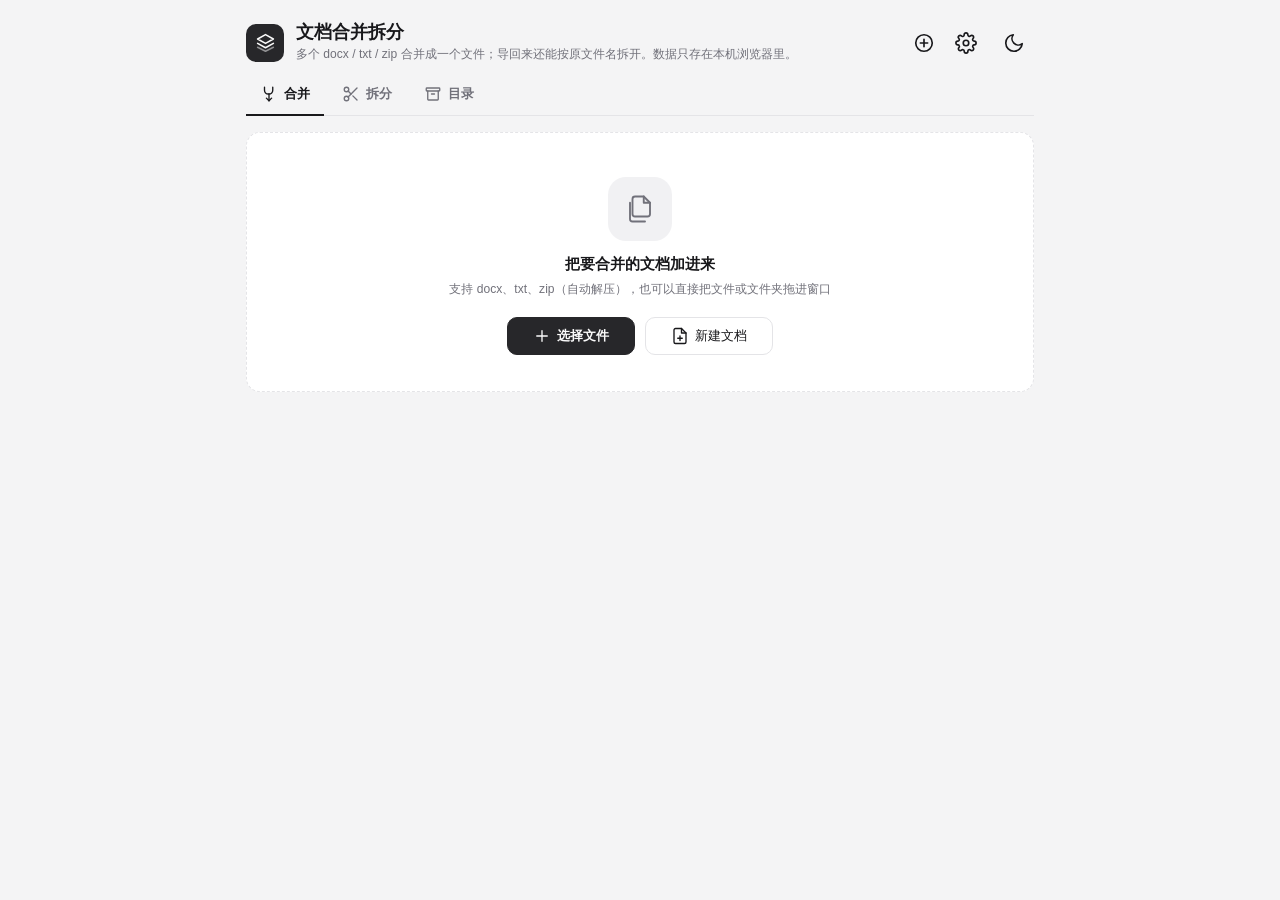
<file: src/app.html>
<!DOCTYPE html>
<html lang="zh-CN">
<head>
<meta charset="UTF-8">
<meta name="viewport" content="width=device-width, initial-scale=1, viewport-fit=cover">
<title>文档合并拆分</title>
<style>
:root {
  --fs: .93;
  --bg: #f4f4f5;
  --panel: #ffffff;
  --text: #18181b;
  --muted: #71717a;
  --faint: #a1a1aa;
  --border: #e4e4e7;
  --hover: #f4f4f5;
  --press: #ececee;
  --chip: #f1f1f3;
  --chip-strong: #3f3f46;
  --chip-strong-text: #fafafa;
  --primary: #27272a;
  --primary-text: #fafafa;
  --danger: #c4320a;
  --swipe-gray: #a1a1aa;
  --swipe-dark: #52525b;
  --swipe-red: #dc3b2f;
  --shadow: 0 1px 2px rgba(0,0,0,.04), 0 2px 12px rgba(0,0,0,.03);
  --pop-shadow: 0 8px 30px rgba(0,0,0,.16);
  --pre-bg: #fafafa;
  --bar-bg: rgba(255,255,255,.86);
  color-scheme: light;
}
@media (prefers-color-scheme: dark) {
  :root:not([data-theme="light"]) {
    --bg: #0e0e10; --panel: #18181b; --text: #e4e4e7; --muted: #a1a1aa; --faint: #71717a;
    --border: #2a2a2f; --hover: #202024; --press: #26262b; --chip: #26262a; --chip-strong: #d4d4d8; --chip-strong-text: #18181b;
    --primary: #e4e4e7; --primary-text: #18181b; --danger: #f97066;
    --swipe-gray: #52525b; --swipe-dark: #3f3f46; --swipe-red: #c2342a;
    --shadow: 0 1px 2px rgba(0,0,0,.4); --pop-shadow: 0 8px 30px rgba(0,0,0,.5);
    --pre-bg: #131316; --bar-bg: rgba(24,24,27,.86);
    color-scheme: dark;
  }
}
:root[data-theme="dark"] {
  --bg: #0e0e10; --panel: #18181b; --text: #e4e4e7; --muted: #a1a1aa; --faint: #71717a;
  --border: #2a2a2f; --hover: #202024; --press: #26262b; --chip: #26262a; --chip-strong: #d4d4d8; --chip-strong-text: #18181b;
  --primary: #e4e4e7; --primary-text: #18181b; --danger: #f97066;
  --swipe-gray: #52525b; --swipe-dark: #3f3f46; --swipe-red: #c2342a;
  --shadow: 0 1px 2px rgba(0,0,0,.4); --pop-shadow: 0 8px 30px rgba(0,0,0,.5);
  --pre-bg: #131316; --bar-bg: rgba(24,24,27,.86);
  color-scheme: dark;
}
* { box-sizing: border-box; }
html { -webkit-text-size-adjust: 100%; }
body {
  margin: 0; background: var(--bg); color: var(--text);
  font: calc(14px * var(--fs))/1.55 -apple-system, BlinkMacSystemFont, "Segoe UI", "PingFang SC", "Microsoft YaHei", sans-serif;
  -webkit-tap-highlight-color: transparent;
}
body.layer-open { overflow: hidden; }
button { font: inherit; color: inherit; }
svg.i { width: 18px; height: 18px; flex: none; fill: none; stroke: currentColor; stroke-width: 1.8; stroke-linecap: round; stroke-linejoin: round; }
svg.i.lg { width: 30px; height: 30px; stroke-width: 1.5; }
.hidden { display: none !important; }
.muted { color: var(--muted); }
.small { font-size: calc(12px * var(--fs)); }
.spacer { flex: 1; }
.err-text { color: var(--danger); }

/* ---------- 按钮 ---------- */
.btn {
  display: inline-flex; align-items: center; justify-content: center; gap: 6px;
  font-size: calc(14px * var(--fs)); padding: 8px 14px; border-radius: 10px; cursor: pointer; min-height: 38px;
  border: 1px solid var(--border); background: var(--panel); color: var(--text); white-space: nowrap;
}
.btn:hover { background: var(--hover); }
.btn:active { background: var(--press); }
.btn.primary { background: var(--primary); border-color: var(--primary); color: var(--primary-text); font-weight: 600; }
.btn.primary:hover { opacity: .9; }
.btn.danger { color: var(--danger); }
.btn:disabled { opacity: .4; cursor: not-allowed; }
.iconbtn {
  display: inline-flex; align-items: center; justify-content: center; width: 40px; height: 40px; flex: none;
  border: 0; border-radius: 10px; background: none; color: var(--text); cursor: pointer;
}
.iconbtn:hover { background: var(--hover); }
.iconbtn:active { background: var(--press); }
.iconbtn svg.i { width: 22px; height: 22px; }
.textbtn { border: 0; background: none; color: var(--text); font-weight: 600; font-size: calc(14px * var(--fs)); padding: 6px 10px; border-radius: 8px; cursor: pointer; white-space: nowrap; }
.textbtn:hover { background: var(--hover); }
.textbtn:disabled { opacity: .4; }

/* ---------- 外框：顶栏 + 标签栏 ---------- */
.app { max-width: 820px; margin: 0 auto; padding: 0 16px 40px; }
.appbar { display: flex; align-items: center; gap: 8px; padding: 22px 0 10px; }
.brand { display: flex; align-items: center; gap: 12px; flex: 1; min-width: 0; }
.logo { width: 38px; height: 38px; border-radius: 10px; background: var(--primary); color: var(--primary-text); display: flex; align-items: center; justify-content: center; flex: none; }
.logo svg.i { width: 21px; height: 21px; }
.appbar h1 { margin: 0; font-size: calc(19px * var(--fs)); line-height: 1.2; }
.appbar .desc { margin: 2px 0 0; color: var(--muted); font-size: calc(13px * var(--fs)); }
.appbar .page-name { display: none; }
.appbar-actions { display: flex; gap: 2px; }
.tabbar { display: flex; gap: 4px; border-bottom: 1px solid var(--border); margin-bottom: 16px; }
.tab {
  position: relative; display: inline-flex; align-items: center; gap: 6px; border: 0; background: none; color: var(--muted);
  font-weight: 600; padding: 10px 14px; cursor: pointer; border-bottom: 2px solid transparent; margin-bottom: -1px;
}
.tab:hover { color: var(--text); }
.tab.active { color: var(--text); border-bottom-color: var(--text); }
.badge { min-width: 18px; padding: 0 6px; border-radius: 9px; background: var(--chip); color: var(--muted); font-size: calc(11px * var(--fs)); line-height: 18px; text-align: center; font-weight: 600; }
.badge:empty { display: none; }

/* ---------- 列表（像聊天列表） ---------- */
.list-head { display: flex; align-items: center; gap: 8px; min-height: 40px; padding: 4px 4px 6px; color: var(--muted); font-size: calc(13px * var(--fs)); flex-wrap: wrap; }
.list { list-style: none; margin: 0; padding: 0; background: var(--panel); border: 1px solid var(--border); border-radius: 14px; overflow: hidden; }
.list:empty { display: none; }
.row { position: relative; overflow: hidden; }
.row + .row .row-front::before { content: ""; position: absolute; top: 0; left: 66px; right: 0; border-top: 1px solid var(--border); }
.row-back { position: absolute; top: 0; bottom: 0; right: 0; display: flex; visibility: hidden; }
.row.swiped .row-back { visibility: visible; }
.row-back button { border: 0; color: #fff; font-size: calc(14px * var(--fs)); width: 74px; cursor: pointer; }
.row-back .gray { background: var(--swipe-gray); }
.row-back .dark { background: var(--swipe-dark); }
.row-back .red { background: var(--swipe-red); }
.row-front {
  position: relative; display: flex; align-items: center; gap: 12px; padding: 11px 12px; min-height: 64px;
  background: var(--panel); cursor: pointer; user-select: none; -webkit-user-select: none; -webkit-touch-callout: none;
  touch-action: pan-y; transition: transform .22s ease, background .1s;
}
.row-front.pressed { background: var(--press); }
.row-front:focus { outline: none; }
.row-front:focus-visible { outline: 2px solid var(--faint); outline-offset: -2px; }
@media (hover: hover) and (pointer: fine) { .row-front:hover { background: var(--hover); } }
.avatar {
  width: 42px; height: 42px; border-radius: 10px; flex: none; display: flex; align-items: center; justify-content: center;
  font-size: calc(10.5px * var(--fs)); font-weight: 700; letter-spacing: .3px; background: var(--chip); color: var(--muted); border: 1px solid var(--border);
}
.avatar.docx, .avatar.merge { background: var(--chip-strong); color: var(--chip-strong-text); border-color: var(--chip-strong); }
.avatar.err { color: var(--danger); border-color: currentColor; background: transparent; }
.avatar svg.i { width: 20px; height: 20px; }
.row-main { flex: 1; min-width: 0; }
.row-title { font-size: calc(15px * var(--fs)); overflow: hidden; text-overflow: ellipsis; white-space: nowrap; }
.row-sub { font-size: calc(13px * var(--fs)); color: var(--muted); overflow: hidden; text-overflow: ellipsis; white-space: nowrap; margin-top: 1px; }
.row-sub:empty { display: none; }
.row-right { display: flex; flex-direction: column; align-items: flex-end; gap: 4px; font-size: calc(12px * var(--fs)); color: var(--faint); flex: none; align-self: flex-start; padding-top: 2px; }
.row-hover { display: none; gap: 2px; flex: none; }
.row-hover .iconbtn { width: 34px; height: 34px; color: var(--muted); }
.row-hover .iconbtn svg.i { width: 18px; height: 18px; }
@media (hover: hover) and (pointer: fine) {
  .list:not(.sorting) .row-front:hover .row-hover { display: flex; }
  .list:not(.sorting) .row-front:hover .row-right { display: none; }
}
.handle { display: none; align-items: center; justify-content: center; width: 40px; height: 40px; margin: -8px -6px -8px 0; color: var(--faint); touch-action: none; cursor: grab; flex: none; }
.handle svg.i { width: 22px; height: 22px; }
.list.sorting .handle { display: flex; }
.list.sorting .row-right { display: none; }
.row.lifted { z-index: 5; box-shadow: var(--pop-shadow); }
.row.lifted .row-front { background: var(--panel); transition: none; }
.row.drop-before .row-front { box-shadow: inset 0 2px 0 var(--text); }
.row.drop-after .row-front { box-shadow: inset 0 -2px 0 var(--text); }
mark { background: var(--chip-strong); color: var(--chip-strong-text); border-radius: 3px; padding: 0 2px; }

.chips { display: flex; gap: 6px; flex-wrap: wrap; align-items: center; }
.chip { border: 1px solid var(--border); background: var(--panel); border-radius: 999px; padding: 4px 12px; font-size: calc(13px * var(--fs)); color: var(--text); cursor: pointer; }
.chip:hover { background: var(--hover); }
.chip.on { background: var(--primary); color: var(--primary-text); border-color: var(--primary); }

/* ---------- 空状态 / 拖入 ---------- */
.empty-state { text-align: center; padding: 44px 16px 36px; color: var(--muted); background: var(--panel); border: 1.5px dashed var(--border); border-radius: 14px; }
.empty-state .big { width: 64px; height: 64px; border-radius: 18px; background: var(--chip); color: var(--muted); display: inline-flex; align-items: center; justify-content: center; margin-bottom: 12px; }
.empty-state h3 { margin: 0 0 4px; color: var(--text); font-size: calc(16px * var(--fs)); }
.empty-state p { margin: 0 0 18px; font-size: calc(13px * var(--fs)); }
.empty-state .actions { display: flex; gap: 10px; justify-content: center; flex-wrap: wrap; }
.empty-state .actions .btn { min-width: 128px; }
.empty-plain { text-align: center; color: var(--faint); padding: 36px 0; }
.drop-overlay { position: fixed; inset: 0; z-index: 80; display: none; align-items: center; justify-content: center; background: rgba(0,0,0,.35); pointer-events: none; }
.drop-overlay div { background: var(--panel); border: 2px dashed var(--text); border-radius: 16px; padding: 28px 40px; font-size: calc(16px * var(--fs)); font-weight: 600; display: flex; gap: 10px; align-items: center; }
body.dragging-files .drop-overlay { display: flex; }

/* ---------- 搜索 ---------- */
.searchbar { position: relative; display: flex; align-items: center; margin-bottom: 10px; }
.searchbar svg.i { position: absolute; left: 11px; color: var(--faint); pointer-events: none; }
.searchbar input { width: 100%; height: 40px; border: 0; border-radius: 10px; background: var(--chip); color: var(--text); padding: 0 12px 0 36px; font: inherit; font-size: calc(15px * var(--fs)); }
.searchbar input:focus { outline: 2px solid var(--border); }
.foot-info { text-align: center; color: var(--faint); font-size: calc(12px * var(--fs)); padding: 14px 0; }

/* ---------- 底部合并栏（像聊天输入框） ---------- */
.composer {
  position: sticky; bottom: 14px; margin-top: 14px; z-index: 20; display: flex; gap: 8px; align-items: center;
  padding: 8px; background: var(--panel); border: 1px solid var(--border); border-radius: 16px; box-shadow: var(--pop-shadow);
}
.composer input { flex: 1; min-width: 0; height: 40px; border: 0; border-radius: 10px; background: var(--chip); color: var(--text); padding: 0 12px; font: inherit; font-size: calc(15px * var(--fs)); }
.composer input:focus { outline: 2px solid var(--border); }
.fmt-chip { height: 40px; padding: 0 10px; border-radius: 10px; border: 1px solid var(--border); background: var(--panel); font-size: calc(12px * var(--fs)); font-weight: 700; letter-spacing: .4px; cursor: pointer; color: var(--muted); flex: none; }
.sendbtn { height: 40px; padding: 0 16px; border-radius: 10px; border: 0; background: var(--primary); color: var(--primary-text); font-weight: 600; display: inline-flex; align-items: center; gap: 6px; cursor: pointer; flex: none; }
.sendbtn:disabled { opacity: .35; cursor: not-allowed; }

/* ---------- 浮层：页面 / 底部菜单 / 长按菜单 ---------- */
.layer-bg { position: fixed; inset: 0; z-index: 50; display: flex; align-items: center; justify-content: center; padding: 24px; background: rgba(0,0,0,.4); animation: fade .15s; }
.menu-bg { background: transparent; animation: none; padding: 0; display: block; }
.page { width: 100%; max-width: 760px; height: min(880px, 90vh); background: var(--bg); border-radius: 16px; display: flex; flex-direction: column; overflow: hidden; box-shadow: var(--pop-shadow); }
.page-bar { flex: none; display: flex; align-items: center; gap: 4px; height: 54px; padding: 0 6px; background: var(--panel); border-bottom: 1px solid var(--border); }
.page-bar h2 { flex: 1; min-width: 0; margin: 0; text-align: center; font-size: calc(16px * var(--fs)); overflow: hidden; text-overflow: ellipsis; white-space: nowrap; }
.bar-l, .bar-r { min-width: 80px; display: flex; align-items: center; }
.bar-r { justify-content: flex-end; }
.page-body { flex: 1; overflow: auto; padding: 14px; -webkit-overflow-scrolling: touch; overscroll-behavior: contain; }
.page-body.flush { padding: 0; display: flex; flex-direction: column; }
.page-foot { flex: none; display: flex; gap: 8px; padding: 10px 12px; background: var(--panel); border-top: 1px solid var(--border); }
.page-foot .btn { flex: 1; min-height: 44px; }
.sheet-bg { align-items: center; }
.sheet { width: 100%; max-width: 400px; background: var(--panel); border-radius: 16px; padding: 6px; box-shadow: var(--pop-shadow); }
.sheet-title { padding: 10px 14px 8px; font-size: calc(13px * var(--fs)); color: var(--muted); text-align: center; overflow: hidden; text-overflow: ellipsis; white-space: nowrap; }
.sheet-item { display: flex; align-items: center; gap: 12px; width: 100%; border: 0; background: none; font-size: calc(16px * var(--fs)); padding: 13px 16px; border-radius: 10px; cursor: pointer; text-align: left; }
.sheet-item:hover, .sheet-item:active { background: var(--hover); }
.sheet-item .hint { margin-left: auto; color: var(--faint); font-size: calc(13px * var(--fs)); }
.sheet-item.danger { color: var(--danger); }
.sheet-item:disabled { opacity: .35; }
.sheet-item.cancel { justify-content: center; color: var(--muted); border-top: 6px solid var(--bg); border-radius: 0; margin-top: 4px; }
.menu { position: fixed; min-width: 176px; background: var(--panel); border: 1px solid var(--border); border-radius: 12px; padding: 5px; box-shadow: var(--pop-shadow); animation: pop .12s ease-out; }
.menu-item { display: flex; align-items: center; gap: 10px; width: 100%; border: 0; background: none; font-size: calc(15px * var(--fs)); padding: 10px 12px; border-radius: 8px; cursor: pointer; text-align: left; white-space: nowrap; }
.menu-item:hover, .menu-item:active { background: var(--hover); }
.menu-item.danger { color: var(--danger); }
.menu-item:disabled { opacity: .35; }
.menu-sep { height: 1px; background: var(--border); margin: 4px 6px; }
@keyframes fade { from { opacity: 0; } }
@keyframes pop { from { opacity: 0; transform: scale(.96); } }
@keyframes slide { from { transform: translateX(40%); opacity: .4; } }
@keyframes up { from { transform: translateY(40%); } }

/* ---------- 设置（分组单元格） ---------- */
.group-title { font-size: calc(12px * var(--fs)); color: var(--muted); padding: 14px 6px 6px; }
.group { background: var(--panel); border: 1px solid var(--border); border-radius: 14px; overflow: hidden; }
.cell { display: flex; align-items: center; gap: 10px; padding: 12px 14px; min-height: 50px; }
.cell + .cell { border-top: 1px solid var(--border); }
.cell .label { flex: 1; font-size: calc(15px * var(--fs)); }
.cell.col { flex-direction: column; align-items: stretch; }
.cell textarea { width: 100%; font: inherit; font-size: calc(14px * var(--fs)); padding: 10px; border: 1px solid var(--border); border-radius: 10px; background: var(--bg); color: var(--text); resize: vertical; min-height: 80px; }
.group .sheet-item { border-radius: 0; margin: 0; }
.group-note { font-size: calc(12px * var(--fs)); color: var(--muted); padding: 8px 6px 0; }
.switch { appearance: none; -webkit-appearance: none; width: 46px; height: 28px; border-radius: 14px; background: var(--border); position: relative; cursor: pointer; transition: background .15s; flex: none; margin: 0; }
.switch::after { content: ""; position: absolute; top: 3px; left: 3px; width: 22px; height: 22px; border-radius: 50%; background: #fff; box-shadow: 0 1px 3px rgba(0,0,0,.25); transition: transform .15s; }
.switch:checked { background: var(--primary); }
.switch:checked::after { transform: translateX(18px); background: var(--primary-text); }
.seg { display: inline-flex; background: var(--chip); border-radius: 9px; padding: 2px; }
.seg button { border: 0; background: none; padding: 5px 14px; border-radius: 7px; font-size: calc(13px * var(--fs)); font-weight: 600; color: var(--muted); cursor: pointer; }
.seg button.on { background: var(--panel); color: var(--text); box-shadow: 0 1px 3px rgba(0,0,0,.12); }

/* ---------- 编辑 / 预览 ---------- */
.editor-name { display: flex; align-items: center; gap: 10px; padding: 10px 14px; background: var(--panel); border-bottom: 1px solid var(--border); }
.editor-name label { color: var(--muted); font-size: calc(13px * var(--fs)); flex: none; }
.editor-name input { flex: 1; min-width: 0; border: 0; background: none; color: var(--text); font: inherit; font-size: calc(15px * var(--fs)); padding: 6px 0; outline: none; }
.editor-text { flex: 1; width: 100%; border: 0; resize: none; padding: 14px; background: var(--panel); color: var(--text); outline: none; font: calc(15px * var(--fs))/1.7 -apple-system, BlinkMacSystemFont, "PingFang SC", "Microsoft YaHei", sans-serif; }
.editor-count { padding: 6px 14px; font-size: calc(12px * var(--fs)); color: var(--faint); background: var(--panel); border-top: 1px solid var(--border); }
.doc-view { background: var(--panel); border: 1px solid var(--border); border-radius: 14px; padding: 20px 22px; font-size: calc(14px * var(--fs)); line-height: 1.75; }
.doc-view .p { white-space: pre-wrap; word-break: break-word; min-height: 1.75em; }
.doc-view .t { font-size: calc(19px * var(--fs)); font-weight: 700; margin-bottom: 4px; }
.doc-view .meta { color: var(--muted); font-size: calc(13px * var(--fs)); }
.doc-view .b { margin: 18px 0 6px; padding: 4px 10px; background: var(--chip); border-left: 3px solid var(--text); font-weight: 600; font-size: calc(13px * var(--fs)); word-break: break-all; }
.doc-view .e { margin: 6px 0 4px; padding: 2px 10px; color: var(--faint); font-size: calc(12px * var(--fs)); border-left: 3px solid var(--border); word-break: break-all; }
.doc-view .more-note { color: var(--muted); text-align: center; padding: 16px 0 0; }
.summary { display: flex; align-items: center; gap: 12px; padding: 14px; background: var(--panel); border: 1px solid var(--border); border-radius: 14px; margin-bottom: 4px; }
.summary .avatar { width: 48px; height: 48px; }
.summary .s-title { font-size: calc(16px * var(--fs)); font-weight: 600; word-break: break-all; }
.summary .s-sub { font-size: calc(13px * var(--fs)); color: var(--muted); }


/* ---------- 拆分词 / 批注 ---------- */
.marker-card { display: flex; flex-wrap: wrap; align-items: center; gap: 10px; padding: 12px 14px; background: var(--panel); border: 1px solid var(--border); border-radius: 14px; margin: 10px 0 4px; }
.mk-main { flex: 1; min-width: 0; }
.mk-label { font-size: calc(12px * var(--fs)); color: var(--muted); }
.mk-code { font-size: calc(15px * var(--fs)); font-weight: 600; word-break: break-all; }
.mk-hint { flex-basis: 100%; font-size: calc(12px * var(--fs)); color: var(--muted); }
.mk-hint.err-text { color: var(--danger); }
.mk-editor { display: flex; flex-direction: column; gap: 8px; }
.mk-input { width: 100%; height: 42px; border: 1px solid var(--border); border-radius: 10px; background: var(--bg); color: var(--text); padding: 0 12px; font: inherit; font-size: calc(15px * var(--fs)); }
.mk-input:focus { outline: 2px solid var(--border); }
.note-tag { display: inline-block; font-size: calc(11px * var(--fs)); font-weight: 600; padding: 0 5px; margin-right: 6px; border-radius: 4px; line-height: 17px; background: var(--chip-strong); color: var(--chip-strong-text); vertical-align: 1px; }
.row-edit { width: 36px; height: 36px; color: var(--muted); margin: -6px -4px; }
.row-edit svg.i { width: 19px; height: 19px; }
.list.sorting .row-edit { display: none; }
.summary.tappable { cursor: pointer; }
.summary.tappable:hover { background: var(--hover); }
.s-note { margin-top: 4px; font-size: calc(13px * var(--fs)); }
/* ---------- 提示 ---------- */
#toasts { position: fixed; left: 50%; transform: translateX(-50%); bottom: 96px; z-index: 90; display: flex; flex-direction: column; gap: 8px; align-items: center; pointer-events: none; width: max-content; max-width: calc(100% - 32px); }
.toast { background: rgba(24,24,27,.92); color: #fafafa; padding: 10px 16px; border-radius: 10px; font-size: calc(14px * var(--fs)); text-align: center; animation: fade .2s; box-shadow: var(--pop-shadow); }
.toast.err { background: var(--swipe-red); }
.wx-tip { display: flex; gap: 8px; align-items: flex-start; background: var(--chip); border: 1px solid var(--border); border-radius: 12px; padding: 10px 12px; margin: 12px 0 0; font-size: calc(13px * var(--fs)); }
@media (pointer: coarse) { .no-touch { display: none !important; } }

/* ---------- 手机 ---------- */
@media (max-width: 640px) {
  .app { padding: 0 0 calc(76px + env(safe-area-inset-bottom)); }
  .app.with-composer { padding-bottom: calc(140px + env(safe-area-inset-bottom)); }
  .appbar {
    position: sticky; top: 0; z-index: 30; padding: calc(6px + env(safe-area-inset-top)) 8px 6px 16px; min-height: 52px;
    background: var(--bar-bg); -webkit-backdrop-filter: saturate(1.6) blur(16px); backdrop-filter: saturate(1.6) blur(16px);
  }
  .appbar .logo, .appbar .desc, .appbar .app-name { display: none; }
  .appbar .page-name { display: block; font-size: calc(20px * var(--fs)); }
  .wx-tip { margin: 8px 12px 0; }
  .tabbar {
    position: fixed; left: 0; right: 0; bottom: 0; z-index: 30; margin: 0; gap: 0; border-top: 1px solid var(--border); border-bottom: 0;
    background: var(--bar-bg); -webkit-backdrop-filter: saturate(1.6) blur(16px); backdrop-filter: saturate(1.6) blur(16px);
    padding-bottom: env(safe-area-inset-bottom);
  }
  .tab { flex: 1; flex-direction: column; gap: 2px; padding: 7px 0 5px; font-size: calc(11px * var(--fs)); font-weight: 500; border: 0; margin: 0; color: var(--faint); }
  .tab svg.i { width: 24px; height: 24px; }
  .tab.active { color: var(--text); }
  .tab .badge { position: absolute; top: 3px; left: calc(50% + 8px); background: var(--chip-strong); color: var(--chip-strong-text); }
  main { padding: 6px 0 0; }
  .list-head, .searchbar, .chips.filter, .settings-inline { padding-left: 16px; padding-right: 12px; }
  .searchbar { margin: 0 12px 10px; padding: 0; }
  .list { border-radius: 0; border-left: 0; border-right: 0; }
  .empty-state { margin: 8px 12px; }
  .composer {
    position: fixed; left: 0; right: 0; bottom: calc(57px + env(safe-area-inset-bottom)); margin: 0; border-radius: 0;
    border-left: 0; border-right: 0; border-bottom: 0; box-shadow: none; padding: 8px 10px; background: var(--bar-bg);
    -webkit-backdrop-filter: saturate(1.6) blur(16px); backdrop-filter: saturate(1.6) blur(16px);
  }
  input, textarea, select, .composer input, .searchbar input { font-size: max(16px, calc(16px * var(--fs))) !important; }
  .layer-bg { padding: 0; }
  .page-bg { align-items: stretch; background: rgba(0,0,0,.2); }
  .page { max-width: none; height: 100%; border-radius: 0; animation: slide .22s ease-out; }
  .page-bar { padding-top: env(safe-area-inset-top); height: calc(52px + env(safe-area-inset-top)); }
  .page-foot { padding-bottom: calc(10px + env(safe-area-inset-bottom)); }
  .page-body { padding: 12px; }
  .sheet-bg { align-items: flex-end; }
  .sheet { max-width: none; border-radius: 16px 16px 0 0; padding: 6px 8px calc(6px + env(safe-area-inset-bottom)); animation: up .2s ease-out; }
  .doc-view { padding: 16px; border-radius: 12px; }
  #toasts { top: 42%; bottom: auto; }
}
</style>
</head>
<body>
<div class="app" id="app">
  <header class="appbar">
    <div class="brand">
      <div class="logo"><i data-i="layers"></i></div>
      <div>
        <h1 class="app-name">文档合并拆分</h1>
        <h1 class="page-name" id="pageName">合并</h1>
        <p class="desc">多个 docx / txt / zip 合并成一个文件；导回来还能按原文件名拆开。数据只存在本机浏览器里。</p>
      </div>
    </div>
    <div class="appbar-actions" id="appbarActions"></div>
    <button class="iconbtn" id="themeBtn" title="切换深夜模式" aria-label="切换深夜模式"></button>
  </header>
  <div class="wx-tip hidden" id="wxTip"><i data-i="info"></i><span>微信里可能无法下载文件。请点右上角「…」，选「在浏览器打开」。</span></div>

  <nav class="tabbar" id="tabbar">
    <button class="tab active" data-tab="merge"><i data-i="merge"></i><span>合并</span><span class="badge" id="mergeCount"></span></button>
    <button class="tab" data-tab="split"><i data-i="scissors"></i><span>拆分</span></button>
    <button class="tab" data-tab="catalog"><i data-i="archive"></i><span>目录</span><span class="badge" id="catCount"></span></button>
  </nav>

  <main>
    <!-- 合并 -->
    <section id="tab-merge">
      <div class="empty-state" id="mergeEmpty">
        <div class="big"><i data-i="files" data-c="lg"></i></div>
        <h3>把要合并的文档加进来</h3>
        <p>支持 docx、txt、zip（自动解压）<span class="no-touch">，也可以直接把文件或文件夹拖进窗口</span></p>
        <div class="actions">
          <button class="btn primary" id="emptyPick"><i data-i="plus"></i>选择文件</button>
          <button class="btn" id="emptyNew"><i data-i="filePlus"></i>新建文档</button>
        </div>
      </div>
      <div class="list-head hidden" id="mergeHead"></div>
      <ul class="list" id="mergeList"></ul>
      <div class="composer hidden" id="composer">
        <button class="iconbtn" id="openSettings" title="合并设置" aria-label="合并设置"><i data-i="settings"></i></button>
        <input type="text" id="mergeTitle" placeholder="总文件名" enterkeyhint="send" aria-label="总文件名">
        <button class="fmt-chip" id="fmtChip" title="点一下切换 docx / txt">DOCX</button>
        <button class="sendbtn" id="sendBtn"><i data-i="merge"></i>合并</button>
      </div>
    </section>

    <!-- 拆分 -->
    <section id="tab-split" class="hidden">
      <div class="empty-state" id="splitEmpty">
        <div class="big"><i data-i="scissors" data-c="lg"></i></div>
        <h3>导入合并过的文件，按原文件名拆开</h3>
        <p>选用本工具合并出来的 .docx 或 .txt<span class="no-touch">，也可以直接拖进窗口</span></p>
        <div class="actions">
          <button class="btn primary" id="splitPick"><i data-i="upload"></i>选择文件</button>
        </div>
      </div>
      <div class="list-head hidden" id="splitHead"><span>本次导入</span></div>
      <ul class="list" id="splitList"></ul>
    </section>

    <!-- 目录 -->
    <section id="tab-catalog" class="hidden">
      <div class="searchbar"><i data-i="search"></i><input type="search" id="catSearch" placeholder="搜索文件名或文档里的文字" aria-label="搜索"></div>
      <div class="chips filter list-head" id="catFilter">
        <button class="chip on" data-k="all">全部</button>
        <button class="chip" data-k="merge">合并</button>
        <button class="chip" data-k="split">导入拆分</button>
      </div>
      <ul class="list" id="catList"></ul>
      <div class="empty-plain hidden" id="catEmpty"></div>
      <div class="foot-info" id="storageInfo"></div>
    </section>
  </main>
</div>

<input type="file" id="mergeInput" multiple class="hidden">
<input type="file" id="mergeDirInput" webkitdirectory multiple class="hidden">
<input type="file" id="splitInput" accept=".docx,.txt,.md,text/plain,application/vnd.openxmlformats-officedocument.wordprocessingml.document" multiple class="hidden">
<input type="file" id="importCatInput" accept=".json,application/json" class="hidden">
<div class="drop-overlay"><div><i data-i="upload"></i><span id="dropText">松手添加文件</span></div></div>
<div id="toasts"></div>

<script>/*__JSZIP__*/</script>
<script>
'use strict';

// ---------- 小工具 ----------
const $ = (sel, root = document) => root.querySelector(sel);
const h = (tag, attrs = {}, ...kids) => {
  const el = document.createElement(tag);
  for (const [k, v] of Object.entries(attrs)) {
    if (v == null || v === false) continue;
    if (k === 'class') el.className = v;
    else if (k.startsWith('on')) el.addEventListener(k.slice(2), v);
    else el.setAttribute(k, v === true ? '' : v);
  }
  for (const kid of kids.flat()) if (kid != null && kid !== false) el.append(kid);
  return el;
};
const uid = () => Date.now().toString(36) + Math.random().toString(36).slice(2, 8);
const pad = n => String(n).padStart(2, '0');
const stamp = (d = new Date()) => `${d.getFullYear()}${pad(d.getMonth() + 1)}${pad(d.getDate())}_${pad(d.getHours())}${pad(d.getMinutes())}`;
const fmtTime = t => { const d = new Date(t); return `${d.getFullYear()}-${pad(d.getMonth() + 1)}-${pad(d.getDate())} ${pad(d.getHours())}:${pad(d.getMinutes())}`; };
const fmtChars = n => n >= 10000 ? (n / 10000).toFixed(1) + ' 万字' : n + ' 字';
const fmtBytes = n => n < 1024 ? n + ' B' : n < 1048576 ? (n / 1024).toFixed(1) + ' KB' : (n / 1048576).toFixed(1) + ' MB';
const extOf = name => { const m = /\.([^./\\]+)$/.exec(name); return m ? m[1].toLowerCase() : ''; };
const stripExt = name => name.replace(/\.[^./\\]+$/, '');
const baseName = path => path.split(/[\\/]/).pop();
const safeName = s => (s || '').replace(/[\\/:*?"<>|\x00-\x1F]/g, '_').trim() || '未命名';
const TEXT_EXTS = new Set(['txt', 'md', 'markdown', 'csv', 'tsv', 'log', 'json', 'xml', 'html', 'htm', 'srt', 'ini', 'yaml', 'yml']);
const typeOf = name => { const e = extOf(name); return e === 'docx' ? 'docx' : 'txt'; };

// ---------- 图标（内联 SVG，线条风格） ----------
const ICONS = {
  layers: '<path d="M12 3 3 8l9 5 9-5-9-5Z"/><path d="m3 13 9 5 9-5"/><path d="m3 17.5 9 4.5 9-4.5" opacity=".5"/>',
  merge: '<path d="M6 3v4a5 5 0 0 0 5 5h1a5 5 0 0 0 5-5V3"/><path d="M12 12v9"/><path d="m8.5 17.5 3.5 3.5 3.5-3.5"/>',
  scissors: '<circle cx="6" cy="6" r="3"/><circle cx="6" cy="18" r="3"/><path d="M20 4 8.12 15.88"/><path d="M14.47 14.48 20 20"/><path d="M8.12 8.12 12 12"/>',
  archive: '<rect x="3" y="4" width="18" height="4" rx="1"/><path d="M5 8v11a1 1 0 0 0 1 1h12a1 1 0 0 0 1-1V8"/><path d="M10 12h4"/>',
  upload: '<path d="M12 15V3"/><path d="m7 8 5-5 5 5"/><path d="M21 15v4a2 2 0 0 1-2 2H5a2 2 0 0 1-2-2v-4"/>',
  download: '<path d="M12 3v12"/><path d="m7 10 5 5 5-5"/><path d="M21 15v4a2 2 0 0 1-2 2H5a2 2 0 0 1-2-2v-4"/>',
  plus: '<path d="M12 5v14"/><path d="M5 12h14"/>',
  folder: '<path d="M4 20h16a2 2 0 0 0 2-2V8a2 2 0 0 0-2-2h-7.9a2 2 0 0 1-1.69-.9l-.81-1.2A2 2 0 0 0 7.93 3H4a2 2 0 0 0-2 2v13a2 2 0 0 0 2 2Z"/>',
  sort: '<path d="m3 16 4 4 4-4"/><path d="M7 20V4"/><path d="M15 4h6"/><path d="M15 9h4"/><path d="M15 14h2"/>',
  trash: '<path d="M3 6h18"/><path d="M8 6V4a1 1 0 0 1 1-1h6a1 1 0 0 1 1 1v2"/><path d="M19 6l-1 14a2 2 0 0 1-2 1H8a2 2 0 0 1-2-1L5 6"/>',
  search: '<circle cx="11" cy="11" r="7"/><path d="m20 20-3.5-3.5"/>',
  sun: '<circle cx="12" cy="12" r="4"/><path d="M12 2v2M12 20v2M4.93 4.93l1.41 1.41M17.66 17.66l1.41 1.41M2 12h2M20 12h2M6.34 17.66l-1.41 1.41M19.07 4.93l-1.41 1.41"/>',
  moon: '<path d="M21 12.8A9 9 0 1 1 11.2 3a7 7 0 0 0 9.8 9.8Z"/>',
  chevron: '<path d="m9 6 6 6-6 6"/>',
  up: '<path d="m18 15-6-6-6 6"/>',
  down: '<path d="m6 9 6 6 6-6"/>',
  x: '<path d="M18 6 6 18"/><path d="m6 6 12 12"/>',
  eye: '<path d="M2 12s3.6-7 10-7 10 7 10 7-3.6 7-10 7S2 12 2 12Z"/><circle cx="12" cy="12" r="3"/>',
  grip: '<circle cx="9" cy="6" r="1"/><circle cx="15" cy="6" r="1"/><circle cx="9" cy="12" r="1"/><circle cx="15" cy="12" r="1"/><circle cx="9" cy="18" r="1"/><circle cx="15" cy="18" r="1"/>',
  top: '<path d="M5 3h14"/><path d="m7 12 5-5 5 5"/><path d="M12 7v14"/>',
  filePlus: '<path d="M14 2H6a2 2 0 0 0-2 2v16a2 2 0 0 0 2 2h12a2 2 0 0 0 2-2V8Z"/><path d="M14 2v6h6"/><path d="M12 12v6M9 15h6"/>',
  more: '<circle cx="5" cy="12" r="1.2"/><circle cx="12" cy="12" r="1.2"/><circle cx="19" cy="12" r="1.2"/>',
  share: '<path d="M4 12v7a2 2 0 0 0 2 2h12a2 2 0 0 0 2-2v-7"/><path d="m16 6-4-4-4 4"/><path d="M12 2v13"/>',
  undo: '<path d="M3 7v6h6"/><path d="M21 17a9 9 0 0 0-15-6.7L3 13"/>',
  info: '<circle cx="12" cy="12" r="9"/><path d="M12 16v-4M12 8h.01"/>',
  back: '<path d="m15 18-6-6 6-6"/>',
  handle: '<path d="M4 9h16M4 15h16"/>',
  settings: '<circle cx="12" cy="12" r="3"/><path d="M19.4 15a1.65 1.65 0 0 0 .33 1.82l.06.06a2 2 0 1 1-2.83 2.83l-.06-.06a1.65 1.65 0 0 0-1.82-.33 1.65 1.65 0 0 0-1 1.51V21a2 2 0 1 1-4 0v-.09A1.65 1.65 0 0 0 9 19.4a1.65 1.65 0 0 0-1.82.33l-.06.06a2 2 0 1 1-2.83-2.83l.06-.06A1.65 1.65 0 0 0 4.68 15a1.65 1.65 0 0 0-1.51-1H3a2 2 0 1 1 0-4h.09A1.65 1.65 0 0 0 4.6 9a1.65 1.65 0 0 0-.33-1.82l-.06-.06a2 2 0 1 1 2.83-2.83l.06.06A1.65 1.65 0 0 0 9 4.68a1.65 1.65 0 0 0 1-1.51V3a2 2 0 1 1 4 0v.09a1.65 1.65 0 0 0 1 1.51 1.65 1.65 0 0 0 1.82-.33l.06-.06a2 2 0 1 1 2.83 2.83l-.06.06A1.65 1.65 0 0 0 19.4 9a1.65 1.65 0 0 0 1.51 1H21a2 2 0 1 1 0 4h-.09a1.65 1.65 0 0 0-1.51 1Z"/>',
  plusCircle: '<circle cx="12" cy="12" r="9"/><path d="M12 8v8M8 12h8"/>',
  check: '<path d="M20 6 9 17l-5-5"/>',
  zip: '<path d="M14 2H6a2 2 0 0 0-2 2v16a2 2 0 0 0 2 2h12a2 2 0 0 0 2-2V8Z"/><path d="M14 2v6h6"/><path d="M10 6h1M10 9h1M10 12h1M10 15v3h1v-3Z"/>',
  file: '<path d="M14 2H6a2 2 0 0 0-2 2v16a2 2 0 0 0 2 2h12a2 2 0 0 0 2-2V8Z"/><path d="M14 2v6h6"/><path d="M8 13h8M8 17h5"/>',
  files: '<path d="M15 2H8a2 2 0 0 0-2 2v12a2 2 0 0 0 2 2h10a2 2 0 0 0 2-2V7Z"/><path d="M15 2v5h5"/><path d="M4 7v13a2 2 0 0 0 2 2h10"/>',
  edit: '<path d="M12 20h9"/><path d="M16.5 3.5a2.12 2.12 0 0 1 3 3L7 19l-4 1 1-4Z"/>',
  copy: '<rect x="9" y="9" width="12" height="12" rx="2"/><path d="M5 15H4a2 2 0 0 1-2-2V4a2 2 0 0 1 2-2h9a2 2 0 0 1 2 2v1"/>',
  save: '<path d="M19 21H5a2 2 0 0 1-2-2V5a2 2 0 0 1 2-2h11l5 5v11a2 2 0 0 1-2 2Z"/><path d="M17 21v-8H7v8M7 3v5h8"/>',
  inbox: '<path d="M22 12h-6l-2 3h-4l-2-3H2"/><path d="M5.45 5.11 2 12v6a2 2 0 0 0 2 2h16a2 2 0 0 0 2-2v-6l-3.45-6.89A2 2 0 0 0 16.76 4H7.24a2 2 0 0 0-1.79 1.11Z"/>',
};
function icon(name, cls = '') {
  const t = document.createElement('template');
  t.innerHTML = `<svg class="i ${cls}" viewBox="0 0 24 24" aria-hidden="true">${ICONS[name] || ''}</svg>`;
  return t.content.firstChild;
}
const ibtn = (cls, name, label, attrs = {}) => h('button', { class: 'btn ' + cls, ...attrs }, icon(name), label);

function toast(msg, isErr) {
  const el = h('div', { class: 'toast' + (isErr ? ' err' : '') }, msg);
  $('#toasts').append(el);
  while ($('#toasts').children.length > 2) $('#toasts').firstChild.remove();
  setTimeout(() => el.remove(), isErr ? 5000 : 2600);
}

function saveBlob(blob, name) {
  const a = h('a', { href: URL.createObjectURL(blob), download: name });
  document.body.append(a); a.click(); a.remove();
  setTimeout(() => URL.revokeObjectURL(a.href), 10000);
}

// 先按 UTF-8 严格解码，失败再按 GB18030（兼容 GBK 的中文 txt）
function decodeText(bytes) {
  const u8 = bytes instanceof Uint8Array ? bytes : new Uint8Array(bytes);
  if (u8[0] === 0xFF && u8[1] === 0xFE) return new TextDecoder('utf-16le').decode(u8.subarray(2));
  if (u8[0] === 0xFE && u8[1] === 0xFF) return new TextDecoder('utf-16be').decode(u8.subarray(2));
  try { return new TextDecoder('utf-8', { fatal: true }).decode(u8).replace(/^﻿/, ''); }
  catch { return new TextDecoder('gb18030').decode(u8); }
}
const normalizeNL = s => s.replace(/\r\n?/g, '\n');

// ---------- DOCX 读写 ----------
const W_NS = 'http://schemas.openxmlformats.org/wordprocessingml/2006/main';
const SKIP_IN_PARA = new Set(['pPr', 'rPr', 'Fallback', 'txbxContent', 'delText', 'instrText']);

async function docxToText(data) {
  const zip = await JSZip.loadAsync(data);
  const f = zip.file('word/document.xml');
  if (!f) throw new Error('不是有效的 docx');
  const doc = new DOMParser().parseFromString(await f.async('string'), 'application/xml');
  if (doc.getElementsByTagName('parsererror').length) throw new Error('docx 内容解析失败');
  const body = doc.getElementsByTagNameNS(W_NS, 'body')[0];
  const lines = [];
  const paraText = p => {
    let s = '';
    (function rec(n) {
      for (const el of n.children) {
        const ln = el.localName;
        if (SKIP_IN_PARA.has(ln)) continue;
        if (el.namespaceURI === W_NS) {
          if (ln === 't') { s += el.textContent; continue; }
          if (ln === 'tab') { s += '\t'; continue; }
          if (ln === 'br' || ln === 'cr') { s += '\n'; continue; }
          if (ln === 'noBreakHyphen') { s += '-'; continue; }
        }
        rec(el);
      }
    })(p);
    return s;
  };
  (function walk(n) {
    for (const el of n.children) {
      const ln = el.localName;
      if (ln === 'sectPr' || ln === 'Fallback') continue;
      if (el.namespaceURI === W_NS && ln === 'p') lines.push(paraText(el));
      else walk(el);
    }
  })(body);
  return lines.join('\n');
}

const xmlEsc = s => s
  .replace(/[\x00-\x08\x0B\x0C\x0E-\x1F￾￿]/g, '')
  .replace(/&/g, '&amp;').replace(/</g, '&lt;').replace(/>/g, '&gt;');

const PARA_STYLE = {
  plain: { p: '', r: '' },
  title: { p: '<w:spacing w:after="120"/>', r: '<w:b/><w:sz w:val="36"/><w:szCs w:val="36"/>' },
  meta: { p: '', r: '<w:color w:val="6B7280"/><w:sz w:val="20"/><w:szCs w:val="20"/>' },
  begin: { p: '<w:keepNext/><w:shd w:val="clear" w:color="auto" w:fill="DEEAF6"/><w:spacing w:before="360" w:after="120"/>', r: '<w:b/><w:color w:val="1F4E79"/>' },
  end: { p: '<w:shd w:val="clear" w:color="auto" w:fill="F2F2F2"/><w:spacing w:before="120" w:after="120"/>', r: '<w:color w:val="7F7F7F"/><w:sz w:val="18"/><w:szCs w:val="18"/>' },
};

function paraXml(text, kind = 'plain') {
  const st = PARA_STYLE[kind];
  const rPr = st.r ? `<w:rPr>${st.r}</w:rPr>` : '';
  const runs = text.split('\t').map(t => t ? `<w:r>${rPr}<w:t xml:space="preserve">${xmlEsc(t)}</w:t></w:r>` : '')
    .join(`<w:r>${rPr}<w:tab/></w:r>`);
  return `<w:p>${st.p ? `<w:pPr>${st.p}</w:pPr>` : ''}${runs}</w:p>`;
}

// paras: [{ text, kind }]，一项一个段落
async function buildDocx(paras) {
  const zip = new JSZip();
  zip.file('[Content_Types].xml', '<?xml version="1.0" encoding="UTF-8" standalone="yes"?>' +
    '<Types xmlns="http://schemas.openxmlformats.org/package/2006/content-types">' +
    '<Default Extension="rels" ContentType="application/vnd.openxmlformats-package.relationships+xml"/>' +
    '<Default Extension="xml" ContentType="application/xml"/>' +
    '<Override PartName="/word/document.xml" ContentType="application/vnd.openxmlformats-officedocument.wordprocessingml.document.main+xml"/>' +
    '<Override PartName="/word/styles.xml" ContentType="application/vnd.openxmlformats-officedocument.wordprocessingml.styles+xml"/>' +
    '</Types>');
  zip.file('_rels/.rels', '<?xml version="1.0" encoding="UTF-8" standalone="yes"?>' +
    '<Relationships xmlns="http://schemas.openxmlformats.org/package/2006/relationships">' +
    '<Relationship Id="rId1" Type="http://schemas.openxmlformats.org/officeDocument/2006/relationships/officeDocument" Target="word/document.xml"/>' +
    '</Relationships>');
  zip.file('word/_rels/document.xml.rels', '<?xml version="1.0" encoding="UTF-8" standalone="yes"?>' +
    '<Relationships xmlns="http://schemas.openxmlformats.org/package/2006/relationships">' +
    '<Relationship Id="rId1" Type="http://schemas.openxmlformats.org/officeDocument/2006/relationships/styles" Target="styles.xml"/>' +
    '</Relationships>');
  zip.file('word/styles.xml', '<?xml version="1.0" encoding="UTF-8" standalone="yes"?>' +
    `<w:styles xmlns:w="${W_NS}"><w:docDefaults><w:rPrDefault><w:rPr>` +
    '<w:rFonts w:ascii="Calibri" w:hAnsi="Calibri" w:eastAsia="Microsoft YaHei" w:cs="Calibri"/>' +
    '<w:sz w:val="21"/><w:szCs w:val="21"/><w:lang w:val="en-US" w:eastAsia="zh-CN"/>' +
    '</w:rPr></w:rPrDefault><w:pPrDefault><w:pPr><w:spacing w:after="0" w:line="320" w:lineRule="auto"/></w:pPr></w:pPrDefault></w:docDefaults>' +
    '<w:style w:type="paragraph" w:default="1" w:styleId="Normal"><w:name w:val="Normal"/><w:qFormat/></w:style>' +
    '</w:styles>');
  zip.file('word/document.xml', '<?xml version="1.0" encoding="UTF-8" standalone="yes"?>' +
    `<w:document xmlns:w="${W_NS}"><w:body>` +
    paras.map(p => paraXml(p.text, p.kind)).join('') +
    '<w:sectPr><w:pgSz w:w="11906" w:h="16838"/><w:pgMar w:top="1440" w:right="1440" w:bottom="1440" w:left="1440" w:header="720" w:footer="720" w:gutter="0"/></w:sectPr>' +
    '</w:body></w:document>');
  return zip.generateAsync({
    type: 'blob', compression: 'DEFLATE',
    mimeType: 'application/vnd.openxmlformats-officedocument.wordprocessingml.document',
  });
}

const textToDocx = text => buildDocx(text.split('\n').map(t => ({ text: t })));
const txtBlob = text => new Blob(['﻿' + text.replace(/\n/g, '\r\n')], { type: 'text/plain;charset=utf-8' });

// ---------- 合并 / 拆分格式 ----------
const TITLE_PREFIX = '【文档合集】';
// 拆分词：每个文件开头的那一行，{文件名} 会换成真正的文件名。“经典”是最早的 <<<<< 开始/结束 >>>>> 格式
const NAME_TOKEN = '{文件名}';
const CLASSIC = '经典';
const MARKER_PRESETS = ['═════ {文件名} ═════', '✦ {文件名} ✦', '—— {文件名} ——', '### {文件名}', '【{文件名}】', CLASSIC];
const DEFAULT_MARKER = MARKER_PRESETS[0];
const beginLine = (i, n, name) => `<<<<<<<<<< 文件 ${i}/${n} 开始：${name} >>>>>>>>>>`;
const endLine = (i, n, name) => `<<<<<<<<<< 文件 ${i}/${n} 结束：${name} >>>>>>>>>>`;
const BEGIN_RE = /^\s*<{3,}\s*文件\s*\d+\s*\/\s*\d+\s*开始\s*[:：]\s*(.*?)\s*>{3,}\s*$/;
const END_RE = /^\s*<{3,}\s*文件\s*\d+\s*\/\s*\d+\s*结束\s*[:：]\s*(.*?)\s*>{3,}\s*$/;
const DECLARE_PREFIX = '拆分词：';
const DECLARE_RE = /^\s*拆分词\s*[:：]\s*(.+?)\s*$/;
const reEsc = s => s.replace(/[.*+?^${}()|[\]\\]/g, '\\$&');
const oneLine = s => String(s || '').replace(/\s*\n\s*/g, ' ').trim();

// 整理用户输入的拆分词：去掉“拆分词：”前缀；没写 {文件名} 就放在最后；只有 {文件名} 没有别的字不算
function normMarker(m) {
  m = String(m || '').replace(/^\s*拆分词\s*[:：]\s*/, '').trim();
  if (!m) return '';
  if (m.startsWith(CLASSIC)) return CLASSIC;
  if (!m.includes(NAME_TOKEN)) m += ' ' + NAME_TOKEN;
  return m.replace(NAME_TOKEN, '').trim() ? m : '';
}
const sepLine = (marker, name) => marker.replace(NAME_TOKEN, () => name);

// 返回一个函数：这一行是分隔行就返回文件名，不是就返回 null
function markerMatcher(marker) {
  if (marker === CLASSIC) return line => { const m = BEGIN_RE.exec(line); return m ? m[1] : null; };
  const i = marker.indexOf(NAME_TOKEN);
  const pre = marker.slice(0, i).trim(), suf = marker.slice(i + NAME_TOKEN.length).trim();
  const re = new RegExp('^\\s*' + reEsc(pre) + '\\s*(.*?)\\s*' + reEsc(suf) + '\\s*$');
  return line => { const m = re.exec(line); return m ? m[1] : null; };
}

// 合并文件开头放什么：标题+统计、拆分词、说明文字、目录，都可以关掉
const DEFAULT_INTRO = '本文件由「文档合并拆分」工具生成，导回工具即可按原文件名拆开。';
const DEFAULT_HEADER = { title: true, declare: true, toc: true, intro: DEFAULT_INTRO };

// 生成合并内容：返回段落数组，txt 直接按行拼接，docx 每行一个段落
function mergedParas(title, files, header = DEFAULT_HEADER, marker = DEFAULT_MARKER) {
  const n = files.length;
  const paras = [];
  if (header.title) {
    paras.push({ text: TITLE_PREFIX + title, kind: 'title' });
    paras.push({ text: `共 ${n} 个文件 · 生成于 ${fmtTime(Date.now())}`, kind: 'meta' });
  }
  if (header.declare !== false) paras.push({ text: DECLARE_PREFIX + marker, kind: 'meta' });
  if (header.intro && header.intro.trim()) {
    for (const line of normalizeNL(header.intro.trim()).split('\n')) paras.push({ text: line, kind: 'meta' });
  }
  if (header.toc) {
    paras.push({ text: '目录：', kind: 'meta' });
    files.forEach((f, i) => paras.push({ text: `${i + 1}. ${f.name}` + (oneLine(f.note) ? `　（${oneLine(f.note)}）` : ''), kind: 'meta' }));
  }
  if (paras.length) paras.push({ text: '' });
  files.forEach((f, i) => {
    paras.push({ text: marker === CLASSIC ? beginLine(i + 1, n, f.name) : sepLine(marker, f.name), kind: 'begin' });
    for (const line of normalizeNL(f.text).split('\n')) paras.push({ text: line });
    if (marker === CLASSIC) paras.push({ text: endLine(i + 1, n, f.name), kind: 'end' });
    paras.push({ text: '' });
  });
  return paras;
}

async function mergedBlob(title, files, format, header, marker) {
  const paras = mergedParas(title, files, header, marker);
  return format === 'docx' ? buildDocx(paras) : txtBlob(paras.map(p => p.text).join('\n'));
}

// 检查合并结果能不能原样拆回来：除了真正的分隔行，别的行都不能长得像分隔行
function mergeProblem(title, files, header, marker) {
  if (!marker) return '拆分词不能为空';
  const match = markerMatcher(marker);
  let i = -1;
  for (const p of mergedParas(title, files, header, marker)) {
    if (p.kind === 'begin') { i++; if (match(p.text) !== files[i].name.trim()) return `文件名「${files[i].name}」和拆分词冲突，请改一下文件名或拆分词`; continue; }
    if (p.kind === 'end') continue;
    if (match(p.text) != null || (marker === CLASSIC && END_RE.test(p.text))) {
      const where = i < 0 ? '开头的说明 / 目录' : `「${files[i].name}」`;
      return `${where}里有一行「${p.text.slice(0, 24)}」和拆分词长得一样，拆分会出错。换一个拆分词就好`;
    }
  }
  return null;
}

// 猜拆分词：先看开头有没有写“拆分词：xxx”，再看是不是经典格式，最后试常用的拆分词。sure 表示是写明了的
function detectMarker(lines, candidates) {
  for (const l of lines.slice(0, 400)) {
    const m = DECLARE_RE.exec(l);
    if (m && normMarker(m[1])) return { marker: normMarker(m[1]), sure: true };
  }
  if (lines.some(l => BEGIN_RE.test(l))) return { marker: CLASSIC, sure: true };
  let best = null, bestN = 0;
  for (const mk of candidates) {
    if (mk === CLASSIC) continue;
    const match = markerMatcher(mk), n = lines.filter(l => match(l) != null).length;
    if (n > bestN) { best = mk; bestN = n; }
  }
  return { marker: best, sure: false };
}

function parseMerged(text, marker, candidates = MARKER_PRESETS) {
  const lines = normalizeNL(text).split('\n');
  let sure = true;
  if (marker) marker = normMarker(marker);
  else ({ marker, sure } = detectMarker(lines, candidates));
  if (!marker) return { marker: null, sure: false, title: null, files: [] };
  const match = markerMatcher(marker);
  let title = null, cur = null, inToc = false;
  const files = [], notes = [];
  for (const line of lines) {
    const name = match(line);
    if (name != null) {
      if (cur) files.push(cur);
      cur = { name: name || `文件${files.length + 1}.txt`, lines: [] };
    } else if (cur) {
      if (marker === CLASSIC && END_RE.test(line)) { files.push(cur); cur = null; }
      else cur.lines.push(line);
    } else if (!files.length) {
      // 第一个文件之前：标题和目录（目录里括号里的是批注）
      if (title == null && line.startsWith(TITLE_PREFIX)) title = line.slice(TITLE_PREFIX.length).trim();
      else if (/^\s*目录[:：]\s*$/.test(line)) inToc = true;
      else if (inToc) {
        const m = /^(\d+)\.\s(.*?)(?:　（(.*)）)?$/.exec(line);
        if (m) notes[+m[1] - 1] = m[3] || ''; else inToc = false;
      }
    }
  }
  if (cur) files.push(cur);
  return {
    marker, sure, title,
    files: files.map((f, i) => {
      // 自定义拆分词的格式里，每个文件后面会多一个空行
      if (marker !== CLASSIC && f.lines.length && f.lines[f.lines.length - 1] === '') f.lines.pop();
      const out = { name: f.name, text: f.lines.join('\n') };
      if (notes[i]) out.note = notes[i];
      return out;
    }),
  };
}

// 目标格式：orig 按原扩展名；txt / docx 强制
function outputOf(name, mode) {
  const ext = extOf(name);
  const t = mode === 'orig' ? typeOf(name) : mode;
  let out = name;
  if (t === 'docx' && ext !== 'docx') out = (ext === 'txt' ? stripExt(name) : name) + '.docx';
  if (t === 'txt' && ext === 'docx') out = stripExt(name) + '.txt';
  if (t === 'txt' && !ext) out = name + '.txt';
  return { type: t, name: out };
}

async function fileBlob(f, mode) {
  const o = outputOf(f.name, mode);
  return { name: o.name, blob: o.type === 'docx' ? await textToDocx(f.text) : txtBlob(f.text) };
}

async function downloadFile(f, mode) {
  const { name, blob } = await fileBlob(f, mode);
  saveBlob(blob, safeName(baseName(name)));
}

async function downloadZip(title, files, mode) {
  const zip = new JSZip();
  const used = new Set();
  for (const f of files) {
    const { name, blob } = await fileBlob(f, mode);
    let path = name.split(/[\\/]/).filter(s => s && s !== '..' && s !== '.').map(safeName).join('/') || '未命名.txt';
    if (used.has(path.toLowerCase())) {
      const e = extOf(path), b = e ? path.slice(0, -(e.length + 1)) : path;
      let k = 2;
      while (used.has(`${b} (${k})${e ? '.' + e : ''}`.toLowerCase())) k++;
      path = `${b} (${k})${e ? '.' + e : ''}`;
    }
    used.add(path.toLowerCase());
    zip.file(path, blob);
  }
  saveBlob(await zip.generateAsync({ type: 'blob', compression: 'DEFLATE' }), safeName(title) + '.zip');
}

// ---------- 读取上传的文件 ----------
// 返回 [{ name, text, type, size, error? }]
async function readInputFile(name, data) {
  const ext = extOf(name);
  const size = data.byteLength ?? data.size ?? 0;
  if (ext === 'zip') {
    const zip = await JSZip.loadAsync(data, {
      decodeFileName: bytes => decodeText(bytes), // 兼容 Windows 下 GBK 编码的中文文件名
    });
    const out = [];
    const entries = [];
    zip.forEach((path, entry) => entries.push([path, entry]));
    entries.sort((a, b) => a[0].localeCompare(b[0], 'zh-CN', { numeric: true }));
    for (const [path, entry] of entries) {
      if (entry.dir || /(^|\/)(__MACOSX|\.DS_Store)(\/|$)/.test(path) || baseName(path).startsWith('._') || baseName(path).startsWith('~$')) continue;
      out.push(...await readInputFile(path, await entry.async('uint8array')));
    }
    return out;
  }
  try {
    if (ext === 'docx') return [{ name, type: 'docx', size, text: await docxToText(data) }];
    if (TEXT_EXTS.has(ext)) return [{ name, type: 'txt', size, text: normalizeNL(decodeText(new Uint8Array(data))) }];
    if (ext === 'doc') return [{ name, type: 'err', size, error: '旧版 .doc 不支持，请先另存为 .docx' }];
    return [{ name, type: 'err', size, error: '不支持的文件类型' }];
  } catch (e) {
    return [{ name, type: 'err', size, error: e.message || '读取失败' }];
  }
}

// ---------- 目录（IndexedDB） ----------
const DB = (() => {
  let dbp = null, memory = null;
  const open = () => dbp || (dbp = new Promise((res, rej) => {
    const req = indexedDB.open('doc-merge-split', 1);
    req.onupgradeneeded = () => req.result.createObjectStore('records', { keyPath: 'id' });
    req.onsuccess = () => res(req.result);
    req.onerror = () => rej(req.error);
  }));
  const tx = async (mode, fn) => {
    if (memory) return fn(null);
    const db = await open();
    return new Promise((res, rej) => {
      const t = db.transaction('records', mode);
      const r = fn(t.objectStore('records'));
      t.oncomplete = () => res(r && r.result);
      t.onerror = () => rej(t.error);
    });
  };
  return {
    async init() {
      try { await open(); } catch { memory = new Map(); toast('浏览器不允许本地存储，目录只在本次打开期间有效', true); }
    },
    all: () => memory ? Promise.resolve([...memory.values()]) : tx('readonly', s => s.getAll()),
    put: rec => memory ? (memory.set(rec.id, rec), Promise.resolve()) : tx('readwrite', s => s.put(rec)),
    del: id => memory ? (memory.delete(id), Promise.resolve()) : tx('readwrite', s => s.delete(id)),
    clear: () => memory ? (memory.clear(), Promise.resolve()) : tx('readwrite', s => s.clear()),
  };
})();


const isTouch = () => matchMedia('(pointer: coarse)').matches;
const relTime = t => {
  const d = new Date(t), now = new Date(), same = (a, b) => a.toDateString() === b.toDateString();
  if (same(d, now)) return `${pad(d.getHours())}:${pad(d.getMinutes())}`;
  const y = new Date(now); y.setDate(now.getDate() - 1);
  if (same(d, y)) return '昨天';
  if (d.getFullYear() === now.getFullYear()) return `${d.getMonth() + 1}月${d.getDate()}日`;
  return `${d.getFullYear()}/${d.getMonth() + 1}/${d.getDate()}`;
};
const firstLine = text => (text.split('\n').find(l => l.trim()) || '').trim();
const run = fn => async (...args) => { try { await fn(...args); } catch (e) { console.error(e); toast(e.message || '操作失败', true); } };

// ---------- 浮层：页面 / 底部菜单 / 长按菜单。手机返回键会关掉最上面一层 ----------
const layers = [];
let armed = false, ignorePop = false;
const arm = () => { if (!armed) { history.pushState({ dmsLayer: 1 }, ''); armed = true; } };
window.addEventListener('popstate', () => {
  armed = false;
  if (ignorePop) { ignorePop = false; if (layers.length) arm(); return; }
  const top = layers[layers.length - 1];
  if (top) top.close(false, true);
  if (layers.length) arm();
});
document.addEventListener('keydown', e => {
  const top = layers[layers.length - 1];
  if (!top) return;
  if (e.key === 'Escape') top.close();
  else if (top.onKey) top.onKey(e);
});

function openLayer(kind, build) {
  const bg = h('div', { class: `layer-bg ${kind}-bg` });
  const api = {
    beforeClose: null, onKey: null,
    close(force, fromPop) {
      if (!layers.includes(api)) return;
      if (!force && api.beforeClose && !api.beforeClose()) return;
      layers.splice(layers.indexOf(api), 1);
      bg.remove();
      if (!layers.length) {
        document.body.classList.remove('layer-open');
        if (!fromPop && armed) { armed = false; ignorePop = true; history.back(); }
      }
    },
  };
  // 长按松手时那一下“点击”不算数，要等手指重新按下
  let fresh = true;
  bg.addEventListener('pointerdown', () => { fresh = false; }, true);
  bg.addEventListener('click', e => { if (fresh) { e.stopPropagation(); e.preventDefault(); } }, true);
  bg.addEventListener('click', e => { if (e.target === bg) api.close(); });
  build(bg, api);
  document.body.append(bg);
  document.body.classList.add('layer-open');
  layers.push(api);
  arm();
  return api;
}

// 全屏页面（电脑上是居中的大窗口）：build(api) 返回 { right, body, foot }
function openPage(title, build) {
  return openLayer('page', (bg, api) => {
    const titleEl = h('h2', {}, title);
    api.setTitle = t => { titleEl.textContent = t; };
    const { right = [], body, foot } = build(api);
    bg.append(h('div', { class: 'page', role: 'dialog', 'aria-label': title },
      h('div', { class: 'page-bar' },
        h('div', { class: 'bar-l' }, h('button', { class: 'iconbtn', title: '返回', 'aria-label': '返回', onclick: () => api.close() }, icon('back'))),
        titleEl,
        h('div', { class: 'bar-r' }, right)),
      body, foot || null));
  });
}

// 底部弹出的操作菜单（像微信点“…”出来的那种）
function sheet(title, items) {
  openLayer('sheet', (bg, api) => {
    bg.append(h('div', { class: 'sheet', role: 'menu' },
      title ? h('div', { class: 'sheet-title' }, title) : null,
      items.filter(Boolean).map(a => h('button', {
        class: 'sheet-item' + (a.danger ? ' danger' : ''), disabled: a.disabled, role: 'menuitem',
        onclick: () => { api.close(true); a.run(); },
      }, a.icon ? icon(a.icon) : null, a.label, a.hint ? h('span', { class: 'hint' }, a.hint) : null)),
      h('button', { class: 'sheet-item cancel', onclick: () => api.close(true) }, '取消')));
  });
}

// 长按 / 右键 / “+”弹出的小菜单，出现在手指或鼠标旁边
function popMenu(x, y, items) {
  openLayer('menu', (bg, api) => {
    const m = h('div', { class: 'menu', role: 'menu' }, items.filter(Boolean).map(a => a === '-' ? h('div', { class: 'menu-sep' }) :
      h('button', { class: 'menu-item' + (a.danger ? ' danger' : ''), disabled: a.disabled, role: 'menuitem', onclick: () => { api.close(true); a.run(); } },
        a.icon ? icon(a.icon) : null, a.label)));
    bg.append(m);
    bg.addEventListener('contextmenu', e => { e.preventDefault(); api.close(true); });
    requestAnimationFrame(() => {
      const r = m.getBoundingClientRect();
      m.style.left = Math.max(8, Math.min(x, innerWidth - r.width - 8)) + 'px';
      m.style.top = (y + r.height > innerHeight - 8 ? Math.max(8, y - r.height) : y) + 'px';
    });
  });
}
const menuAt = (el, items) => { const r = el.getBoundingClientRect(); popMenu(r.right - 180, r.bottom + 4, items); };

// ---------- 列表行：点开、左滑、长按、右键 ----------
let openSwipe = null;
const hideBack = li => setTimeout(() => { if (openSwipe !== li) li.classList.remove('swiped'); }, 260);
const closeSwipe = () => {
  if (!openSwipe) return;
  const li = openSwipe;
  li.querySelector('.row-front').style.transform = ''; openSwipe = null; hideBack(li);
};
document.addEventListener('pointerdown', e => { if (openSwipe && !openSwipe.contains(e.target)) closeSwipe(); }, true);

function listRow({ avatar, title, sub, right, onTap, edit, menu, swipe = [], hover = [] }) {
  const back = h('div', { class: 'row-back' }, swipe.map(s => h('button', { class: s.cls || 'gray', onclick: e => { e.stopPropagation(); closeSwipe(); s.run(); } }, s.label)));
  const front = h('div', { class: 'row-front', tabindex: '0' },
    avatar,
    h('div', { class: 'row-main' }, h('div', { class: 'row-title' }, title), h('div', { class: 'row-sub' }, sub || '')),
    right ? h('div', { class: 'row-right' }, right) : null,
    hover.length || menu ? h('div', { class: 'row-hover' },
      hover.map(a => h('button', { class: 'iconbtn', title: a.label, 'aria-label': a.label, onclick: e => { e.stopPropagation(); a.run(); } }, icon(a.icon))),
      menu ? h('button', { class: 'iconbtn', title: '更多', 'aria-label': '更多', onclick: e => { e.stopPropagation(); menuAt(e.currentTarget, menu()); } }, icon('more')) : null) : null,
    edit ? h('button', { class: 'iconbtn row-edit', title: '编辑', 'aria-label': '编辑', onclick: e => { e.stopPropagation(); edit(); } }, icon('edit')) : null,
    h('span', { class: 'handle', title: '按住拖动', 'aria-label': '拖动排序' }, icon('handle')));
  const li = h('li', { class: 'row' }, swipe.length ? back : null, front);

  let sx = 0, sy = 0, base = 0, x = 0, timer = null, swiping = false, moved = false, longFired = false;
  const backW = () => back.offsetWidth;
  front.addEventListener('pointerdown', e => {
    if (e.target.closest('.handle, button') || li.parentNode?.classList.contains('sorting')) return;
    sx = e.clientX; sy = e.clientY; moved = swiping = longFired = false;
    base = openSwipe === li ? -backW() : 0; x = base;
    front.classList.add('pressed');
    if (e.pointerType !== 'mouse' && menu) {
      timer = setTimeout(() => {
        longFired = true; front.classList.remove('pressed');
        if (navigator.vibrate) navigator.vibrate(12);
        closeSwipe(); popMenu(sx, sy, menu());
      }, 480);
    }
  });
  front.addEventListener('pointermove', e => {
    if (!front.classList.contains('pressed') && !swiping) return;
    const dx = e.clientX - sx, dy = e.clientY - sy;
    if (!swiping && (Math.abs(dx) > 8 || Math.abs(dy) > 8)) {
      clearTimeout(timer); front.classList.remove('pressed'); moved = true;
      if (swipe.length && e.pointerType !== 'mouse' && Math.abs(dx) > Math.abs(dy)) {
        swiping = true; li.classList.add('swiped'); front.setPointerCapture(e.pointerId); front.style.transition = 'none';
        if (openSwipe && openSwipe !== li) closeSwipe();
      }
    }
    if (swiping) { x = Math.max(-backW() - 40, Math.min(0, base + dx)); front.style.transform = `translateX(${x}px)`; }
  });
  const end = () => {
    clearTimeout(timer); front.classList.remove('pressed');
    if (!swiping) return;
    swiping = false; front.style.transition = '';
    if (x < -backW() / 2) { front.style.transform = `translateX(${-backW()}px)`; openSwipe = li; }
    else { front.style.transform = ''; if (openSwipe === li) openSwipe = null; hideBack(li); }
  };
  front.addEventListener('pointerup', end);
  front.addEventListener('pointercancel', end);
  front.addEventListener('pointerleave', e => { if (e.pointerType === 'mouse' && !swiping) { clearTimeout(timer); front.classList.remove('pressed'); } });
  front.addEventListener('click', e => {
    if (e.target.closest('button, .handle') || li.parentNode?.classList.contains('sorting')) return;
    if (longFired || moved) return;
    if (openSwipe) { closeSwipe(); return; }
    onTap && onTap();
  });
  front.addEventListener('keydown', e => { if (e.key === 'Enter' && onTap) onTap(); });
  front.addEventListener('contextmenu', e => {
    e.preventDefault(); clearTimeout(timer);
    if (longFired || !menu) return;
    longFired = true; closeSwipe(); popMenu(e.clientX, e.clientY, menu());
  });
  return li;
}

const fileAvatar = type => h('div', { class: 'avatar ' + type }, type === 'err' ? '!' : type.toUpperCase());

// ---------- 排序模式：按住右边的把手拖 ----------
function makeSortable(ul, onMove) {
  ul.addEventListener('pointerdown', e => {
    const handle = e.target.closest('.handle');
    if (!handle || !ul.classList.contains('sorting') || (e.pointerType === 'mouse' && e.button !== 0)) return;
    const li = handle.closest('li'), items = [...ul.children], from = items.indexOf(li);
    if (from < 0 || items.length < 2) return;
    e.preventDefault();
    handle.setPointerCapture(e.pointerId);
    const scroller = ul.closest('.page-body') || document.scrollingElement;
    const startY = e.clientY, startScroll = scroller.scrollTop;
    let to = from, lastY = e.clientY, raf = 0;
    li.classList.add('lifted');
    const update = () => {
      li.style.transform = `translateY(${lastY - startY + scroller.scrollTop - startScroll}px)`;
      to = items.length;
      for (let k = 0; k < items.length; k++) {
        if (items[k] === li) continue;
        const r = items[k].getBoundingClientRect();
        if (lastY < r.top + r.height / 2) { to = k; break; }
      }
      items.forEach(x => x.classList.remove('drop-before', 'drop-after'));
      const target = to < items.length ? items[to] : items[items.length - 1];
      if (target !== li) target.classList.add(to < items.length ? 'drop-before' : 'drop-after');
    };
    const tick = () => {
      const box = scroller === document.scrollingElement ? { top: 0, bottom: innerHeight } : scroller.getBoundingClientRect();
      const v = lastY < box.top + 70 ? -10 : lastY > box.bottom - 90 ? 10 : 0;
      if (v) { scroller.scrollTop += v; update(); }
      raf = requestAnimationFrame(tick);
    };
    raf = requestAnimationFrame(tick);
    const move = ev => { lastY = ev.clientY; update(); };
    const end = () => {
      cancelAnimationFrame(raf);
      handle.removeEventListener('pointermove', move);
      handle.removeEventListener('pointerup', end);
      handle.removeEventListener('pointercancel', end);
      li.classList.remove('lifted'); li.style.transform = '';
      items.forEach(x => x.classList.remove('drop-before', 'drop-after'));
      onMove(from, to > from ? to - 1 : to);
    };
    handle.addEventListener('pointermove', move);
    handle.addEventListener('pointerup', end);
    handle.addEventListener('pointercancel', end);
  });
}

const arrMove = (arr, from, to) => { const [x] = arr.splice(from, 1); arr.splice(to, 0, x); };
const sorters = {
  name: (a, b) => a.name.localeCompare(b.name, 'zh-CN', { numeric: true }),
  'name-desc': (a, b) => b.name.localeCompare(a.name, 'zh-CN', { numeric: true }),
  type: (a, b) => (typeOf(a.name) === 'docx' ? 0 : 1) - (typeOf(b.name) === 'docx' ? 0 : 1) || sorters.name(a, b),
};
function sortArr(arr, how) { if (how === 'reverse') arr.reverse(); else arr.sort(sorters[how]); }

// 列表上方那一行：“N 个文件 … 排序”，排序模式下换成快捷排序 + 完成
function listHead(el, { count, sorting, onSortMode, onSort }) {
  el.classList.remove('hidden');
  el.replaceChildren(...(sorting
    ? [h('div', { class: 'chips' },
        [['name', '名称 A→Z'], ['name-desc', '名称 Z→A'], ['type', 'docx 在前'], ['reverse', '倒序']].map(([k, l]) => h('button', { class: 'chip', onclick: () => onSort(k) }, l))),
      h('span', { class: 'spacer' }),
      h('button', { class: 'textbtn', onclick: () => onSortMode(false) }, '完成')]
    : [h('span', {}, count), h('span', { class: 'spacer' }),
      h('button', { class: 'textbtn', onclick: () => onSortMode(true) }, '排序')]));
}

// ---------- 编辑页：改名字、批注和内容 ----------
function openEditor({ name, text, note = '', heading = '编辑' }, onSave) {
  const nameIn = h('input', { type: 'text', value: name, placeholder: '比如 须知.txt', enterkeyhint: 'next', 'aria-label': '文件名' });
  const noteIn = h('input', { type: 'text', value: note || '', placeholder: '可不填，比如：第 3 个注入 / 深度 4', enterkeyhint: 'next', 'aria-label': '批注' });
  const ta = h('textarea', { class: 'editor-text', spellcheck: 'false', placeholder: '在这里输入内容…', 'aria-label': '内容' });
  ta.value = text;
  const count = h('div', { class: 'editor-count' }, fmtChars(text.length));
  ta.addEventListener('input', () => { count.textContent = fmtChars(ta.value.length); });
  nameIn.addEventListener('keydown', e => { if (e.key === 'Enter') { e.preventDefault(); noteIn.focus(); } });
  noteIn.addEventListener('keydown', e => { if (e.key === 'Enter') { e.preventDefault(); ta.focus(); } });
  openPage(heading, api => {
    const save = () => {
      const n = nameIn.value.replace(/[\r\n]+/g, ' ').trim();
      if (!n) { toast('文件名不能为空', true); nameIn.focus(); return; }
      onSave(n, normalizeNL(ta.value), oneLine(noteIn.value));
      api.close(true);
    };
    api.beforeClose = () => (nameIn.value === name && ta.value === text && noteIn.value === (note || '')) || confirm('有修改还没保存，确定放弃？');
    api.onKey = e => { if ((e.ctrlKey || e.metaKey) && e.key.toLowerCase() === 's') { e.preventDefault(); save(); } };
    return {
      right: [h('button', { class: 'textbtn', onclick: save }, '保存')],
      body: h('div', { class: 'page-body flush' },
        h('div', { class: 'editor-name' }, h('label', {}, '文件名'), nameIn),
        h('div', { class: 'editor-name' }, h('label', {}, '批注'), noteIn),
        ta, count),
    };
  });
  if (!isTouch()) (name ? ta : nameIn).focus();
}

// ---------- 拆分词 ----------
async function copyText(text, msg = '已复制') {
  try { await navigator.clipboard.writeText(text); toast(msg); }
  catch { prompt('长按复制下面的内容：', text); }
}
const copyMarker = marker => copyText(DECLARE_PREFIX + marker, '拆分词已复制，分享文件时一起发给对方');
const markerShown = m => m === CLASSIC ? '经典（<<<<< 开始 / 结束 >>>>>）' : m;

// 显示拆分词 + 一键复制
function markerCard(marker, hint) {
  return h('div', { class: 'marker-card' },
    h('div', { class: 'mk-main' }, h('div', { class: 'mk-label' }, '拆分词'), h('div', { class: 'mk-code' }, markerShown(marker))),
    ibtn('', 'copy', '复制', { onclick: () => copyMarker(marker) }),
    hint ? h('div', { class: 'mk-hint' }, hint) : null);
}

// 输入拆分词：带效果预览和常用写法
function markerInput(value, onChange, { debounce = 0 } = {}) {
  const inp = h('input', { type: 'text', class: 'mk-input', value: value === CLASSIC ? CLASSIC : value, placeholder: '比如 ✦ {文件名} ✦', spellcheck: 'false', 'aria-label': '拆分词' });
  const prev = h('div', { class: 'mk-hint' });
  let timer;
  const paint = () => {
    const m = normMarker(inp.value);
    prev.textContent = m ? '效果：' + (m === CLASSIC ? beginLine(1, 3, '须知.txt') : sepLine(m, '须知.txt')) : '还没填拆分词';
  };
  const fire = () => { paint(); clearTimeout(timer); timer = setTimeout(() => onChange(normMarker(inp.value)), debounce); };
  inp.addEventListener('input', fire);
  const chips = h('div', { class: 'chips' }, [...new Set([...settings.markerHistory, ...MARKER_PRESETS])].slice(0, 9).map(m =>
    h('button', { class: 'chip', onclick: () => { inp.value = m; fire(); } }, m === CLASSIC ? '经典' : m)));
  paint();
  return h('div', { class: 'mk-editor' }, inp, prev,
    h('div', { class: 'mk-hint' }, '{文件名} 会换成每个文件的名字，不写就放在最后。常用：'), chips);
}

// ---------- 合并预览 ----------
const PREVIEW_LIMIT = 6000;
function previewMerged(title, files, header, marker, foot) {
  const paras = mergedParas(title, files, header, marker);
  const view = h('div', { class: 'doc-view' });
  let buf = [];
  const flush = () => { if (buf.length) { view.append(h('div', { class: 'p' }, buf.join('\n'))); buf = []; } };
  for (const p of paras.slice(0, PREVIEW_LIMIT)) {
    if (!p.kind || p.kind === 'plain') { buf.push(p.text); continue; }
    flush();
    view.append(h('div', { class: { title: 't', meta: 'meta', begin: 'b', end: 'e' }[p.kind] }, p.text));
  }
  flush();
  if (paras.length > PREVIEW_LIMIT) view.append(h('div', { class: 'more-note' }, `……后面还有 ${paras.length - PREVIEW_LIMIT} 行没显示，下载的文件是完整的。`));
  const total = files.reduce((n, f) => n + f.text.length, 0);
  openPage('预览', api => ({
    body: h('div', { class: 'page-body' },
      markerCard(marker, '分享合并文件时，把拆分词一起告诉对方。对方导入时如果没自动认出来，输入它就能拆开。'),
      h('div', { class: 'list-head' }, `${title} · ${files.length} 个文件 · ${fmtChars(total)}`), view),
    foot: h('div', { class: 'page-foot' }, foot.filter(Boolean).map(b =>
      ibtn(b.primary ? 'primary' : '', b.icon, b.label, { onclick: () => b.run(api) }))),
  }));
}

// 手机上可以直接分享给其他 App（微信、网盘等）
const canShareFiles = () => {
  try { return !!(navigator.canShare && navigator.canShare({ files: [new File(['x'], 'x.txt', { type: 'text/plain' })] })); } catch { return false; }
};
async function shareBlob(blob, name) {
  try { await navigator.share({ files: [new File([blob], name, { type: blob.type })], title: name }); }
  catch (e) { if (e.name !== 'AbortError') { toast('分享失败，已改为下载', true); saveBlob(blob, name); } }
}

function snippet(text, q) {
  const i = text.toLowerCase().indexOf(q);
  if (i < 0) return null;
  const start = Math.max(0, i - 10), flat = s => s.replace(/\s+/g, ' ');
  return h('span', {}, (start ? '…' : '') + flat(text.slice(start, i)), h('mark', {}, text.slice(i, i + q.length)), flat(text.slice(i + q.length, i + q.length + 40)));
}
const noteTag = note => note ? h('span', {}, h('span', { class: 'note-tag' }, '批注'), note) : null;
const fileSub = f => f.note
  ? h('span', {}, noteTag(f.note), ' · ' + fmtChars(f.text.length))
  : `${fmtChars(f.text.length)} · ${firstLine(f.text) || '（空）'}`;

// ---------- 记录（目录里的一条） ----------
const headerOf = rec => rec.header || DEFAULT_HEADER;
const markerOf = rec => rec.marker || CLASSIC; // 早期的记录用的是经典格式
const recSaved = new Set(); // 已经在目录里的记录 id

async function persistRec(rec) {
  if (!recSaved.has(rec.id)) return;
  await DB.put(rec);
  refreshCatalog();
}

async function recBlob(rec, fmt) {
  const problem = mergeProblem(rec.title, rec.files, headerOf(rec), markerOf(rec));
  if (problem) throw new Error(problem);
  return mergedBlob(rec.title, rec.files, fmt, headerOf(rec), markerOf(rec));
}
const dlMerged = (rec, fmt) => run(async () => saveBlob(await recBlob(rec, fmt), safeName(rec.title) + '.' + fmt));
const shareMerged = (rec, fmt) => run(async () => shareBlob(await recBlob(rec, fmt), safeName(rec.title) + '.' + fmt));

function downloadSheet(rec) {
  sheet('下载合并文件', [
    { icon: 'download', label: '下载 docx', run: dlMerged(rec, 'docx') },
    { icon: 'download', label: '下载 txt', run: dlMerged(rec, 'txt') },
    canShareFiles() ? { icon: 'share', label: '分享给其他 App（docx）', run: shareMerged(rec, 'docx') } : null,
    { icon: 'copy', label: '复制拆分词', hint: markerShown(markerOf(rec)), run: () => copyMarker(markerOf(rec)) },
  ]);
}

function fileDownloadSheet(f) {
  sheet('下载「' + baseName(f.name) + '」', [
    { icon: 'download', label: '原格式', hint: baseName(outputOf(f.name, 'orig').name), run: run(() => downloadFile(f, 'orig')) },
    { icon: 'download', label: '存成 txt', hint: baseName(outputOf(f.name, 'txt').name), run: run(() => downloadFile(f, 'txt')) },
    { icon: 'download', label: '存成 docx', hint: baseName(outputOf(f.name, 'docx').name), run: run(() => downloadFile(f, 'docx')) },
  ]);
}

// 改记录的名字、批注、拆分词
function openRecordInfo(rec, after) {
  const titleIn = h('input', { type: 'text', class: 'mk-input', value: rec.title, 'aria-label': '名称' });
  const noteIn = h('textarea', { rows: '4', placeholder: '比如：按 1→5 的顺序注入；第 2 个放在角色卡后面', 'aria-label': '批注' });
  noteIn.value = rec.note || '';
  let marker = markerOf(rec);
  openPage('编辑信息', api => {
    const save = run(async () => {
      const t = titleIn.value.trim();
      if (!t) { toast('名称不能为空', true); return; }
      if (!marker) { toast('拆分词不能为空', true); return; }
      Object.assign(rec, { title: t, note: noteIn.value.trim(), marker });
      await persistRec(rec);
      api.close(true); toast('已保存'); after && after();
    });
    api.beforeClose = () => (titleIn.value === rec.title && noteIn.value === (rec.note || '') && marker === markerOf(rec)) || confirm('有修改还没保存，确定放弃？');
    return {
      right: [h('button', { class: 'textbtn', onclick: save }, '保存')],
      body: h('div', { class: 'page-body' },
        h('div', { class: 'group-title' }, '名称'),
        h('div', { class: 'group' }, h('div', { class: 'cell col' }, titleIn)),
        h('div', { class: 'group-title' }, '批注'),
        h('div', { class: 'group' }, h('div', { class: 'cell col' }, noteIn)),
        h('div', { class: 'group-note' }, '写给自己或别人看的说明，比如注入顺序。每个文件也可以单独写批注（点文件右边的笔）。'),
        h('div', { class: 'group-title' }, '拆分词（下载合并文件时用）'),
        h('div', { class: 'group' }, h('div', { class: 'cell col' }, markerInput(marker, m => { marker = m; })))),
    };
  });
}

const deleteRec = (rec, after) => run(async () => {
  if (!confirm(`从目录删除「${rec.title}」？`)) return;
  await DB.del(rec.id); recSaved.delete(rec.id);
  toast('已删除'); refreshCatalog(); after && after();
});
const loadRecToMerge = rec => {
  addToMerge(rec.files.map(f => ({ ...f, type: typeOf(f.name) })), rec.title);
  closeAllLayers(); switchTab('merge'); toast('已载入合并区，可以增删后重新合并');
};
function closeAllLayers() { while (layers.length) layers[layers.length - 1].close(true); }

function recMenu(rec, refresh) {
  return [
    { icon: 'eye', label: '打开', run: () => openRecord(rec, { onChange: refresh }) },
    { icon: 'edit', label: '编辑信息 / 批注', run: () => openRecordInfo(rec, refresh) },
    { icon: 'download', label: '下载合并文件', run: () => downloadSheet(rec) },
    { icon: 'zip', label: '打包 zip', run: run(() => downloadZip(rec.title, rec.files, 'orig')) },
    { icon: 'copy', label: '复制拆分词', run: () => copyMarker(markerOf(rec)) },
    { icon: 'merge', label: '载入合并区', run: () => loadRecToMerge(rec) },
    recSaved.has(rec.id) ? '-' : null,
    recSaved.has(rec.id) ? { icon: 'trash', label: '删除', danger: true, run: deleteRec(rec, refresh) } : null,
  ];
}

function recRow(rec, { query = '', refresh } = {}) {
  let sub = rec.note ? noteTag(rec.note) : rec.files.map(f => baseName(f.name)).join('、');
  if (query && !rec.title.toLowerCase().includes(query)) {
    const inName = rec.files.find(f => f.name.toLowerCase().includes(query));
    const inNote = !inName && [rec, ...rec.files].find(x => (x.note || '').toLowerCase().includes(query));
    const inText = !inName && !inNote && rec.files.find(f => f.text.toLowerCase().includes(query));
    if (inNote) sub = h('span', {}, h('span', { class: 'note-tag' }, '批注'), snippet(inNote.note, query));
    else if (inText) sub = h('span', {}, baseName(inText.name) + '：', snippet(inText.text, query));
  }
  return listRow({
    avatar: h('div', { class: 'avatar ' + rec.kind }, icon(rec.kind === 'merge' ? 'files' : 'inbox')),
    title: rec.title,
    sub: recSaved.has(rec.id) ? sub : h('span', {}, h('span', { class: 'err-text' }, '未记录 · '), sub),
    right: [h('span', {}, relTime(rec.createdAt)), h('span', {}, rec.files.length + ' 个')],
    onTap: () => openRecord(rec, { onChange: refresh }),
    menu: () => recMenu(rec, refresh),
    swipe: [
      { label: '编辑', cls: 'gray', run: () => openRecordInfo(rec, refresh) },
      recSaved.has(rec.id) ? { label: '删除', cls: 'red', run: deleteRec(rec, refresh) } : null,
    ].filter(Boolean),
    hover: [{ icon: 'download', label: '下载合并文件', run: () => downloadSheet(rec) }],
  });
}

// 打开一条记录：里面一个个文件，可以编辑、批注、排序、删除、下载
function openRecord(rec, { onChange } = {}) {
  let sorting = false;
  const list = h('ul', { class: 'list' });
  const head = h('div', { class: 'list-head' });
  const summary = h('div', { class: 'summary tappable', title: '编辑名称和批注', onclick: () => openRecordInfo(rec, () => { render(); onChange && onChange(); }) });
  const mkBox = h('div');
  let pageApi;
  const changed = run(async () => { render(); await persistRec(rec); onChange && onChange(); });
  const move = (from, to) => { if (from !== to) { arrMove(rec.files, from, to); changed(); } else render(); };
  const removeFile = i => run(async () => {
    const f = rec.files[i];
    if (rec.files.length === 1) {
      if (recSaved.has(rec.id) && confirm('这是最后一个文件，删掉后整条记录也会删除，确定？')) {
        await DB.del(rec.id); recSaved.delete(rec.id); refreshCatalog(); onChange && onChange(); pageApi.close(true);
      }
      return;
    }
    if (!confirm(`删除「${baseName(f.name)}」？`)) return;
    rec.files.splice(i, 1); changed(); toast('已删除');
  });
  const render = () => {
    pageApi && pageApi.setTitle(rec.title);
    const total = rec.files.reduce((n, f) => n + f.text.length, 0);
    summary.replaceChildren(
      h('div', { class: 'avatar ' + rec.kind }, icon(rec.kind === 'merge' ? 'files' : 'inbox')),
      h('div', { class: 'row-main' },
        h('div', { class: 's-title' }, rec.title),
        h('div', { class: 's-sub' }, `${rec.kind === 'merge' ? '合并' : '导入拆分'} · ${fmtTime(rec.createdAt)} · ${fmtChars(total)}`, recSaved.has(rec.id) ? '' : ' · 未记录到目录'),
        h('div', { class: 's-note' }, rec.note ? noteTag(rec.note) : h('span', { class: 'muted' }, '点这里写批注，比如注入顺序'))),
      h('span', { class: 'row-edit iconbtn', 'aria-hidden': 'true' }, icon('edit')));
    mkBox.replaceChildren(markerCard(markerOf(rec)));
    listHead(head, {
      count: `${rec.files.length} 个文件`, sorting,
      onSortMode: v => { sorting = v; render(); },
      onSort: k => { sortArr(rec.files, k); changed(); },
    });
    list.classList.toggle('sorting', sorting);
    list.replaceChildren(...rec.files.map((f, i) => {
      const edit = () => openEditor(f, (name, text, note) => { rec.files[i] = { name, text, ...(note ? { note } : {}) }; changed(); toast('已保存'); });
      return listRow({
        avatar: fileAvatar(typeOf(f.name)),
        title: f.name,
        sub: fileSub(f),
        right: [h('span', {}, i + 1)],
        onTap: edit, edit,
        menu: () => [
          { icon: 'edit', label: '编辑内容 / 批注', run: edit },
          { icon: 'download', label: '下载这个文件', run: () => fileDownloadSheet(f) },
          '-',
          { icon: 'top', label: '置顶', disabled: i === 0, run: () => move(i, 0) },
          { icon: 'up', label: '上移', disabled: i === 0, run: () => move(i, i - 1) },
          { icon: 'down', label: '下移', disabled: i === rec.files.length - 1, run: () => move(i, i + 1) },
          '-',
          { icon: 'trash', label: '删除', danger: true, run: removeFile(i) },
        ],
        swipe: [{ label: '置顶', cls: 'gray', run: () => move(i, 0) }, { label: '删除', cls: 'red', run: removeFile(i) }],
        hover: [{ icon: 'download', label: '下载', run: () => fileDownloadSheet(f) }, { icon: 'top', label: '置顶', run: () => move(i, 0) }],
      });
    }));
  };
  makeSortable(list, move);
  pageApi = openPage(rec.title, api => ({
    right: [h('button', { class: 'iconbtn', title: '更多', 'aria-label': '更多', onclick: () => sheet(rec.title, [
      recSaved.has(rec.id) ? null : { icon: 'save', label: '记录到目录', run: run(async () => { recSaved.add(rec.id); await DB.put(rec); refreshCatalog(); onChange && onChange(); render(); toast('已记录到目录'); }) },
      { icon: 'edit', label: '编辑名称 / 批注 / 拆分词', run: () => openRecordInfo(rec, () => { render(); onChange && onChange(); }) },
      { icon: 'merge', label: '载入合并区（可以再加文件）', run: () => loadRecToMerge(rec) },
      recSaved.has(rec.id) ? { icon: 'trash', label: '删除这条记录', danger: true, run: deleteRec(rec, () => { api.close(true); onChange && onChange(); }) } : null,
    ]) }, icon('more'))],
    body: h('div', { class: 'page-body' }, summary, mkBox, head, list),
    foot: h('div', { class: 'page-foot' },
      ibtn('', 'eye', '预览', { onclick: () => {
        const problem = mergeProblem(rec.title, rec.files, headerOf(rec), markerOf(rec));
        if (problem) { toast(problem, true); return; }
        previewMerged(rec.title, rec.files, headerOf(rec), markerOf(rec), [
          canShareFiles() ? { icon: 'share', label: '分享', run: () => shareMerged(rec, 'docx')() } : null,
          { icon: 'download', label: '下载', primary: true, run: () => downloadSheet(rec) },
        ]);
      } }),
      ibtn('', 'zip', '打包 zip', { onclick: run(() => downloadZip(rec.title, rec.files, 'orig')) }),
      ibtn('primary', 'download', '下载合并', { onclick: () => downloadSheet(rec) })),
  }));
  render();
}

// ---------- 设置 ----------
const FONT_LEVELS = [['小', 0.86], ['标准', 0.93], ['大', 1.03], ['特大', 1.15]];
function loadSettings() {
  let s = {};
  try { s = JSON.parse(localStorage.getItem('dms-settings') || '{}'); } catch {}
  const header = { ...DEFAULT_HEADER, ...(s.header || {}) };
  if (/分隔行/.test(header.intro)) header.intro = DEFAULT_INTRO; // 旧版默认说明
  return {
    format: s.format === 'txt' ? 'txt' : 'docx',
    save: s.save !== false,
    header,
    marker: normMarker(s.marker) || DEFAULT_MARKER,
    markerHistory: Array.isArray(s.markerHistory) ? s.markerHistory.filter(normMarker).slice(0, 6) : [],
    fs: FONT_LEVELS.some(([, v]) => v === s.fs) ? s.fs : 0.93,
    splitSave: s.splitSave !== false,
  };
}
let settings = loadSettings();
function saveSettings() {
  try { localStorage.setItem('dms-settings', JSON.stringify(settings)); } catch {}
  $('#fmtChip').textContent = settings.format.toUpperCase();
  document.documentElement.style.setProperty('--fs', settings.fs);
}
function rememberMarker(m) {
  if (!m || MARKER_PRESETS.includes(m)) return;
  settings.markerHistory = [m, ...settings.markerHistory.filter(x => x !== m)].slice(0, 6);
  saveSettings();
}
const markerCandidates = () => [...settings.markerHistory, ...MARKER_PRESETS];

const sw = (checked, onchange) => { const el = h('input', { type: 'checkbox', class: 'switch' }); el.checked = checked; el.addEventListener('change', () => onchange(el.checked)); return el; };
function segCtl(options, value, onPick) {
  const seg = h('div', { class: 'seg' });
  const paint = v => seg.replaceChildren(...options.map(([label, val]) => h('button', { class: val === v ? 'on' : '', onclick: () => { onPick(val); paint(val); } }, label)));
  paint(value);
  return seg;
}

function openAppSettings() {
  openPage('设置', () => ({
    body: h('div', { class: 'page-body' },
      h('div', { class: 'group-title' }, '显示'),
      h('div', { class: 'group' },
        h('div', { class: 'cell' }, h('span', { class: 'label' }, '字体大小'), segCtl(FONT_LEVELS, settings.fs, v => { settings.fs = v; saveSettings(); })),
        h('div', { class: 'cell' }, h('span', { class: 'label' }, '外观'), segCtl([['跟随系统', ''], ['浅色', 'light'], ['深色', 'dark']], themePref(), setTheme)),
        h('div', { class: 'cell col' }, h('span', { class: 'muted small' }, '预览'), h('div', { class: 'row-title' }, '须知.txt'), h('div', { class: 'row-sub' }, '这是一段示例文字，调到自己看着舒服的大小。'))),
      h('div', { class: 'group-title' }, '拆分'),
      h('div', { class: 'group' },
        h('label', { class: 'cell' }, h('span', { class: 'label' }, '导入后自动记录到目录'), sw(settings.splitSave, v => { settings.splitSave = v; saveSettings(); }))),
      h('div', { class: 'group-title' }, '数据'),
      h('div', { class: 'group' },
        h('button', { class: 'cell sheet-item', onclick: exportCatalog }, icon('download'), '导出目录备份'),
        h('button', { class: 'cell sheet-item', onclick: () => $('#importCatInput').click() }, icon('upload'), '导入备份')),
      h('div', { class: 'group-note' }, '所有记录只存在这个浏览器里，换手机、换浏览器或清理浏览器数据前，记得先导出备份。')),
  }));
}

// ---------- 合并 ----------
let mergeItems = [];
let mergeSorting = false;
let titleTouched = false;

function addToMerge(items, title) {
  mergeItems.push(...items.map(it => ({ ...it, id: uid() })));
  if (title && (!titleTouched || !$('#mergeTitle').value.trim())) { $('#mergeTitle').value = title; titleTouched = true; }
  renderMerge();
}

function editMergeItem(it) {
  openEditor(it, (name, text, note) => { Object.assign(it, { name, text, note, type: typeOf(name) }); renderMerge(); toast('已保存'); });
}

function newDoc() {
  openEditor({ name: '须知.txt', text: '', heading: '新建文档' }, (name, text, note) => {
    mergeItems.unshift({ id: uid(), name, text, note, type: typeOf(name) });
    renderMerge(); toast('已放到最前面');
  });
}

function moveMerge(from, to) { if (from !== to) arrMove(mergeItems, from, to); renderMerge(); }
const removeMerge = i => () => { mergeItems.splice(i, 1); renderMerge(); };

function renderMerge() {
  const n = mergeItems.length, ok = mergeItems.filter(it => !it.error);
  $('#mergeEmpty').classList.toggle('hidden', n > 0);
  $('#composer').classList.toggle('hidden', n === 0);
  $('#app').classList.toggle('with-composer', n > 0 && !$('#tab-merge').classList.contains('hidden'));
  $('#mergeCount').textContent = n || '';
  $('#sendBtn').disabled = !ok.length;
  if (!n) { $('#mergeHead').classList.add('hidden'); mergeSorting = false; }
  else listHead($('#mergeHead'), {
    count: `${ok.length} 个文件 · ${fmtChars(ok.reduce((s, f) => s + f.text.length, 0))}`, sorting: mergeSorting,
    onSortMode: v => { mergeSorting = v; renderMerge(); },
    onSort: k => { sortArr(mergeItems, k); renderMerge(); },
  });
  const ul = $('#mergeList');
  ul.classList.toggle('sorting', mergeSorting);
  ul.replaceChildren(...mergeItems.map((it, i) => {
    const edit = it.error ? null : () => editMergeItem(it);
    return listRow({
      avatar: fileAvatar(it.type),
      title: it.name,
      sub: it.error ? h('span', { class: 'err-text' }, it.error + '，合并时会跳过') : fileSub(it),
      right: [h('span', {}, i + 1)],
      onTap: edit, edit,
      menu: () => [
        edit ? { icon: 'edit', label: '编辑内容 / 批注', run: edit } : null,
        { icon: 'top', label: '置顶', disabled: i === 0, run: () => moveMerge(i, 0) },
        { icon: 'up', label: '上移', disabled: i === 0, run: () => moveMerge(i, i - 1) },
        { icon: 'down', label: '下移', disabled: i === n - 1, run: () => moveMerge(i, i + 1) },
        '-',
        { icon: 'x', label: '移除', danger: true, run: removeMerge(i) },
      ],
      swipe: [{ label: '置顶', cls: 'gray', run: () => moveMerge(i, 0) }, { label: '移除', cls: 'red', run: removeMerge(i) }],
      hover: [{ icon: 'top', label: '置顶', run: () => moveMerge(i, 0) }, { icon: 'x', label: '移除', run: removeMerge(i) }],
    });
  }));
}

async function handleMergeFiles(fileList) {
  const files = [...fileList];
  if (!files.length) return;
  const items = [];
  for (const f of files) {
    const name = f.relPath || f.webkitRelativePath || f.name;
    try { items.push(...await readInputFile(name, await f.arrayBuffer())); }
    catch (e) { items.push({ name, type: 'err', size: f.size, error: e.message || '读取失败' }); }
  }
  const singleZip = files.length === 1 && extOf(files[0].name) === 'zip' ? stripExt(files[0].name) : null;
  addToMerge(items, !titleTouched && singleZip ? singleZip : null);
  const ok = items.filter(i => !i.error).length, bad = items.length - ok;
  toast(`已添加 ${ok} 个文档` + (bad ? `，${bad} 个读不了` : ''), bad > 0 && ok === 0);
}

function mergeJob() {
  const files = mergeItems.filter(it => !it.error).map(f => ({ name: f.name, text: f.text, ...(f.note ? { note: f.note } : {}) }));
  if (!files.length) return null;
  return { files, header: { ...settings.header }, format: settings.format, marker: settings.marker, title: $('#mergeTitle').value.trim() || '合并_' + stamp() };
}

async function finishMerge(job, share) {
  const blob = await mergedBlob(job.title, job.files, job.format, job.header, job.marker);
  const name = safeName(job.title) + '.' + job.format;
  if (share) await shareBlob(blob, name); else saveBlob(blob, name);
  rememberMarker(job.marker);
  if (settings.save) {
    const rec = { id: uid(), kind: 'merge', title: job.title, format: job.format, header: job.header, marker: job.marker, note: '', createdAt: Date.now(), files: job.files };
    await DB.put(rec); recSaved.add(rec.id); refreshCatalog();
  }
  toast(`已合并 ${job.files.length} 个文件` + (settings.save ? '，已记到目录' : ''));
}

// 点“合并”先看预览，确认后再下载 / 分享
function startMerge() {
  const job = mergeJob();
  if (!job) return;
  const problem = mergeProblem(job.title, job.files, job.header, job.marker);
  if (problem) { toast(problem, true); return; }
  previewMerged(job.title, job.files, job.header, job.marker, [
    canShareFiles() ? { icon: 'share', label: '分享', run: api => { api.close(true); run(() => finishMerge(job, true))(); } } : null,
    { icon: 'download', label: `下载 ${job.format}`, primary: true, run: api => { api.close(true); run(() => finishMerge(job, false))(); } },
  ]);
}

function openSettingsPage() {
  const intro = h('textarea', { rows: '3', placeholder: '留空就不加说明' });
  intro.value = settings.header.intro;
  intro.addEventListener('input', () => { settings.header.intro = normalizeNL(intro.value); saveSettings(); });
  const hdSw = key => sw(settings.header[key] !== false, v => { settings.header[key] = v; saveSettings(); });
  const switches = { title: hdSw('title'), declare: hdSw('declare'), toc: hdSw('toc') };
  openPage('合并设置', () => ({
    body: h('div', { class: 'page-body' },
      h('div', { class: 'group-title' }, '拆分词'),
      h('div', { class: 'group' }, h('div', { class: 'cell col' },
        markerInput(settings.marker, m => { if (m) { settings.marker = m; saveSettings(); } }),
        h('div', {}, ibtn('', 'copy', '复制拆分词', { onclick: () => copyMarker(settings.marker) })))),
      h('div', { class: 'group-note' }, '每个文件开头会有一行拆分词，导回来时靠它拆开。分享合并文件时，把拆分词一起发给对方。'),
      h('div', { class: 'group-title' }, '输出'),
      h('div', { class: 'group' },
        h('div', { class: 'cell' }, h('span', { class: 'label' }, '文件格式'), segCtl([['docx', 'docx'], ['txt', 'txt']], settings.format, v => { settings.format = v; saveSettings(); })),
        h('label', { class: 'cell' }, h('span', { class: 'label' }, '合并后记录到目录'), sw(settings.save, v => { settings.save = v; saveSettings(); }))),
      h('div', { class: 'group-title' }, '合并文件的开头'),
      h('div', { class: 'group' },
        h('label', { class: 'cell' }, h('span', { class: 'label' }, '标题和文件数'), switches.title),
        h('label', { class: 'cell' }, h('span', { class: 'label' }, '写明拆分词（导回时自动认出来）'), switches.declare),
        h('label', { class: 'cell' }, h('span', { class: 'label' }, '文件目录（带批注）'), switches.toc),
        h('div', { class: 'cell col' }, h('span', { class: 'label' }, '说明文字'), intro),
        h('button', { class: 'cell sheet-item', onclick: () => {
          settings.header = { ...DEFAULT_HEADER }; saveSettings();
          for (const k in switches) switches[k].checked = true;
          intro.value = DEFAULT_INTRO; toast('已恢复默认');
        } }, icon('undo'), '恢复默认')),
      h('div', { class: 'group-note' }, '全部关掉的话，合并文件会直接从第一个文档开始。关掉「写明拆分词」后，对方导入时需要手动输入拆分词。')),
  }));
}

function addMenu(anchor) {
  menuAt(anchor, [
    { icon: 'plus', label: '选择文件', run: () => $('#mergeInput').click() },
    isTouch() ? null : { icon: 'folder', label: '选择文件夹', run: () => $('#mergeDirInput').click() },
    { icon: 'filePlus', label: '新建文档', run: newDoc },
    mergeItems.length ? '-' : null,
    mergeItems.length ? { icon: 'trash', label: '清空列表', danger: true, run: () => {
      if (mergeItems.length > 3 && !confirm(`清空列表里的 ${mergeItems.length} 个文件？`)) return;
      mergeItems = []; titleTouched = false; $('#mergeTitle').value = ''; renderMerge();
    } } : null,
  ]);
}

// ---------- 拆分 ----------
const splitRecs = [];
function renderSplit() {
  $('#splitHead').classList.toggle('hidden', !splitRecs.length);
  $('#splitList').replaceChildren(...splitRecs.map(r => recRow(r, { refresh: renderSplit })));
}

async function importSplit(fileName, parsed) {
  const rec = { id: uid(), kind: 'split', title: parsed.title || stripExt(fileName), sourceName: fileName, marker: parsed.marker, note: '', createdAt: Date.now(), files: parsed.files };
  if (settings.splitSave) { await DB.put(rec); recSaved.add(rec.id); }
  rememberMarker(parsed.marker);
  splitRecs.unshift(rec);
  renderSplit(); refreshCatalog();
  toast(`拆出 ${parsed.files.length} 个文件`);
  return rec;
}

// 没认出拆分词（或者是猜的）时，让用户确认 / 输入作者给的拆分词
function openSplitPage(fileName, text, parsed) {
  let cur = parsed;
  const status = h('div', { class: 'mk-hint' });
  const list = h('ul', { class: 'list' });
  const okBtn = ibtn('primary', 'scissors', '确定拆分', {});
  const paint = () => {
    const n = cur.files.length;
    status.textContent = n
      ? `能拆出 ${n} 个文件` + (cur.sure ? '' : '（拆分词是猜的，请看看下面的文件名对不对）')
      : '没认出拆分词。请输入作者给的拆分词，把「拆分词：xxx」整句粘贴进来也可以。';
    status.classList.toggle('err-text', !n);
    okBtn.disabled = !n;
    list.replaceChildren(...cur.files.slice(0, 300).map((f, i) => listRow({
      avatar: fileAvatar(typeOf(f.name)), title: f.name, sub: fileSub(f), right: [h('span', {}, i + 1)],
    })));
  };
  openPage('拆分', api => {
    okBtn.addEventListener('click', run(async () => {
      const rec = await importSplit(fileName, cur);
      api.close(true);
      openRecord(rec, { onChange: renderSplit });
    }));
    return {
      body: h('div', { class: 'page-body' },
        h('div', { class: 'summary' }, fileAvatar(typeOf(fileName)),
          h('div', { class: 'row-main' }, h('div', { class: 's-title' }, fileName), h('div', { class: 's-sub' }, fmtChars(text.length)))),
        h('div', { class: 'group-title' }, '拆分词'),
        h('div', { class: 'group' }, h('div', { class: 'cell col' },
          markerInput(parsed.marker || '', m => { cur = m ? { ...parseMerged(text, m), sure: true } : { files: [], marker: null }; paint(); }, { debounce: 250 }),
          status)),
        h('div', { class: 'group-title' }, '拆出来的文件'),
        list),
      foot: h('div', { class: 'page-foot' }, okBtn),
    };
  });
  paint();
}

async function handleSplitFiles(fileList) {
  const files = [...fileList];
  for (const f of files) {
    let text;
    try {
      const buf = await f.arrayBuffer();
      text = extOf(f.name) === 'docx' ? await docxToText(buf) : decodeText(new Uint8Array(buf));
    } catch (e) {
      console.error(e); toast(`「${f.name}」读取失败：${e.message || e}`, true); continue;
    }
    const parsed = parseMerged(text, null, markerCandidates());
    if (parsed.sure && parsed.files.length) {
      const rec = await importSplit(f.name, parsed);
      if (files.length === 1) openRecord(rec, { onChange: renderSplit });
    } else {
      openSplitPage(f.name, text, parsed);
    }
  }
}

// ---------- 目录 ----------
let catKind = 'all';
async function refreshCatalog() {
  let recs = [];
  try { recs = await DB.all(); } catch (e) { console.error(e); }
  recs.forEach(r => recSaved.add(r.id));
  recs.sort((a, b) => b.createdAt - a.createdAt);
  $('#catCount').textContent = recs.length || '';
  const q = $('#catSearch').value.trim().toLowerCase();
  const shown = recs.filter(r => (catKind === 'all' || r.kind === catKind) && (!q ||
    [r.title, r.note, ...r.files.flatMap(f => [f.name, f.note, f.text])].some(t => (t || '').toLowerCase().includes(q))));
  $('#catList').replaceChildren(...shown.map(r => recRow(r, { query: q, refresh: refreshCatalog })));
  const empty = $('#catEmpty');
  empty.textContent = recs.length ? '没有找到' : '还没有记录。合并或导入拆分后会出现在这里。';
  empty.classList.toggle('hidden', shown.length > 0);
  const info = `共 ${recs.length} 条记录，只存在这个浏览器里`;
  $('#storageInfo').textContent = info;
  if (navigator.storage && navigator.storage.estimate) {
    navigator.storage.estimate().then(s => { $('#storageInfo').textContent = `${info} · 约 ${fmtBytes(s.usage || 0)}`; }).catch(() => {});
  }
}

async function exportCatalog() {
  const recs = await DB.all();
  if (!recs.length) return toast('目录是空的');
  saveBlob(new Blob([JSON.stringify({ app: 'doc-merge-split', version: 1, records: recs })], { type: 'application/json' }), `目录备份_${stamp()}.json`);
}

async function importCatalog(file) {
  try {
    const data = JSON.parse(decodeText(new Uint8Array(await file.arrayBuffer())));
    const recs = (data.records || []).filter(r => r && r.id && r.title && Array.isArray(r.files));
    for (const r of recs) await DB.put(r);
    toast(`已导入 ${recs.length} 条记录`);
    refreshCatalog();
  } catch {
    toast('备份文件格式不对', true);
  }
}

// ---------- 拖文件进窗口（支持文件夹） ----------
async function filesFromDrop(dt) {
  const entries = [...dt.items].map(i => i.webkitGetAsEntry && i.webkitGetAsEntry()).filter(Boolean);
  if (!entries.length) return [...dt.files];
  const out = [];
  const readAll = reader => new Promise((res, rej) => {
    const acc = [];
    const next = () => reader.readEntries(batch => { if (!batch.length) res(acc); else { acc.push(...batch); next(); } }, rej);
    next();
  });
  async function walk(entry, prefix) {
    if (entry.isFile) {
      const file = await new Promise((res, rej) => entry.file(res, rej));
      if (prefix) file.relPath = prefix + file.name;
      out.push(file);
    } else if (entry.isDirectory) {
      const kids = await readAll(entry.createReader());
      kids.sort((a, b) => a.name.localeCompare(b.name, 'zh-CN', { numeric: true }));
      for (const k of kids) await walk(k, prefix + entry.name + '/');
    }
  }
  for (const e of entries) await walk(e, '');
  return out;
}

function setupWindowDrop() {
  let depth = 0;
  const hasFiles = e => [...(e.dataTransfer?.types || [])].includes('Files');
  const target = () => layers.length ? null : currentTab === 'split' ? 'split' : currentTab === 'merge' ? 'merge' : null;
  window.addEventListener('dragenter', e => {
    if (!hasFiles(e) || !target()) return;
    depth++;
    $('#dropText').textContent = target() === 'merge' ? '松手添加到合并列表' : '松手导入并拆分';
    document.body.classList.add('dragging-files');
  });
  window.addEventListener('dragleave', () => { if (--depth <= 0) { depth = 0; document.body.classList.remove('dragging-files'); } });
  window.addEventListener('dragover', e => e.preventDefault());
  window.addEventListener('drop', async e => {
    e.preventDefault(); depth = 0; document.body.classList.remove('dragging-files');
    const t = target();
    if (!t || !hasFiles(e)) return;
    if (t === 'merge') handleMergeFiles(await filesFromDrop(e.dataTransfer));
    else handleSplitFiles(e.dataTransfer.files);
  });
}

// ---------- 页面切换 / 顶栏 ----------
let currentTab = 'merge';
const TAB_NAMES = { merge: '合并', split: '拆分', catalog: '目录' };
function switchTab(name) {
  currentTab = name;
  document.querySelectorAll('.tab').forEach(t => t.classList.toggle('active', t.dataset.tab === name));
  for (const id of Object.keys(TAB_NAMES)) $('#tab-' + id).classList.toggle('hidden', id !== name);
  $('#pageName').textContent = TAB_NAMES[name];
  $('#app').classList.toggle('with-composer', name === 'merge' && mergeItems.length > 0);
  closeSwipe();
  const acts = $('#appbarActions');
  if (name === 'merge') acts.replaceChildren(h('button', { class: 'iconbtn', title: '添加', 'aria-label': '添加', onclick: e => addMenu(e.currentTarget) }, icon('plusCircle')));
  if (name === 'split') acts.replaceChildren(h('button', { class: 'iconbtn', title: '导入文件', 'aria-label': '导入文件', onclick: () => $('#splitInput').click() }, icon('plusCircle')));
  if (name === 'catalog') acts.replaceChildren(h('button', { class: 'iconbtn', title: '更多', 'aria-label': '更多', onclick: e => menuAt(e.currentTarget, [
    { icon: 'download', label: '导出备份', run: exportCatalog },
    { icon: 'upload', label: '导入备份', run: () => $('#importCatInput').click() },
    '-',
    { icon: 'trash', label: '清空目录', danger: true, run: async () => {
      if (!confirm('确定清空整个目录？清空后找不回来（建议先导出备份）。')) return;
      await DB.clear(); recSaved.clear(); refreshCatalog(); toast('目录已清空');
    } },
  ]) }, icon('more')));
  acts.append(h('button', { class: 'iconbtn', title: '设置', 'aria-label': '设置', onclick: openAppSettings }, icon('settings')));
  try { localStorage.setItem('dms-tab', name); } catch {}
  if (name === 'catalog') refreshCatalog();
}

// 外观：'' 跟随系统，'light' 浅色，'dark' 深色
const themeMq = matchMedia('(prefers-color-scheme: dark)');
const themePref = () => document.documentElement.dataset.theme || '';
const isDark = () => themePref() ? themePref() === 'dark' : themeMq.matches;
function paintThemeBtn() {
  const btn = $('#themeBtn'), dark = isDark();
  btn.replaceChildren(icon(dark ? 'sun' : 'moon'));
  btn.title = dark ? '切换到浅色模式' : '切换到深夜模式';
  btn.setAttribute('aria-label', btn.title);
}
function setTheme(t) {
  if (t) document.documentElement.dataset.theme = t; else delete document.documentElement.dataset.theme;
  try { if (t) localStorage.setItem('dms-theme', t); else localStorage.removeItem('dms-theme'); } catch {}
  paintThemeBtn();
}
function setupTheme() {
  try { const t = localStorage.getItem('dms-theme'); if (t) document.documentElement.dataset.theme = t; } catch {}
  $('#themeBtn').addEventListener('click', () => setTheme(isDark() ? 'light' : 'dark'));
  themeMq.addEventListener('change', paintThemeBtn);
  paintThemeBtn();
}

(async function main() {
  document.querySelectorAll('i[data-i]').forEach(el => el.replaceWith(icon(el.dataset.i, el.dataset.c || '')));
  setupTheme();
  if (/MicroMessenger/i.test(navigator.userAgent)) $('#wxTip').classList.remove('hidden');
  document.querySelectorAll('.tab').forEach(t => t.addEventListener('click', () => switchTab(t.dataset.tab)));
  setupWindowDrop();
  const onPick = (input, fn) => input.addEventListener('change', () => { fn(input.files); input.value = ''; });
  onPick($('#mergeInput'), handleMergeFiles);
  onPick($('#mergeDirInput'), handleMergeFiles);
  onPick($('#splitInput'), handleSplitFiles);
  $('#importCatInput').addEventListener('change', e => { if (e.target.files[0]) importCatalog(e.target.files[0]); e.target.value = ''; });
  $('#emptyPick').addEventListener('click', () => $('#mergeInput').click());
  $('#emptyNew').addEventListener('click', newDoc);
  $('#splitPick').addEventListener('click', () => $('#splitInput').click());
  makeSortable($('#mergeList'), moveMerge);
  $('#mergeTitle').addEventListener('input', () => { titleTouched = true; });
  $('#mergeTitle').addEventListener('keydown', e => { if (e.key === 'Enter') { e.preventDefault(); e.target.blur(); startMerge(); } });
  $('#mergeTitle').placeholder = '总文件名（可不填）';
  $('#fmtChip').addEventListener('click', () => { settings.format = settings.format === 'docx' ? 'txt' : 'docx'; saveSettings(); toast('输出格式：' + settings.format); });
  $('#openSettings').addEventListener('click', openSettingsPage);
  $('#sendBtn').addEventListener('click', startMerge);
  let searchTimer;
  $('#catSearch').addEventListener('input', () => { clearTimeout(searchTimer); searchTimer = setTimeout(refreshCatalog, 200); });
  $('#catFilter').addEventListener('click', e => {
    const c = e.target.closest('.chip');
    if (!c) return;
    catKind = c.dataset.k;
    document.querySelectorAll('#catFilter .chip').forEach(x => x.classList.toggle('on', x === c));
    refreshCatalog();
  });
  try { if (localStorage.getItem('dms-split-save') === '0') settings.splitSave = false; } catch {}
  saveSettings();
  renderMerge();
  await DB.init();
  let tab = 'merge';
  try { tab = localStorage.getItem('dms-tab') || 'merge'; } catch {}
  switchTab(TAB_NAMES[tab] ? tab : 'merge');
  refreshCatalog();
})();
</script>
</body>
</html>
</file>
